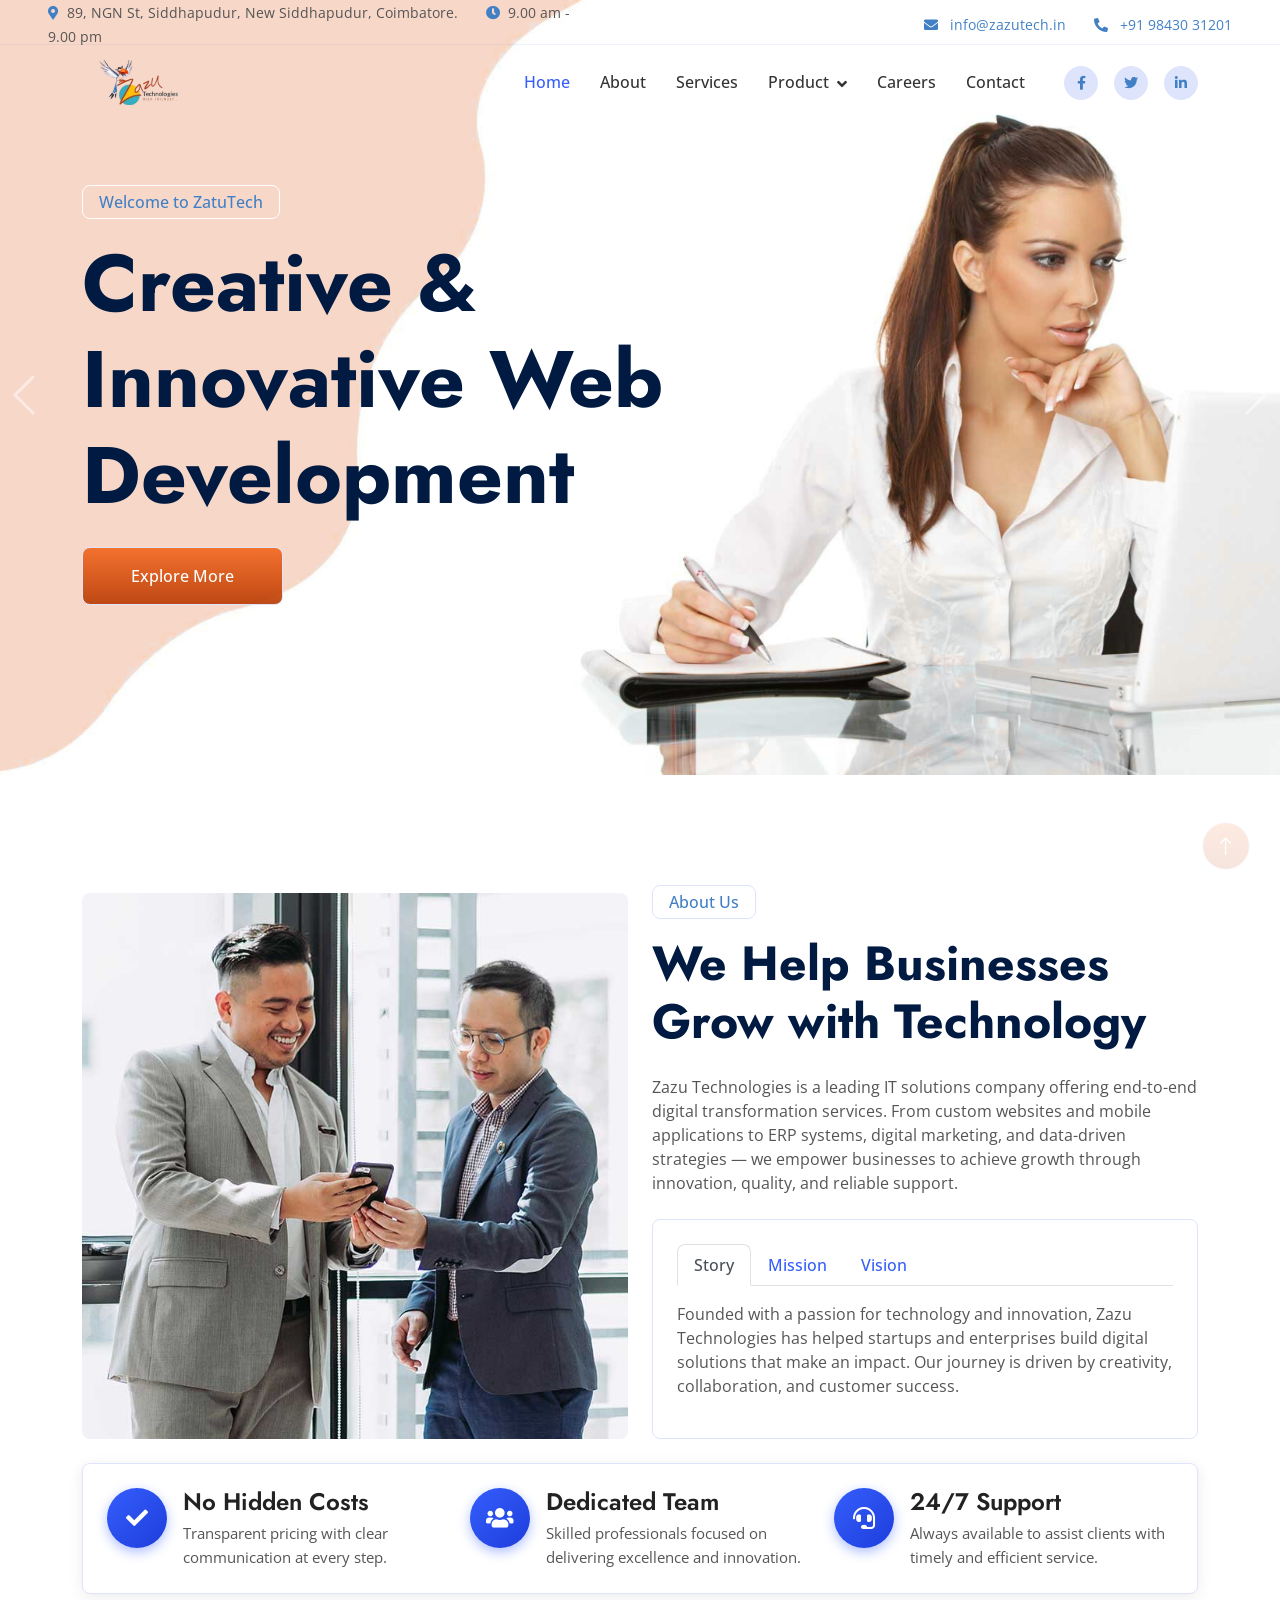
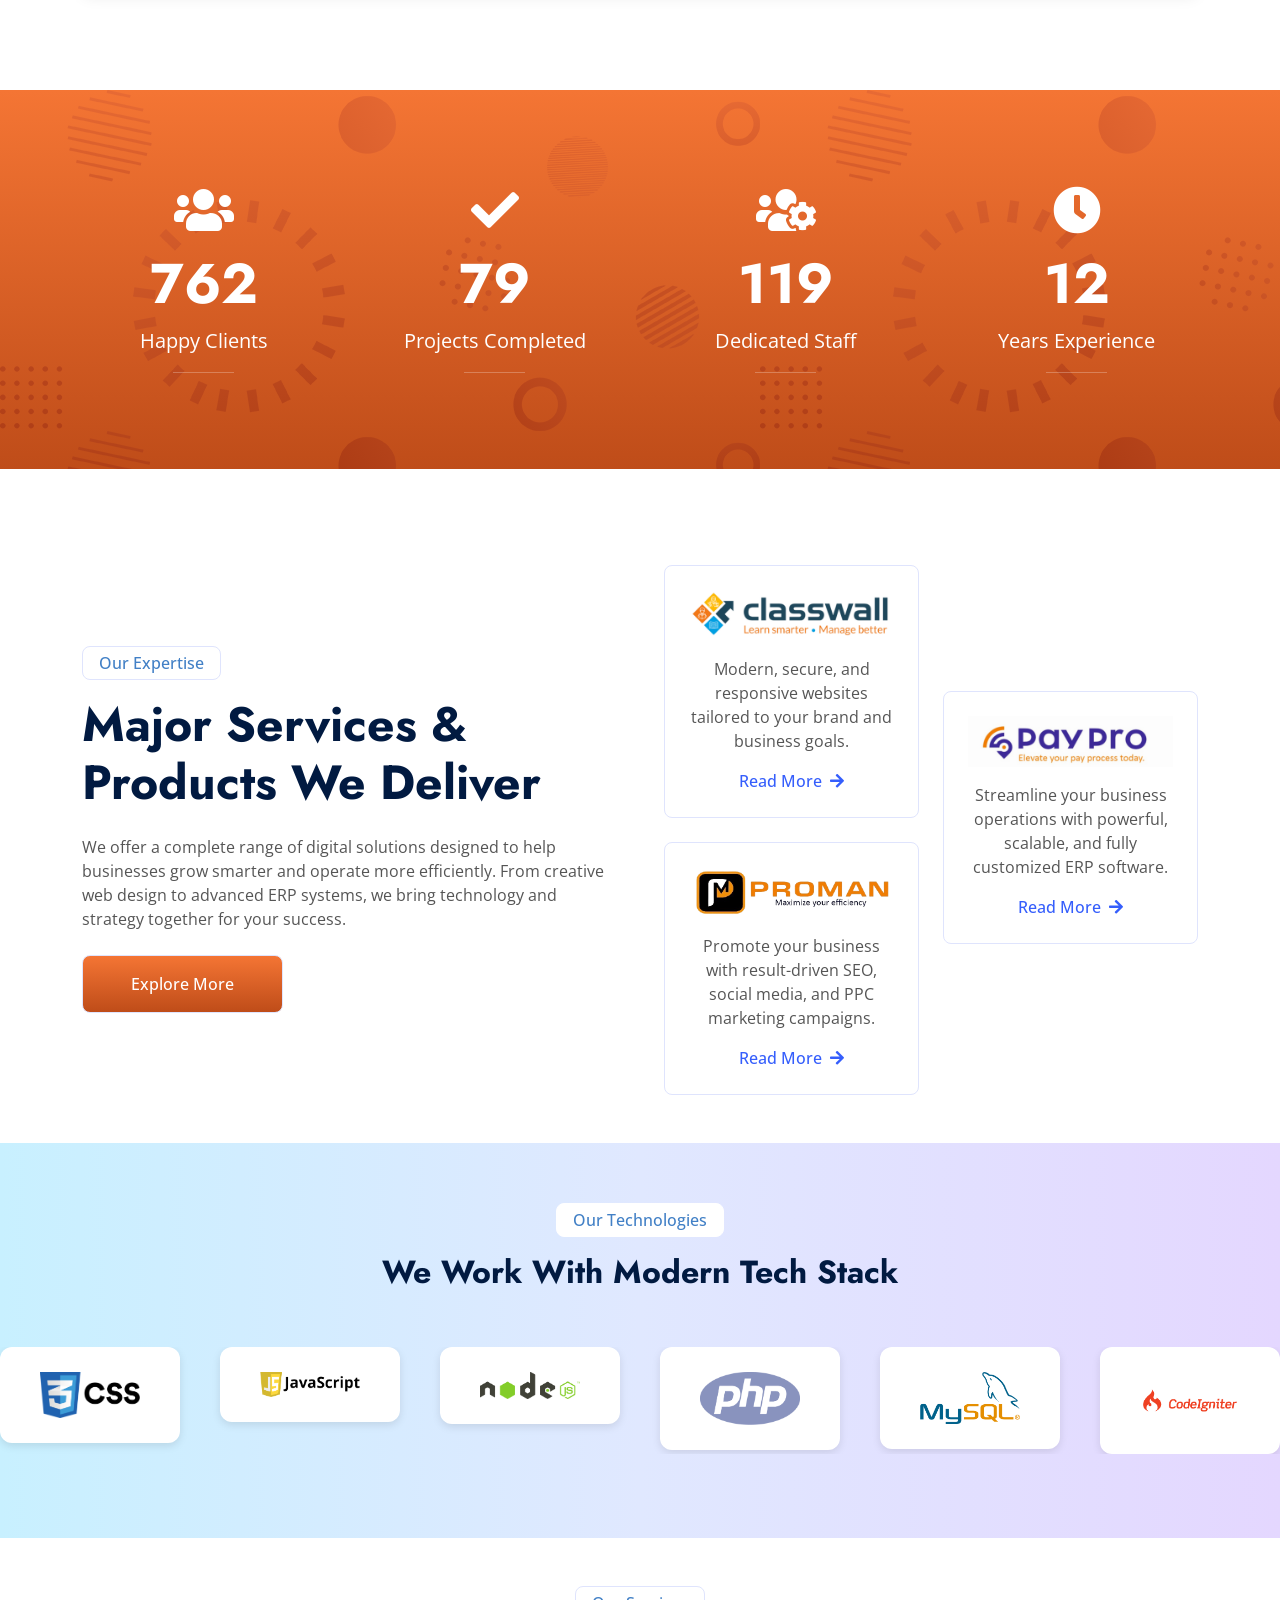
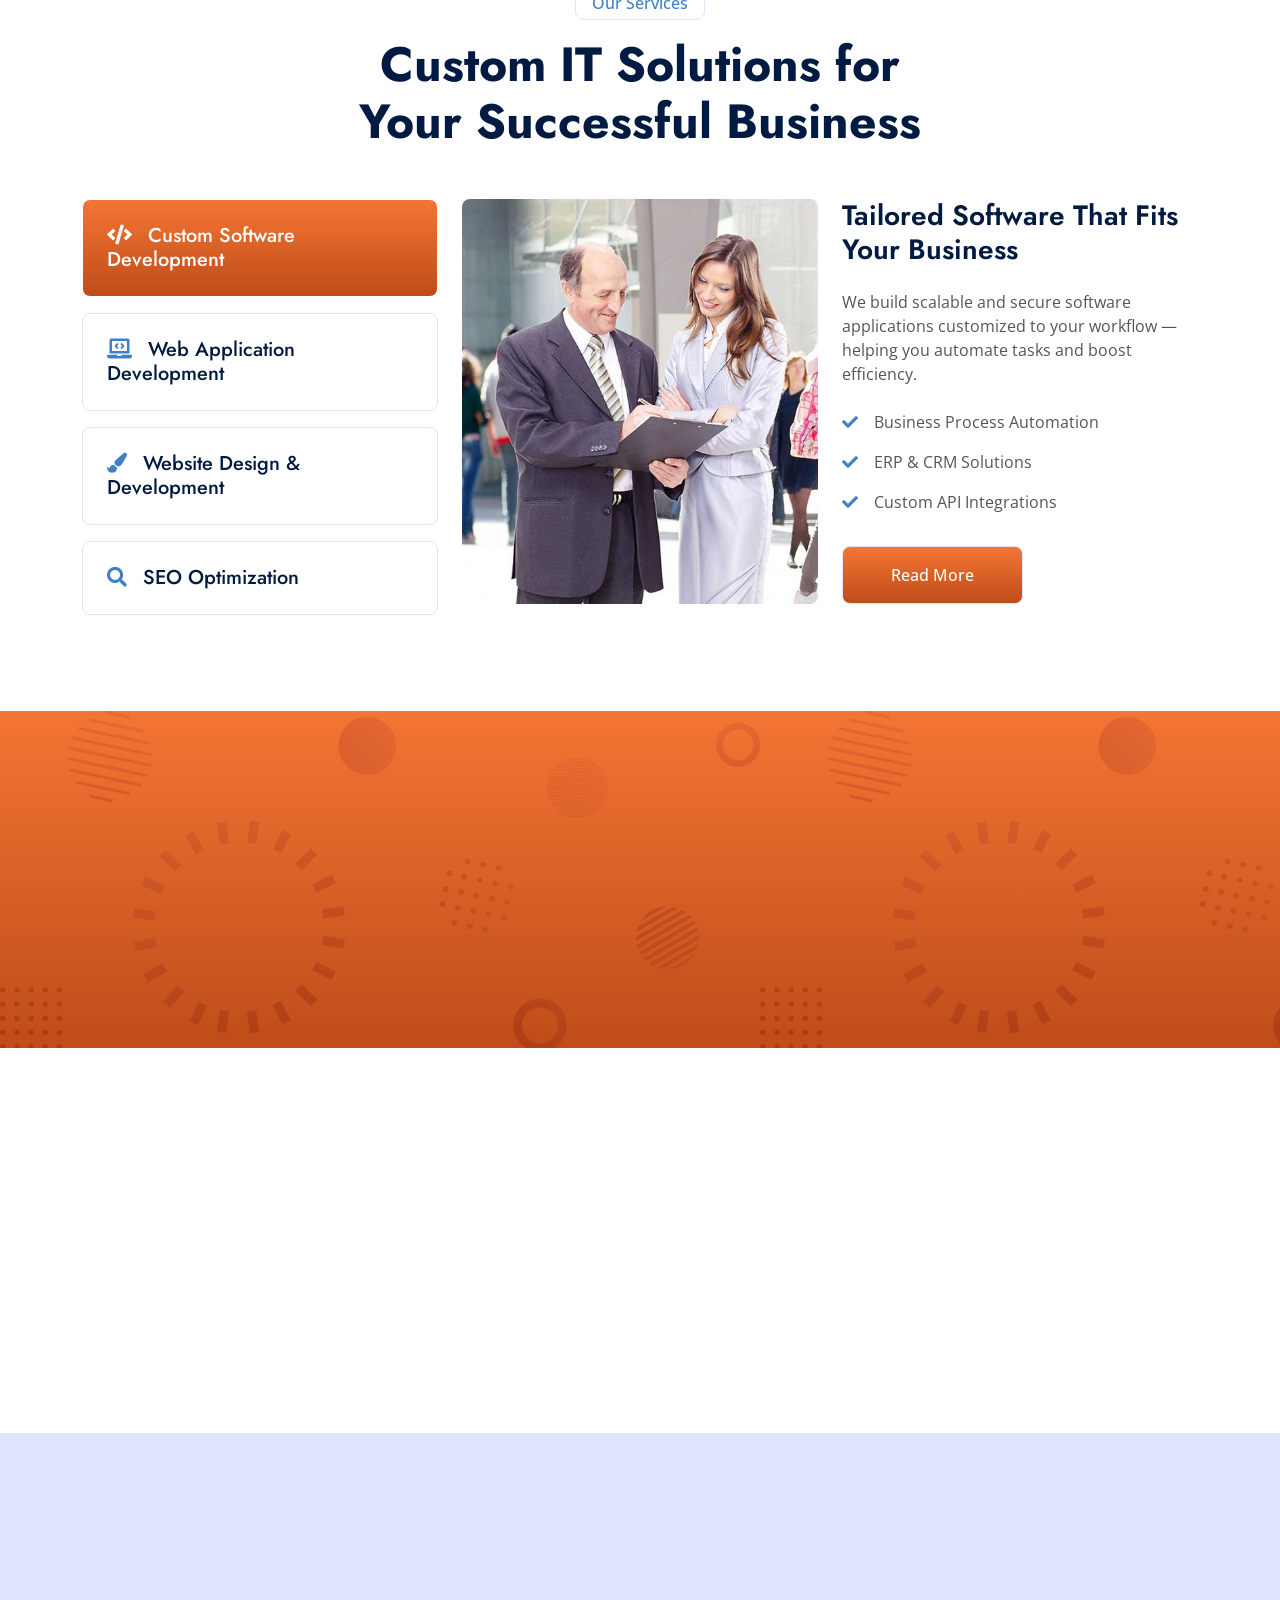
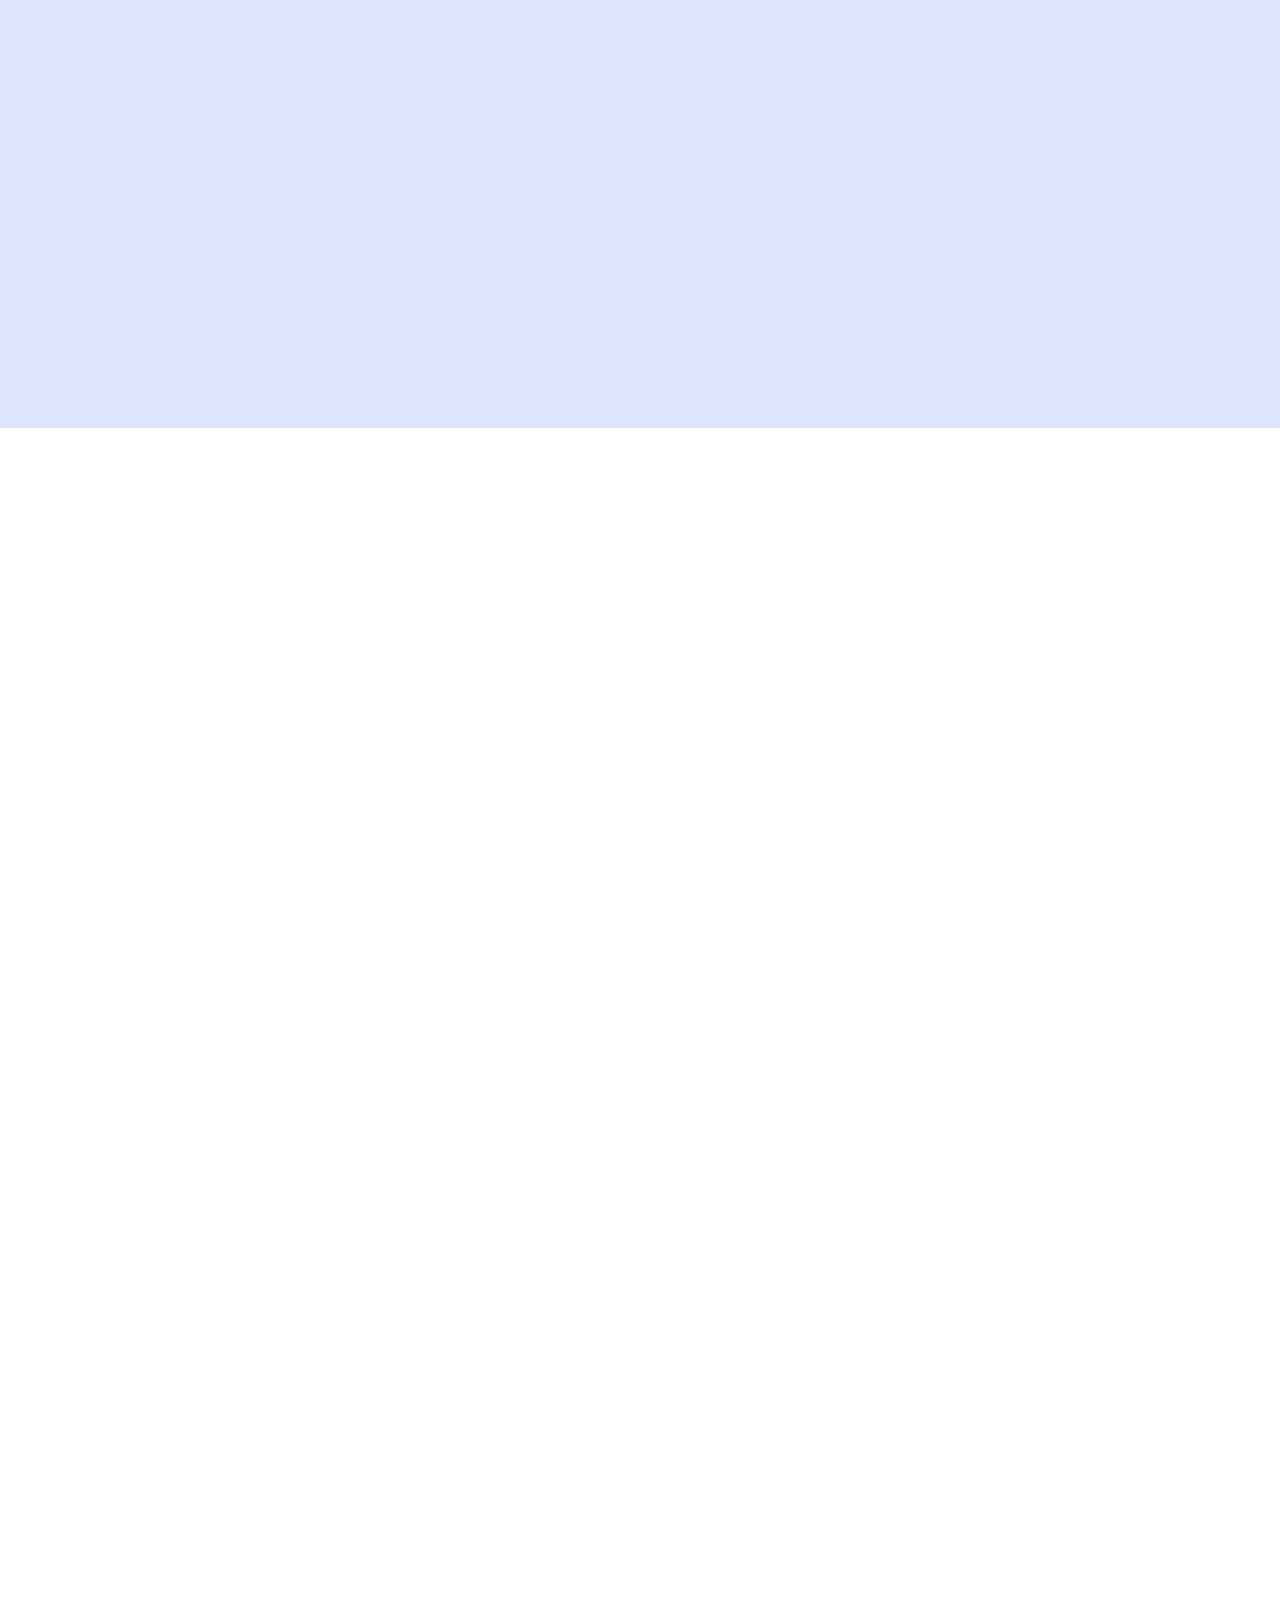
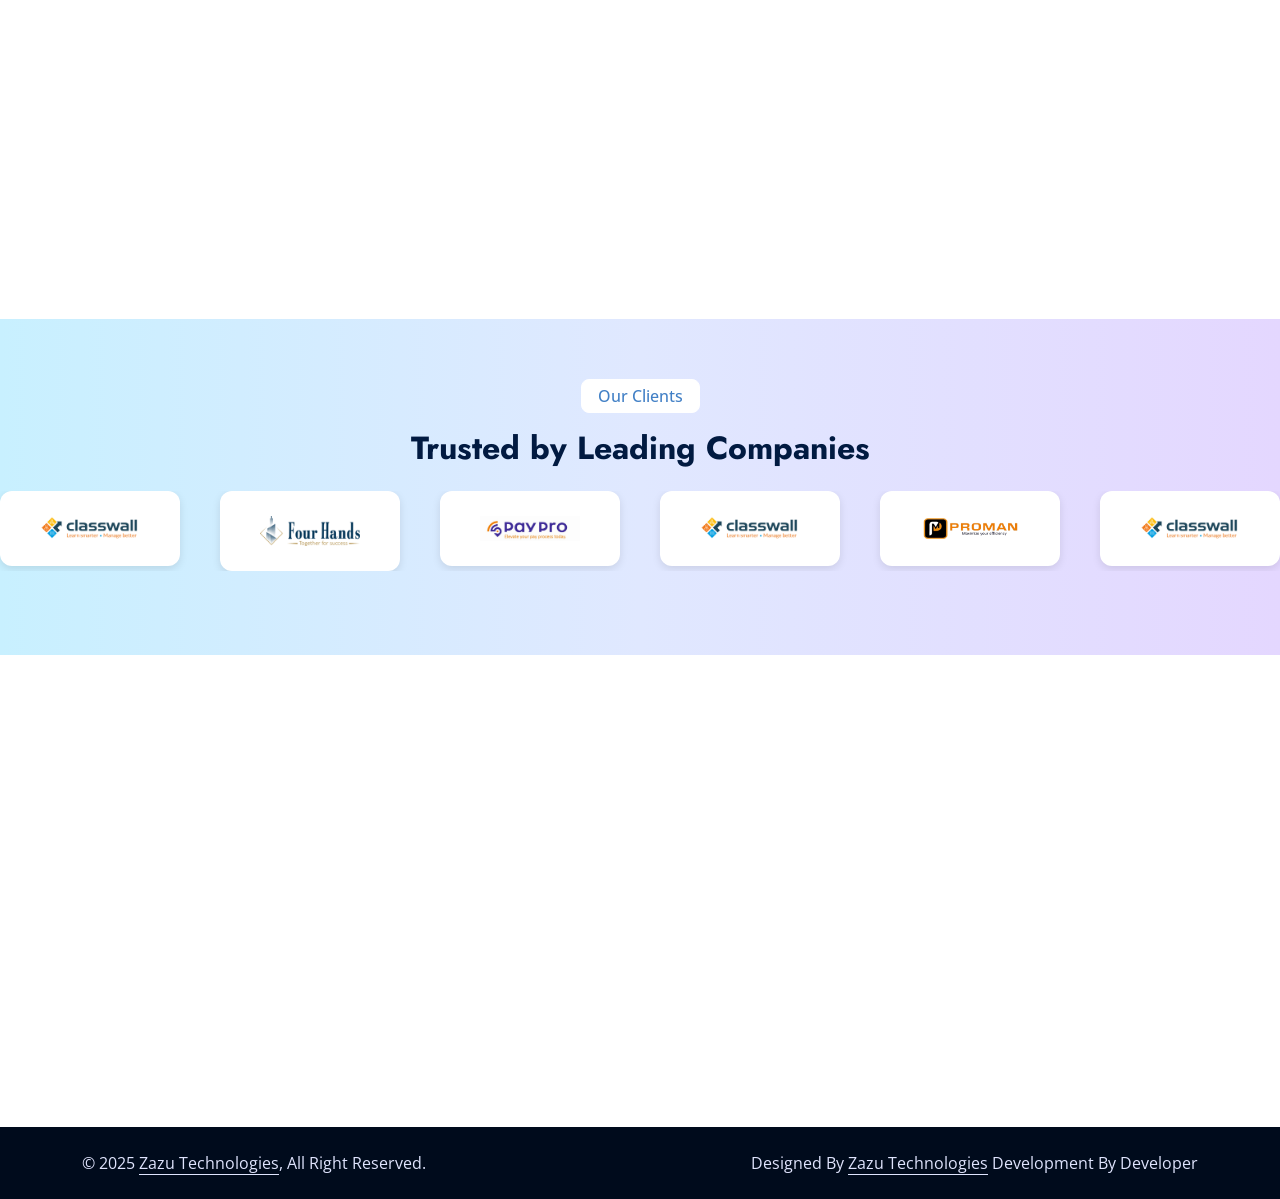
<file: index.html>
<!DOCTYPE html>
<html lang="en">

<head>
    <meta charset="utf-8">
    <title>Welcome to Zazu Technologies</title>
    <meta content="width=device-width, initial-scale=1.0" name="viewport">
    <meta content="" name="keywords">
    <meta content="" name="description">

    <!-- Favicon -->
    <link href="img/LOGO (2) - Copy.png" rel="icon">

    <!-- Google Web Fonts -->
    <link rel="preconnect" href="https://fonts.googleapis.com">
    <link rel="preconnect" href="https://fonts.gstatic.com" crossorigin>
    <link
        href="https://fonts.googleapis.com/css2?family=Jost:wght@500;600;700&family=Open+Sans:wght@400;500&display=swap"
        rel="stylesheet">

    <!-- Icon Font Stylesheet -->
    <link href="https://cdnjs.cloudflare.com/ajax/libs/font-awesome/5.10.0/css/all.min.css" rel="stylesheet">
    <link href="https://cdn.jsdelivr.net/npm/bootstrap-icons@1.4.1/font/bootstrap-icons.css" rel="stylesheet">

    <!-- Libraries Stylesheet -->
    <link href="lib/animate/animate.min.css" rel="stylesheet">
    <link href="lib/owlcarousel/assets/owl.carousel.min.css" rel="stylesheet">

    <!-- Customized Bootstrap Stylesheet -->
    <link href="css/bootstrap.min.css" rel="stylesheet">

    <!-- Template Stylesheet -->
    <link href="css/style.css" rel="stylesheet">
    <!-- Add Custom CSS -->
    <style>
        .project-item {
            position: relative;
            overflow: hidden;
            border-radius: 10px;
        }

        .project-item img {
            transition: transform 0.5s ease;
        }

        .project-item:hover img {
            transform: scale(1.05);
        }

        .project-overlay {
            position: absolute;
            top: 0;
            left: 0;
            width: 100%;
            height: 100%;
            background: rgba(53, 94, 252, 0.6);
            opacity: 0;
            transition: 0.5s;
        }

        .project-item:hover .project-overlay {
            opacity: 1;
        }
    </style>
    <!-- ✅ Custom CSS -->
    <style>
        /* ==============================
       Shared Section Styling
    ============================== */
        .slider-section {
            background: linear-gradient(90deg, #c8f0ff 0%, #e0e8ff 50%, #e4d7ff 100%);
            padding: 60px 0;
        }

        .slider-title p {
            border: 1px solid #ffffff !important;
            background-color: #ffffff;
        }

        /* ==============================
       Logo Card Styling
    ============================== */
        .logo-card {
            background: #fff;
            border-radius: 12px;
            box-shadow: 0 3px 8px rgba(0, 0, 0, 0.1);
            padding: 25px 40px;
            display: flex;
            justify-content: center;
            align-items: center;
            transition: transform 0.4s ease, box-shadow 0.4s ease;
        }

        .logo-card img {
            max-height: 60px;
            width: auto;
            transition: transform 0.3s ease;
        }

        /* Hover Effects */
        .logo-card:hover {
            transform: translateY(-5px);
            box-shadow: 0 6px 15px rgba(0, 0, 0, 0.15);
        }

        .logo-card:hover img {
            transform: scale(1.05);
        }

        /* ==============================
       Responsive Adjustments
    ============================== */
        @media (max-width: 991.98px) {
            .slider-section {
                padding: 50px 20px;
            }

            .logo-card {
                padding: 20px 30px;
            }

            .logo-card img {
                max-height: 70px;
            }
        }

        @media (max-width: 767.98px) {
            .slider-section {
                padding: 40px 10px;
            }

            .logo-card {
                padding: 18px 25px;
                margin: 0 10px;
            }

            .logo-card img {
                max-height: 80px;
            }
        }

        @media (max-width: 480px) {
            .logo-card {
                padding: 15px 20px;
                border-radius: 10px;
            }

            .logo-card img {
                max-height: 85px;
            }
        }
    </style>
    <!-- Highlight Section -->
    <style>
        /* ==========================
                Highlight Box Styling
                ========================== */
        .highlight-box {
            background: #fff;
            border-radius: 15px;
            padding: 40px 30px;
            box-shadow: 0 3px 15px rgba(0, 0, 0, 0.08);
            transition: all 0.4s ease;
            position: relative;
            overflow: hidden;
        }

        /* Hover glow */
        .highlight-box:hover {
            transform: translateY(-8px);
            box-shadow: 0 8px 25px rgba(53, 94, 252, 0.2);
            border: 1px solid rgba(53, 94, 252, 0.3);
        }

        /* Background glow effect */
        .highlight-box::before {
            content: "";
            position: absolute;
            top: -50%;
            left: -50%;
            width: 200%;
            height: 200%;
            background: radial-gradient(circle at center, rgba(53, 94, 252, 0.08), transparent 60%);
            opacity: 0;
            transition: opacity 0.4s ease;
            z-index: 0;
        }

        .highlight-box:hover::before {
            opacity: 1;
        }

        .highlight-box .d-flex {
            position: relative;
            z-index: 1;
        }

        /* Icon Circle */
        .highlight-box .btn-lg-square {
            width: 60px;
            height: 60px;
            background: linear-gradient(135deg, #355efc, #1d3ddb);
            color: #fff;
            font-size: 22px;
            display: flex;
            align-items: center;
            justify-content: center;
            border-radius: 50%;
            box-shadow: 0 4px 12px rgba(53, 94, 252, 0.4);
            transition: transform 0.4s ease;
            position: relative;
            overflow: hidden;
        }

        /* Auto icon animation */
        .highlight-box .btn-lg-square i {
            animation: pulseRotate 2.5s infinite ease-in-out;
        }

        /* Rotate + Pulse animation */
        @keyframes pulseRotate {
            0% {
                transform: scale(1) rotate(0deg);
                color: #f2ff00;
                opacity: 1;
            }

            25% {
                transform: scale(1.15) rotate(5deg);
                color: #ffffff;
                opacity: 0.9;
            }

            50% {
                transform: scale(1) rotate(0deg);
                color: #f2ff00;
                opacity: 1;
            }

            75% {
                transform: scale(1.15) rotate(-5deg);
                color: #ffffff;
                opacity: 0.9;
            }

            100% {
                transform: scale(1) rotate(0deg);
                color: #f2ff00;
                opacity: 1;
            }
        }

        /* Enhance effect on hover */
        .highlight-box:hover .btn-lg-square {
            transform: scale(1.15);
        }

        /* Text Styling */
        .highlight-box h4 {
            font-weight: 700;
            color: #222;
            margin-bottom: 5px;
        }

        .highlight-box span {
            font-size: 15px;
            color: #555;
        }

        /* Responsive */
        @media (max-width: 991.98px) {
            .highlight-box {
                padding: 30px 20px;
            }

            .highlight-box .btn-lg-square {
                width: 50px;
                height: 50px;
                font-size: 20px;
            }

            .highlight-box h4 {
                font-size: 18px;
            }

            .highlight-box span {
                font-size: 14px;
            }
        }

        @media (max-width: 575.98px) {
            .highlight-box {
                padding: 25px 15px;
            }

            .highlight-box .btn-lg-square {
                width: 45px;
                height: 45px;
            }

            .highlight-box h4 {
                font-size: 16px;
            }
        }
    </style>

</head>

<body>
    <!-- Spinner Start -->
    <div id="spinner"
        class="show bg-white position-fixed translate-middle w-100 vh-100 top-50 start-50 d-flex align-items-center justify-content-center">
        <div class="spinner-border text-primary" role="status" style="width: 3rem; height: 3rem;"></div>
    </div>
    <!-- Spinner End -->

    <div class="container-fluid fixed-top px-0">

        <!-- Top Bar -->
        <div class="top-bar row gx-0 align-items-center d-none d-lg-flex">
            <div class="col-lg-6 px-5 text-start">
                <small><i class="fa fa-map-marker-alt text-primary me-2"></i>89, NGN St, Siddhapudur, New Siddhapudur,
                    Coimbatore.</small>
                <small class="ms-4"><i class="fa fa-clock text-primary me-2"></i>9.00 am - 9.00 pm</small>
            </div>
            <div class="col-lg-6 px-5 text-end">
                <small><i class="fa fa-envelope text-primary me-2"></i>
                    <a href="mailto:info@zazutech.in" class="text-primary text-decoration-none">info@zazutech.in</a>
                </small>
                <small class="ms-4"><i class="fa fa-phone-alt text-primary me-2"></i>
                    <a href="tel:+919843031201" class="text-primary text-decoration-none">+91 98430 31201</a>
                </small>
            </div>
        </div>

        <!-- Navbar -->
        <div class="container">
            <nav class="navbar navbar-expand-lg navbar-light py-lg-0">
                <a href="index.html" class="navbar-brand ms-4 ms-lg-0">
                    <img src="img/logo.png" alt="logo" class="img-fluid" style="height:45px;">
                </a>
                <button type="button" class="navbar-toggler me-4" data-bs-toggle="collapse"
                    data-bs-target="#navbarCollapse">
                    <span class="navbar-toggler-icon"></span>
                </button>

                <div class="collapse navbar-collapse" id="navbarCollapse">
                    <div class="navbar-nav ms-auto p-4 p-lg-0">
                        <a href="index.html" class="nav-item nav-link active">Home</a>
                        <a href="about.html" class="nav-item nav-link">About</a>
                        <a href="service.html" class="nav-item nav-link ">Services</a>

                        <!-- Mega Menu Start -->
                        <div class="nav-item dropdown position-static">
                            <a href="#" class="nav-link dropdown-toggle" data-bs-toggle="dropdown">Product</a>
                            <div class="dropdown-menu w-100 mt-0 border-0 rounded-0 shadow p-4 mega-menu">
                                <div class="row g-4">
                                    <!-- Column 1 -->
                                    <h3 class="mb-0 text-center">Our Products</h3>
                                    <div class="col-md-4">
                                        <h6 class="mb-3">ERP</h6>
                                        <a href="school_managment.html" class="dropdown-item">School Management</a>
                                        <a href="#" class="dropdown-item">Payroll Management</a>
                                    </div>
                                    <!--  Column 2  -->
                                    <div class="col-md-4">
                                        <h6 class="mb-3">CRM</h6>
                                        <a href="#" class="dropdown-item">Courier Management</a>
                                        <a href="#" class="dropdown-item">Proman ERP</a>

                                    </div>
                                    <!--  Column 4  -->
                                    <div class="col-md-4">
                                        <h6 class="mb-3">Other</h6>
                                        <a href="#" class="dropdown-item">Property Management</a>
                                        <a href="#" class="dropdown-item">Production Management</a>
                                    </div>
                                </div>
                            </div>
                        </div>
                        <!-- Mega Menu End -->
                        <a href="careers.html" class="nav-item nav-link">Careers</a>
                        <a href="contact.html" class="nav-item nav-link">Contact</a>
                    </div>

                    <!-- Social Icons -->
                    <div class="d-none d-lg-flex ms-2">
                        <a class="btn btn-light btn-sm-square rounded-circle ms-3" href="#">
                            <small class="fab fa-facebook-f text-primary"></small>
                        </a>
                        <a class="btn btn-light btn-sm-square rounded-circle ms-3" href="#">
                            <small class="fab fa-twitter text-primary"></small>
                        </a>
                        <a class="btn btn-light btn-sm-square rounded-circle ms-3" href="#">
                            <small class="fab fa-linkedin-in text-primary"></small>
                        </a>
                    </div>
                </div>
            </nav>
        </div>
    </div>
    <!-- Navbar End -->


    <!-- Carousel Start -->
    <div class="container-fluid p-0 mb-5 wow fadeIn" data-wow-delay="0.1s">
        <div id="header-carousel" class="carousel slide carousel-fade" data-bs-ride="carousel">
            <div class="carousel-inner">
                <div class="carousel-item active">
                    <img class="w-100" src="img/Untitled design (1).png" alt="Image">
                    <div class="carousel-caption">
                        <div class="container">
                            <div class="row justify-content-start">
                                <div class="col-lg-8">
                                    <p
                                        class="d-inline-block border border-white rounded text-primary fw-semi-bold py-1 px-3 animated slideInDown">
                                        Welcome to ZatuTech</p>
                                    <h1 class="display-1 mb-4 animated slideInDown">Creative & Innovative
                                        Web Development
                                    </h1>
                                    <a href="" class="btn btn-primary py-3 px-5 animated slideInDown">Explore More</a>
                                </div>
                            </div>
                        </div>
                    </div>
                </div>
                <div class="carousel-item">
                    <img class="w-100" src="img/woman-sitting-while-using-laptop.jpg" alt="Image">
                    <div class="carousel-caption">
                        <div class="container">
                            <div class="row justify-content-start">
                                <div class="col-lg-7">
                                    <p
                                        class="d-inline-block border border-white rounded text-primary fw-semi-bold py-1 px-3 animated slideInDown">
                                        Welcome to Finanza</p>
                                    <h1 class="display-1 mb-4 animated slideInDown">True Financial Support For You</h1>
                                    <a href="" class="btn btn-primary py-3 px-5 animated slideInDown">Explore More</a>
                                </div>
                            </div>
                        </div>
                    </div>
                </div>
            </div>
            <button class="carousel-control-prev" type="button" data-bs-target="#header-carousel" data-bs-slide="prev">
                <span class="carousel-control-prev-icon" aria-hidden="true"></span>
                <span class="visually-hidden">Previous</span>
            </button>
            <button class="carousel-control-next" type="button" data-bs-target="#header-carousel" data-bs-slide="next">
                <span class="carousel-control-next-icon" aria-hidden="true"></span>
                <span class="visually-hidden">Next</span>
            </button>
        </div>
    </div>
    <!-- Carousel End -->

    <!-- About Start -->
    <div class="container-xxl py-5">
        <div class="container">
            <div class="row g-4 align-items-end mb-4">
                <div class="col-lg-6 wow fadeInUp" data-wow-delay="0.1s">
                    <img class="img-fluid rounded" src="img/about.jpg" alt="About Zazu Technologies">
                </div>
                <div class="col-lg-6 wow fadeInUp" data-wow-delay="0.3s">
                    <p class="d-inline-block border rounded text-primary fw-semi-bold py-1 px-3">About Us</p>
                    <h1 class="display-5 mb-4">We Help Businesses Grow with Technology</h1>
                    <p class="mb-4">
                        Zazu Technologies is a leading IT solutions company offering end-to-end digital transformation
                        services. From custom websites and mobile applications to ERP systems, digital marketing, and
                        data-driven strategies — we empower businesses to achieve growth through innovation, quality,
                        and reliable support.
                    </p>

                    <div class="border rounded p-4">
                        <nav>
                            <div class="nav nav-tabs mb-3" id="nav-tab" role="tablist">
                                <button class="nav-link fw-semi-bold active" id="nav-story-tab" data-bs-toggle="tab"
                                    data-bs-target="#nav-story" type="button" role="tab" aria-controls="nav-story"
                                    aria-selected="true">Story</button>
                                <button class="nav-link fw-semi-bold" id="nav-mission-tab" data-bs-toggle="tab"
                                    data-bs-target="#nav-mission" type="button" role="tab" aria-controls="nav-mission"
                                    aria-selected="false">Mission</button>
                                <button class="nav-link fw-semi-bold" id="nav-vision-tab" data-bs-toggle="tab"
                                    data-bs-target="#nav-vision" type="button" role="tab" aria-controls="nav-vision"
                                    aria-selected="false">Vision</button>
                            </div>
                        </nav>
                        <div class="tab-content" id="nav-tabContent">
                            <div class="tab-pane fade show active" id="nav-story" role="tabpanel"
                                aria-labelledby="nav-story-tab">
                                <p>
                                    Founded with a passion for technology and innovation, Zazu Technologies has helped
                                    startups and enterprises build digital solutions that make an impact. Our journey is
                                    driven by creativity, collaboration, and customer success.
                                </p>
                            </div>
                            <div class="tab-pane fade" id="nav-mission" role="tabpanel"
                                aria-labelledby="nav-mission-tab">
                                <p>
                                    Our mission is to empower businesses through innovative technology,
                                    delivering cost-effective, scalable, and high-quality digital solutions that
                                    drive measurable results.
                                </p>
                            </div>
                            <div class="tab-pane fade" id="nav-vision" role="tabpanel" aria-labelledby="nav-vision-tab">
                                <p>
                                    To be a trusted global technology partner, transforming ideas into digital
                                    excellence and shaping the future of businesses through smart, sustainable
                                    innovation.
                                </p>
                            </div>
                        </div>
                    </div>
                </div>
            </div>

            <!-- Highlight Section HTML -->
            <div class="border rounded p-4 wow fadeInUp highlight-box" data-wow-delay="0.1s">
                <div class="row g-4">
                    <!-- Box 1 -->
                    <div class="col-lg-4 col-md-6 wow fadeIn" data-wow-delay="0.1s">
                        <div class="h-100">
                            <div class="d-flex">
                                <div class="flex-shrink-0 btn-lg-square rounded-circle">
                                    <i class="fa fa-check"></i>
                                </div>
                                <div class="ps-3">
                                    <h4>No Hidden Costs</h4>
                                    <span>Transparent pricing with clear communication at every step.</span>
                                </div>
                            </div>
                        </div>
                    </div>

                    <!-- Box 2 -->
                    <div class="col-lg-4 col-md-6 wow fadeIn" data-wow-delay="0.3s">
                        <div class="h-100">
                            <div class="d-flex">
                                <div class="flex-shrink-0 btn-lg-square rounded-circle">
                                    <i class="fa fa-users"></i>
                                </div>
                                <div class="ps-3">
                                    <h4>Dedicated Team</h4>
                                    <span>Skilled professionals focused on delivering excellence and innovation.</span>
                                </div>
                            </div>
                        </div>
                    </div>

                    <!-- Box 3 -->
                    <div class="col-lg-4 col-md-6 wow fadeIn" data-wow-delay="0.5s">
                        <div class="h-100">
                            <div class="d-flex">
                                <div class="flex-shrink-0 btn-lg-square rounded-circle">
                                    <i class="fa fa-headset"></i>
                                </div>
                                <div class="ps-3">
                                    <h4>24/7 Support</h4>
                                    <span>Always available to assist clients with timely and efficient service.</span>
                                </div>
                            </div>
                        </div>
                    </div>
                </div>
            </div>



        </div>
    </div>
    <!-- About End -->



    <!-- Facts Start -->
    <div class="container-fluid facts my-5 py-5">
        <div class="container py-5">
            <div class="row g-5">
                <div class="col-sm-6 col-lg-3 text-center wow fadeIn" data-wow-delay="0.1s">
                    <i class="fa fa-users fa-3x text-white mb-3"></i>
                    <h1 class="display-4 text-white" data-toggle="counter-up">1524</h1>
                    <span class="fs-5 text-white">Happy Clients</span>
                    <hr class="bg-white w-25 mx-auto mb-0">
                </div>
                <div class="col-sm-6 col-lg-3 text-center wow fadeIn" data-wow-delay="0.3s">
                    <i class="fa fa-check fa-3x text-white mb-3"></i>
                    <h1 class="display-4 text-white" data-toggle="counter-up">156</h1>
                    <span class="fs-5 text-white">Projects Completed</span>
                    <hr class="bg-white w-25 mx-auto mb-0">
                </div>
                <div class="col-sm-6 col-lg-3 text-center wow fadeIn" data-wow-delay="0.5s">
                    <i class="fa fa-users-cog fa-3x text-white mb-3"></i>
                    <h1 class="display-4 text-white" data-toggle="counter-up">236</h1>
                    <span class="fs-5 text-white">Dedicated Staff</span>
                    <hr class="bg-white w-25 mx-auto mb-0">
                </div>
                <div class="col-sm-6 col-lg-3 text-center wow fadeIn" data-wow-delay="0.7s">
                    <i class="fa fa-clock fa-3x text-white mb-3"></i>
                    <h1 class="display-4 text-white" data-toggle="counter-up">23</h1>
                    <span class="fs-5 text-white">Years Experience</span>
                    <hr class="bg-white w-25 mx-auto mb-0">
                </div>
            </div>
        </div>
    </div>
    <!-- Facts End -->

    <!-- Major Services & Products Start -->
    <div class="container-xxl feature py-5">
        <div class="container">
            <div class="row g-5 align-items-center">
                <div class="col-lg-6 wow fadeInUp" data-wow-delay="0.1s">
                    <p class="d-inline-block border rounded text-primary fw-semi-bold py-1 px-3">Our Expertise</p>
                    <h1 class="display-5 mb-4">Major Services & Products We Deliver</h1>
                    <p class="mb-4">
                        We offer a complete range of digital solutions designed to help businesses grow smarter and
                        operate more efficiently.
                        From creative web design to advanced ERP systems, we bring technology and strategy together for
                        your success.
                    </p>
                    <a class="btn btn-primary py-3 px-5" href="">Explore More</a>
                </div>

                <div class="col-lg-6">
                    <div class="row g-4 align-items-center">
                        <div class="col-md-6">
                            <div class="row g-4">
                                <!-- Classwall -->
                                <div class="col-12 wow fadeIn" data-wow-delay="0.3s">
                                    <div class="feature-box border rounded p-4 text-center">
                                        <img src="img/Classwall-VS.png" alt="Classwall" class="img-fluid mb-3 back_img">
                                        <!-- <h4 class="mb-3">Classwall </h4> -->
                                        <p class="mb-3">
                                            Modern, secure, and responsive websites tailored to your brand and business
                                            goals.
                                        </p>
                                        <a class="fw-semi-bold" href="">Read More <i
                                                class="fa fa-arrow-right ms-1"></i></a>
                                    </div>
                                </div>

                                <!-- Proman -->
                                <div class="col-12 wow fadeIn" data-wow-delay="0.5s">
                                    <div class="feature-box border rounded p-4 text-center">
                                        <img src="img/logo - Copy.png" alt="Proman" class="img-fluid mb-3 back_img">
                                        <!-- <h4 class="mb-3">Proman</h4> -->
                                        <p class="mb-3">
                                            Promote your business with result-driven SEO, social media, and PPC
                                            marketing campaigns.
                                        </p>
                                        <a class="fw-semi-bold" href="">Read More <i
                                                class="fa fa-arrow-right ms-1"></i></a>
                                    </div>
                                </div>
                            </div>
                        </div>

                        <style>
                            .feature-box:hover .back_img {
                                background-color: #ffffff;
                            }
                        </style>
                        <div class="col-md-6 wow fadeIn" data-wow-delay="0.7s">
                            <!-- Payroll -->
                            <div class="feature-box border rounded p-4 mb-4 text-center">
                                <img src="img/paypro.png" alt="Payroll" class="img-fluid mb-3">
                                <!-- <h4 class="mb-3">Payroll</h4> -->
                                <p class="mb-3">
                                    Streamline your business operations with powerful, scalable, and fully customized
                                    ERP software.
                                </p>
                                <a class="fw-semi-bold" href="">Read More <i class="fa fa-arrow-right ms-1"></i></a>
                            </div>
                        </div>
                    </div>
                </div>
            </div>
        </div>
    </div>
    <!-- Major Services & Products End -->


    <!-- ==============================
     Technologies Section
============================== -->
    <div class="container-fluid slider-section">
        <div class="text-center mb-4 slider-title">
            <p class="d-inline-block border rounded text-primary fw-semi-bold py-1 px-3">Our Technologies</p>
            <h2 class="fw-bold">We Work With Modern Tech Stack</h2>
            <br>
        </div>

        <div class="owl-carousel logo-carousel pb-4">
            <div class="logo-card"><img src="img/Technologies/14-html-5.png" alt="HTML5"></div>
            <div class="logo-card"><img src="img/Technologies/13-css-3.png" alt="CSS3"></div>
            <div class="logo-card"><img src="img/Technologies/02-javascript-1.png" alt="JavaScript"></div>
            <div class="logo-card"><img src="img/Technologies/07-node-js.png" alt="Node.js"></div>
            <div class="logo-card"><img src="img/Technologies/12-php-1.png" alt="PHP"></div>
            <div class="logo-card"><img src="img/Technologies/mysql.png" alt="MySQL"></div>
            <div class="logo-card"><img src="img/Technologies/pngegg.png" alt="CodeIgniter"></div>
            <div class="logo-card"><img src="img/Technologies/03-react-1.png" alt="React"></div>
            <div class="logo-card"><img src="img/Technologies/04-angular-js.png" alt="Angular"></div>
            <div class="logo-card"><img src="img/Technologies/05-vuejs.png" alt="Vue.js"></div>
            <div class="logo-card"><img src="img/Technologies/11-react-native-1.png" alt="React Native"></div>
            <div class="logo-card"><img src="img/Technologies/WordPress-Logo.png" alt="WordPress"></div>
        </div>
    </div>

    <!-- ==============================
     Owl Carousel Activation
============================== -->


    <!-- Service Start -->
    <div class="container-xxl service py-5">
        <div class="container">
            <div class="text-center mx-auto wow fadeInUp" data-wow-delay="0.1s" style="max-width: 600px;">
                <p class="d-inline-block border rounded text-primary fw-semi-bold py-1 px-3">Our Services</p>
                <h1 class="display-5 mb-5">Custom IT Solutions for Your Successful Business</h1>
            </div>
            <div class="row g-4 wow fadeInUp" data-wow-delay="0.3s">
                <div class="col-lg-4">
                    <div class="nav nav-pills d-flex flex-column justify-content-between w-100 h-100 me-4">
                        <button class="nav-link w-100 d-flex align-items-center text-start border p-4 mb-3 active"
                            data-bs-toggle="pill" data-bs-target="#tab-pane-1" type="button">
                            <h5 class="m-0"><i class="fa fa-code text-primary me-3"></i>Custom Software Development</h5>
                        </button>
                        <button class="nav-link w-100 d-flex align-items-center text-start border p-4 mb-3"
                            data-bs-toggle="pill" data-bs-target="#tab-pane-2" type="button">
                            <h5 class="m-0"><i class="fa fa-laptop-code text-primary me-3"></i>Web Application
                                Development</h5>
                        </button>
                        <button class="nav-link w-100 d-flex align-items-center text-start border p-4 mb-3"
                            data-bs-toggle="pill" data-bs-target="#tab-pane-3" type="button">
                            <h5 class="m-0"><i class="fa fa-paint-brush text-primary me-3"></i>Website Design &
                                Development</h5>
                        </button>
                        <button class="nav-link w-100 d-flex align-items-center text-start border p-4"
                            data-bs-toggle="pill" data-bs-target="#tab-pane-4" type="button">
                            <h5 class="m-0"><i class="fa fa-search text-primary me-3"></i>SEO Optimization</h5>
                        </button>
                    </div>
                </div>

                <div class="col-lg-8">
                    <div class="tab-content w-100">
                        <!-- Tab 1 -->
                        <div class="tab-pane fade show active" id="tab-pane-1">
                            <div class="row g-4">
                                <div class="col-md-6" style="min-height: 350px;">
                                    <div class="position-relative h-100">
                                        <img class="position-absolute rounded w-100 h-100" src="img/service-1.jpg"
                                            style="object-fit: cover;" alt="Custom Software Development">
                                    </div>
                                </div>
                                <div class="col-md-6">
                                    <h3 class="mb-4">Tailored Software That Fits Your Business</h3>
                                    <p class="mb-4">We build scalable and secure software applications customized to
                                        your workflow — helping you automate tasks and boost efficiency.</p>
                                    <p><i class="fa fa-check text-primary me-3"></i>Business Process Automation</p>
                                    <p><i class="fa fa-check text-primary me-3"></i>ERP & CRM Solutions</p>
                                    <p><i class="fa fa-check text-primary me-3"></i>Custom API Integrations</p>
                                    <a href="#" class="btn btn-primary py-3 px-5 mt-3">Read More</a>
                                </div>
                            </div>
                        </div>

                        <!-- Tab 2 -->
                        <div class="tab-pane fade" id="tab-pane-2">
                            <div class="row g-4">
                                <div class="col-md-6" style="min-height: 350px;">
                                    <div class="position-relative h-100">
                                        <img class="position-absolute rounded w-100 h-100" src="img/service-2.jpg"
                                            style="object-fit: cover;" alt="Web Application Development">
                                    </div>
                                </div>
                                <div class="col-md-6">
                                    <h3 class="mb-4">Powerful Web Applications That Scale</h3>
                                    <p class="mb-4">From dynamic dashboards to enterprise-grade portals, we craft
                                        responsive, secure, and high-performance web apps for every need.</p>
                                    <p><i class="fa fa-check text-primary me-3"></i>Full-Stack Development</p>
                                    <p><i class="fa fa-check text-primary me-3"></i>Cloud-Based Apps</p>
                                    <p><i class="fa fa-check text-primary me-3"></i>Database Optimization</p>
                                    <a href="#" class="btn btn-primary py-3 px-5 mt-3">Read More</a>
                                </div>
                            </div>
                        </div>

                        <!-- Tab 3 -->
                        <div class="tab-pane fade" id="tab-pane-3">
                            <div class="row g-4">
                                <div class="col-md-6" style="min-height: 350px;">
                                    <div class="position-relative h-100">
                                        <img class="position-absolute rounded w-100 h-100" src="img/service-3.jpg"
                                            style="object-fit: cover;" alt="Website Design & Development">
                                    </div>
                                </div>
                                <div class="col-md-6">
                                    <h3 class="mb-4">Modern, Responsive & Creative Web Design</h3>
                                    <p class="mb-4">We design stunning, mobile-friendly websites that communicate your
                                        brand story and deliver a seamless user experience.</p>
                                    <p><i class="fa fa-check text-primary me-3"></i>Responsive Layouts</p>
                                    <p><i class="fa fa-check text-primary me-3"></i>WordPress & CMS Sites</p>
                                    <p><i class="fa fa-check text-primary me-3"></i>E-commerce Platforms</p>
                                    <a href="#" class="btn btn-primary py-3 px-5 mt-3">Read More</a>
                                </div>
                            </div>
                        </div>

                        <!-- Tab 4 -->
                        <div class="tab-pane fade" id="tab-pane-4">
                            <div class="row g-4">
                                <div class="col-md-6" style="min-height: 350px;">
                                    <div class="position-relative h-100">
                                        <img class="position-absolute rounded w-100 h-100" src="img/service-4.jpg"
                                            style="object-fit: cover;" alt="SEO Optimization">
                                    </div>
                                </div>
                                <div class="col-md-6">
                                    <h3 class="mb-4">Boost Your Online Visibility with SEO</h3>
                                    <p class="mb-4">We help your business rank higher on search engines through proven
                                        SEO strategies, keyword optimization, and content marketing.</p>
                                    <p><i class="fa fa-check text-primary me-3"></i>On-Page & Off-Page SEO</p>
                                    <p><i class="fa fa-check text-primary me-3"></i>Keyword & Competitor Analysis</p>
                                    <p><i class="fa fa-check text-primary me-3"></i>Performance Tracking Reports</p>
                                    <a href="#" class="btn btn-primary py-3 px-5 mt-3">Read More</a>
                                </div>
                            </div>
                        </div>
                    </div>
                </div>
            </div>
        </div>
    </div>
    <!-- Service End -->



    <!-- Callback Start -->
    <div class="container-fluid callback my-5 pt-5">
        <div class="container pt-5">
            <div class="row justify-content-center">
                <div class="col-lg-7">
                    <div class="bg-white border rounded p-4 p-sm-5 wow fadeInUp" data-wow-delay="0.5s">
                        <div class="text-center mx-auto wow fadeInUp" data-wow-delay="0.1s" style="max-width: 600px;">
                            <p class="d-inline-block border rounded text-primary fw-semi-bold py-1 px-3"
                                style="color: #e2672b !important; border: 2px solid #e2672b !important; background-color: #ffffff;">
                                Get In Touch
                            </p>
                            <h1 class="display-5 mb-5">Request A Call-Back</h1>
                        </div>
                        <form action="mail.php" method="post">
                            <div class="row g-3">
                                <div class="col-sm-6">
                                    <div class="form-floating">
                                        <input type="text" class="form-control" id="name" name="name"
                                            placeholder="Your Name">
                                        <label for="name">Your Name</label>
                                    </div>
                                </div>
                                <div class="col-sm-6">
                                    <div class="form-floating">
                                        <input type="email" class="form-control" id="mail" name="email"
                                            placeholder="Your Email">
                                        <label for="mail">Your Email</label>
                                    </div>
                                </div>
                                <div class="col-sm-6">
                                    <div class="form-floating">
                                        <input type="text" class="form-control" id="mobile" name="mobile"
                                            placeholder="Your Mobile">
                                        <label for="mobile">Your Mobile</label>
                                    </div>
                                </div>
                                <div class="col-sm-6">
                                    <div class="form-floating">
                                        <input type="text" class="form-control" id="subject" name="subject"
                                            placeholder="Subject">
                                        <label for="subject">Subject</label>
                                    </div>
                                </div>
                                <div class="col-12">
                                    <div class="form-floating">
                                        <textarea class="form-control" placeholder="Leave a message here" id="message"
                                            name="message" style="height: 100px"></textarea>
                                        <label for="message">Message</label>
                                    </div>
                                </div>
                                <div class="col-12 text-center">
                                    <button class="btn btn-primary w-100 py-3" type="submit" name="send">Submit
                                        Now</button>
                                </div>
                            </div>
                        </form>
                    </div>
                </div>
            </div>
        </div>
    </div>
    <!-- Callback End -->


    <!-- Projects Start -->
    <div class="container-fluid py-5 bg-light">
        <div class="text-center mx-auto wow fadeInUp" data-wow-delay="0.1s" style="max-width: 700px;">
            <p class="d-inline-block border rounded text-primary fw-semi-bold py-1 px-3"
                style="border: 1px solid #ffffff !important; background-color: #ffffff;">Our Projects</p>
            <h1 class="display-5 mb-5">We Have Completed Latest Projects</h1>
        </div>

        <div class="owl-carousel project-carousel wow fadeInUp " data-wow-delay="0.3s">
            <div class="project-item position-relative p-4">
                <img class="img-fluid w-100" src="img/classwall_screen.png" alt="">
                <div class="project-overlay d-flex align-items-center justify-content-center">
                    <a href="#"><i class="fa fa-link fa-3x text-white"></i></a>
                </div>
                <div class="text-center bg-white py-3 shadow-sm">
                    <h4 class="mb-0">ClassWall</h4>
                </div>
            </div>

            <div class="project-item position-relative p-4">
                <img class="img-fluid w-100" src="img/proman_screen.png" alt="">
                <div class="project-overlay d-flex align-items-center justify-content-center">
                    <a href="#"><i class="fa fa-link fa-3x text-white"></i></a>
                </div>
                <div class="text-center bg-white py-3 shadow-sm">
                    <h4 class="mb-0">Proman</h4>
                </div>
            </div>

            <div class="project-item position-relative p-4">
                <img class="img-fluid w-100" src="img/payroll_Screen.png" alt="">
                <div class="project-overlay d-flex align-items-center justify-content-center">
                    <a href="#"><i class="fa fa-link fa-3x text-white"></i></a>
                </div>
                <div class="text-center bg-white py-3 shadow-sm">
                    <h4 class="mb-0">Payroll Management</h4>
                </div>
            </div>
        </div>
    </div>
    <!-- Projects End -->



    <!-- Team Start -->
    <div class="container-xxl py-5">
        <div class="container">
            <div class="text-center mx-auto wow fadeInUp" data-wow-delay="0.1s" style="max-width: 600px;">
                <p class="d-inline-block border rounded text-primary fw-semi-bold py-1 px-3">Our Team</p>
                <h1 class="display-5 mb-5">Exclusive Team</h1>
            </div>
            <div class="row g-4">
                <div class="col-lg-4 col-md-6 wow fadeInUp" data-wow-delay="0.1s">
                    <div class="team-item">
                        <img class="img-fluid rounded" src="img/team-1.jpg" alt="">
                        <div class="team-text">
                            <h4 class="mb-0">Kate Winslet</h4>
                            <div class="team-social d-flex">
                                <a class="btn btn-square rounded-circle mx-1" href=""><i
                                        class="fab fa-facebook-f"></i></a>
                                <a class="btn btn-square rounded-circle mx-1" href=""><i class="fab fa-twitter"></i></a>
                                <a class="btn btn-square rounded-circle mx-1" href=""><i
                                        class="fab fa-instagram"></i></a>
                            </div>
                        </div>
                    </div>
                </div>
                <div class="col-lg-4 col-md-6 wow fadeInUp" data-wow-delay="0.3s">
                    <div class="team-item">
                        <img class="img-fluid rounded" src="img/team-2.jpg" alt="">
                        <div class="team-text">
                            <h4 class="mb-0">Jac Jacson</h4>
                            <div class="team-social d-flex">
                                <a class="btn btn-square rounded-circle mx-1" href=""><i
                                        class="fab fa-facebook-f"></i></a>
                                <a class="btn btn-square rounded-circle mx-1" href=""><i class="fab fa-twitter"></i></a>
                                <a class="btn btn-square rounded-circle mx-1" href=""><i
                                        class="fab fa-instagram"></i></a>
                            </div>
                        </div>
                    </div>
                </div>
                <div class="col-lg-4 col-md-6 wow fadeInUp" data-wow-delay="0.5s">
                    <div class="team-item">
                        <img class="img-fluid rounded" src="img/team-3.jpg" alt="">
                        <div class="team-text">
                            <h4 class="mb-0">Doris Jordan</h4>
                            <div class="team-social d-flex">
                                <a class="btn btn-square rounded-circle mx-1" href=""><i
                                        class="fab fa-facebook-f"></i></a>
                                <a class="btn btn-square rounded-circle mx-1" href=""><i class="fab fa-twitter"></i></a>
                                <a class="btn btn-square rounded-circle mx-1" href=""><i
                                        class="fab fa-instagram"></i></a>
                            </div>
                        </div>
                    </div>
                </div>
            </div>
        </div>
    </div>
    <!-- Team End -->


    <!-- Testimonial Start -->
    <div class="container-xxl py-5">
        <div class="container">
            <div class="text-center mx-auto wow fadeInUp" data-wow-delay="0.1s" style="max-width: 600px;">
                <p class="d-inline-block border rounded text-primary fw-semi-bold py-1 px-3">Testimonial</p>
                <h1 class="display-5 mb-5">What Our Clients Say!</h1>
            </div>
            <div class="owl-carousel testimonial-carousel wow fadeInUp" data-wow-delay="0.3s">
                <div class="testimonial-item">
                    <div class="testimonial-text border rounded p-4 pt-5 mb-5">
                        <div class="btn-square bg-white border rounded-circle">
                            <i class="fa fa-quote-right fa-2x text-primary"></i>
                        </div>
                        Dolores sed duo clita tempor justo dolor et stet lorem kasd labore dolore lorem ipsum. At lorem
                        lorem magna ut et, nonumy et labore et tempor diam tempor erat.
                    </div>
                    <img class="rounded-circle mb-3" src="img/testimonial-1.jpg" alt="">
                    <h4>Client Name</h4>
                    <span>Profession</span>
                </div>
                <div class="testimonial-item">
                    <div class="testimonial-text border rounded p-4 pt-5 mb-5">
                        <div class="btn-square bg-white border rounded-circle">
                            <i class="fa fa-quote-right fa-2x text-primary"></i>
                        </div>
                        Dolores sed duo clita tempor justo dolor et stet lorem kasd labore dolore lorem ipsum. At lorem
                        lorem magna ut et, nonumy et labore et tempor diam tempor erat.
                    </div>
                    <img class="rounded-circle mb-3" src="img/testimonial-2.jpg" alt="">
                    <h4>Client Name</h4>
                    <span>Profession</span>
                </div>
                <div class="testimonial-item">
                    <div class="testimonial-text border rounded p-4 pt-5 mb-5">
                        <div class="btn-square bg-white border rounded-circle">
                            <i class="fa fa-quote-right fa-2x text-primary"></i>
                        </div>
                        Dolores sed duo clita tempor justo dolor et stet lorem kasd labore dolore lorem ipsum. At lorem
                        lorem magna ut et, nonumy et labore et tempor diam tempor erat.
                    </div>
                    <img class="rounded-circle mb-3" src="img/testimonial-3.jpg" alt="">
                    <h4>Client Name</h4>
                    <span>Profession</span>
                </div>
                <div class="testimonial-item">
                    <div class="testimonial-text border rounded p-4 pt-5 mb-5">
                        <div class="btn-square bg-white border rounded-circle">
                            <i class="fa fa-quote-right fa-2x text-primary"></i>
                        </div>
                        Dolores sed duo clita tempor justo dolor et stet lorem kasd labore dolore lorem ipsum. At lorem
                        lorem magna ut et, nonumy et labore et tempor diam tempor erat.
                    </div>
                    <img class="rounded-circle mb-3" src="img/testimonial-4.jpg" alt="">
                    <h4>Client Name</h4>
                    <span>Profession</span>
                </div>
            </div>
        </div>
    </div>
    <!-- Testimonial End -->


    <!-- ==============================
     Clients Section
============================== -->
    <div class="container-fluid slider-section">
        <div class="text-center mb-4 slider-title">
            <p class="d-inline-block border rounded text-primary fw-semi-bold py-1 px-3">Our Clients</p>
            <h2 class="fw-bold">Trusted by Leading Companies</h2>
        </div>

        <div class="owl-carousel logo-carousel pb-4">
            <div class="logo-card"><img src="img/logo - Copy.png" alt="Client 1"></div>
            <div class="logo-card"><img src="img/Classwall-VS.png" alt="Client 2"></div>
            <div class="logo-card"><img src="img/fourhands.png" alt="Client 3"></div>
            <div class="logo-card"><img src="img/paypro.png" alt="Client 4"></div>
            <div class="logo-card"><img src="img/Classwall-VS.png" alt="Client 5"></div>
        </div>
    </div>


    <!-- Footer Start -->
    <div class="container-fluid bg-dark text-light footer py-5 wow fadeIn" data-wow-delay="0.1s">
        <div class="container py-5">
            <div class="row g-5">
                <div class="col-lg-3 col-md-6">
                    <h4 class="text-white mb-4">Our Office</h4>
                    <p class="mb-2"><i class="fa fa-map-marker-alt me-3"></i>89, NGN St, Siddhapudur, New
                        Siddhapudur,
                        Coimbatore.</p>
                    <p class="mb-2">
                        <i class="fa fa-phone-alt me-2 text-white"></i>
                        <a href="tel:+919843031201" class="text-white text-decoration-none">+91 98430 31201</a>
                    </p>
                    <p class="mb-2">
                        <i class="fa fa-envelope me-2 text-white"></i>
                        <a href="mailto:info@zazutech.in" class="text-white text-decoration-none">info@zazutech.in</a>
                    </p>

                    <div class="d-flex pt-2">
                        <a class="btn btn-square btn-outline-light rounded-circle me-2" href=""><i
                                class="fab fa-twitter"></i></a>
                        <a class="btn btn-square btn-outline-light rounded-circle me-2" href=""><i
                                class="fab fa-facebook-f"></i></a>
                        <a class="btn btn-square btn-outline-light rounded-circle me-2" href=""><i
                                class="fab fa-youtube"></i></a>
                        <a class="btn btn-square btn-outline-light rounded-circle me-2" href=""><i
                                class="fab fa-linkedin-in"></i></a>
                    </div>
                </div>
                <div class="col-lg-3 col-md-6">
                    <h4 class="text-white mb-4">Services</h4>
                    <a class="btn btn-link" href="">Custom Software Development</a>
                    <a class="btn btn-link" href="">Web Application Development</a>
                    <a class="btn btn-link" href="">Website Design & Development</a>
                    <a class="btn btn-link" href="">SEO Optimization</a>
                    <a class="btn btn-link" href="">ERP & CRM Solutions</a>
                </div>
                <div class="col-lg-3 col-md-6">
                    <h4 class="text-white mb-4">Quick Links</h4>
                    <a class="btn btn-link" href="">About Us</a>
                    <a class="btn btn-link" href="">Contact Us</a>
                    <a class="btn btn-link" href="">Our Services</a>
                    <a class="btn btn-link" href="">Products</a>
                    <a class="btn btn-link" href="">Terms & Condition</a>
                </div>
                <div class="col-lg-3 col-md-6">
                    <h4 class="text-white mb-4">Join Our Tech Community</h4>
                    <p>Get the latest IT updates and insights in your inbox.</p>


                    <div class="position-relative w-100">
                        <form action="" method="post">
                            <input class="form-control bg-white border-0 w-100 py-3 ps-4 pe-5" type="email"
                                placeholder="Your email">
                            <button type="submit"
                                class="btn btn-primary py-2 position-absolute top-0 end-0 mt-2 me-2">SignUp</button>
                        </form>
                    </div>
                </div>
            </div>
        </div>
    </div>
    <!-- Footer End -->


    <!-- Copyright Start -->
    <div class="container-fluid copyright py-4">
        <div class="container">
            <div class="row">
                <div class="col-md-6 text-center text-md-start mb-3 mb-md-0">
                    &copy; 2025 <a class="border-bottom" href="#">Zazu Technologies</a>, All Right Reserved.
                </div>
                <div class="col-md-6 text-center text-md-end">
                    Designed By <a class="border-bottom" href="https://zazutech.in/">Zazu Technologies</a> Development
                    By
                    <a href="https://zazutech.in/">Developer</a>
                </div>
            </div>
        </div>
    </div>
    <!-- Copyright End -->


    <!-- Back to Top -->
    <a href="#" class="btn btn-lg btn-primary btn-lg-square rounded-circle back-to-top"><i
            class="bi bi-arrow-up"></i></a>


    <!-- JavaScript Libraries -->
    <script src="https://code.jquery.com/jquery-3.4.1.min.js"></script>
    <script src="https://cdn.jsdelivr.net/npm/bootstrap@5.0.0/dist/js/bootstrap.bundle.min.js"></script>
    <script src="lib/wow/wow.min.js"></script>
    <script src="lib/easing/easing.min.js"></script>
    <script src="lib/waypoints/waypoints.min.js"></script>
    <script src="lib/owlcarousel/owl.carousel.min.js"></script>
    <script src="lib/counterup/counterup.min.js"></script>

    <!-- Template Javascript -->
    <script src="js/main.js"></script>
    <!-- Owl Carousel JS Initialization -->


    <script>
        $(document).ready(function () {
            $(".logo-carousel").owlCarousel({
                loop: true,
                margin: 40,
                autoplay: true,
                autoplayTimeout: 2000,
                autoplaySpeed: 1200,
                autoplayHoverPause: false,
                smartSpeed: 800,
                dots: false,
                nav: false,
                responsive: {
                    0: { items: 2 },
                    576: { items: 3 },
                    768: { items: 4 },
                    992: { items: 5 },
                    1200: { items: 6 }
                }
            });
        });
    </script>
</body>

</html>
</file>
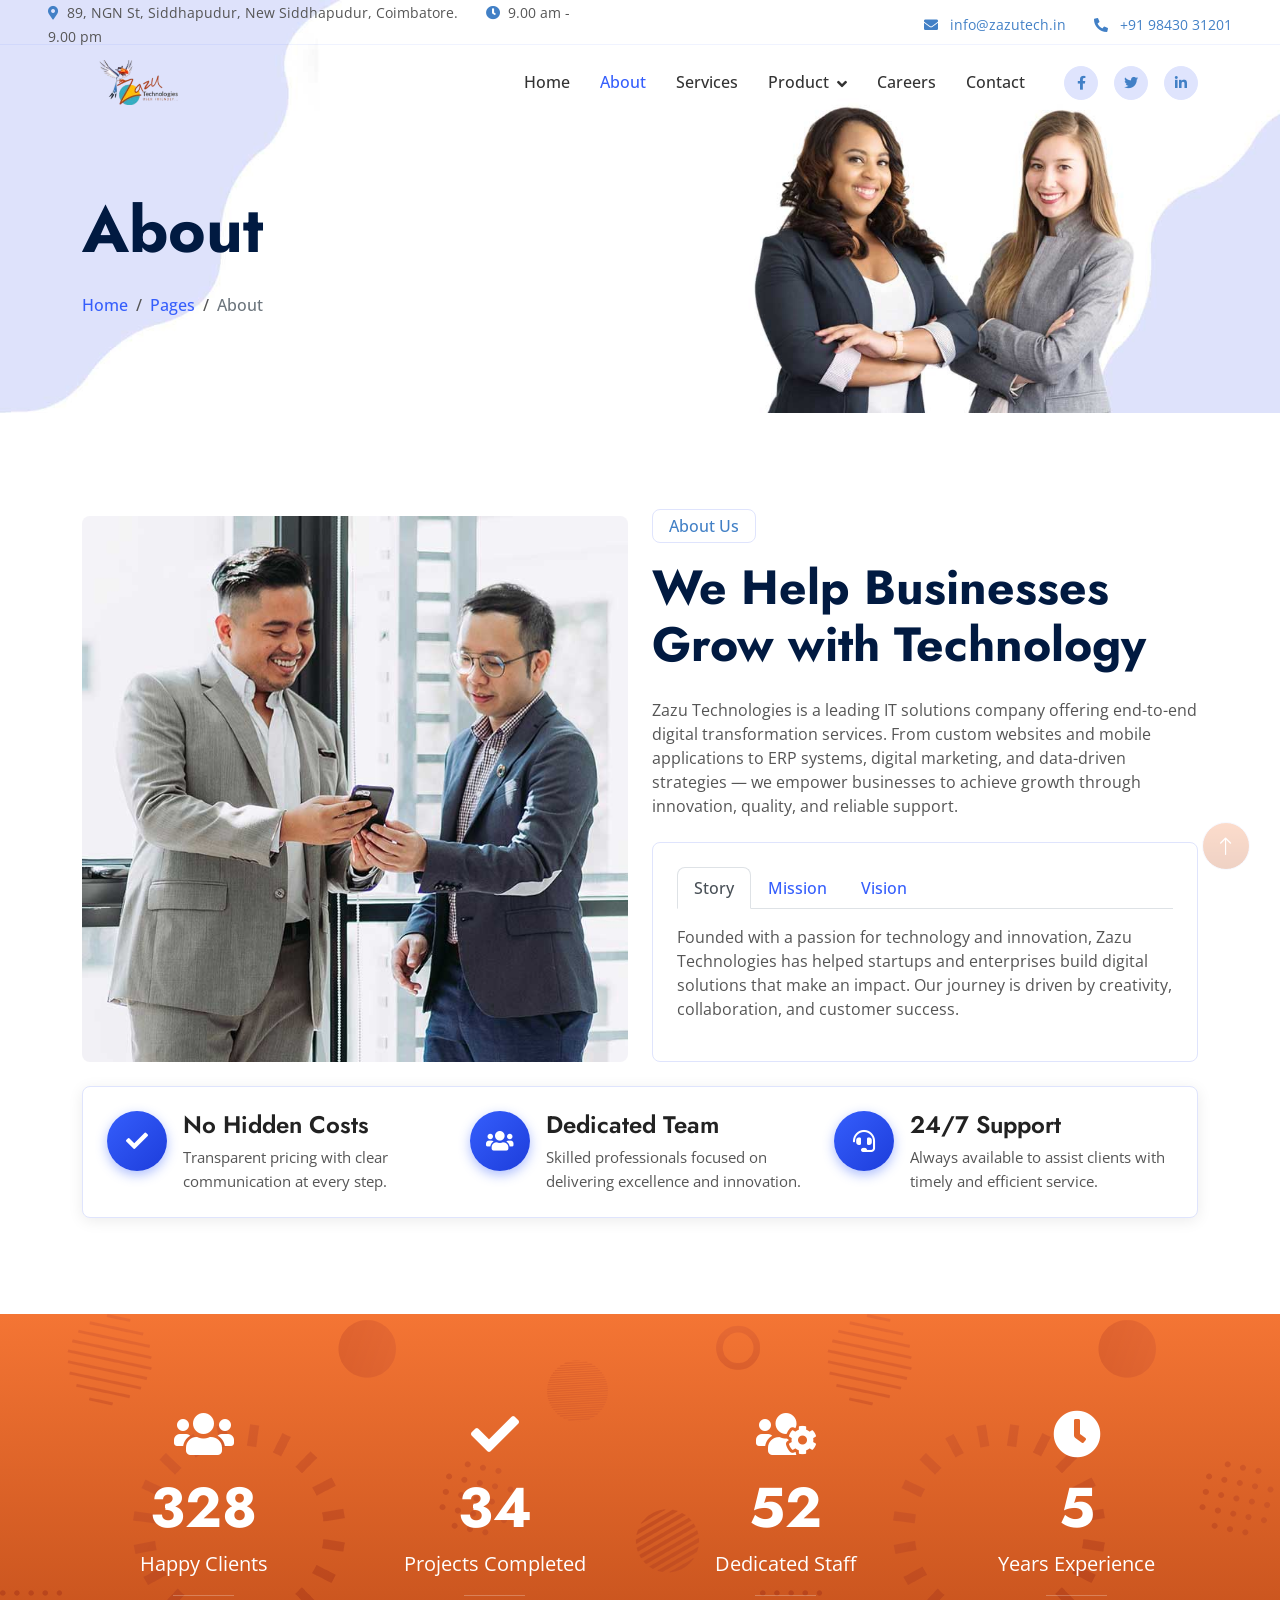
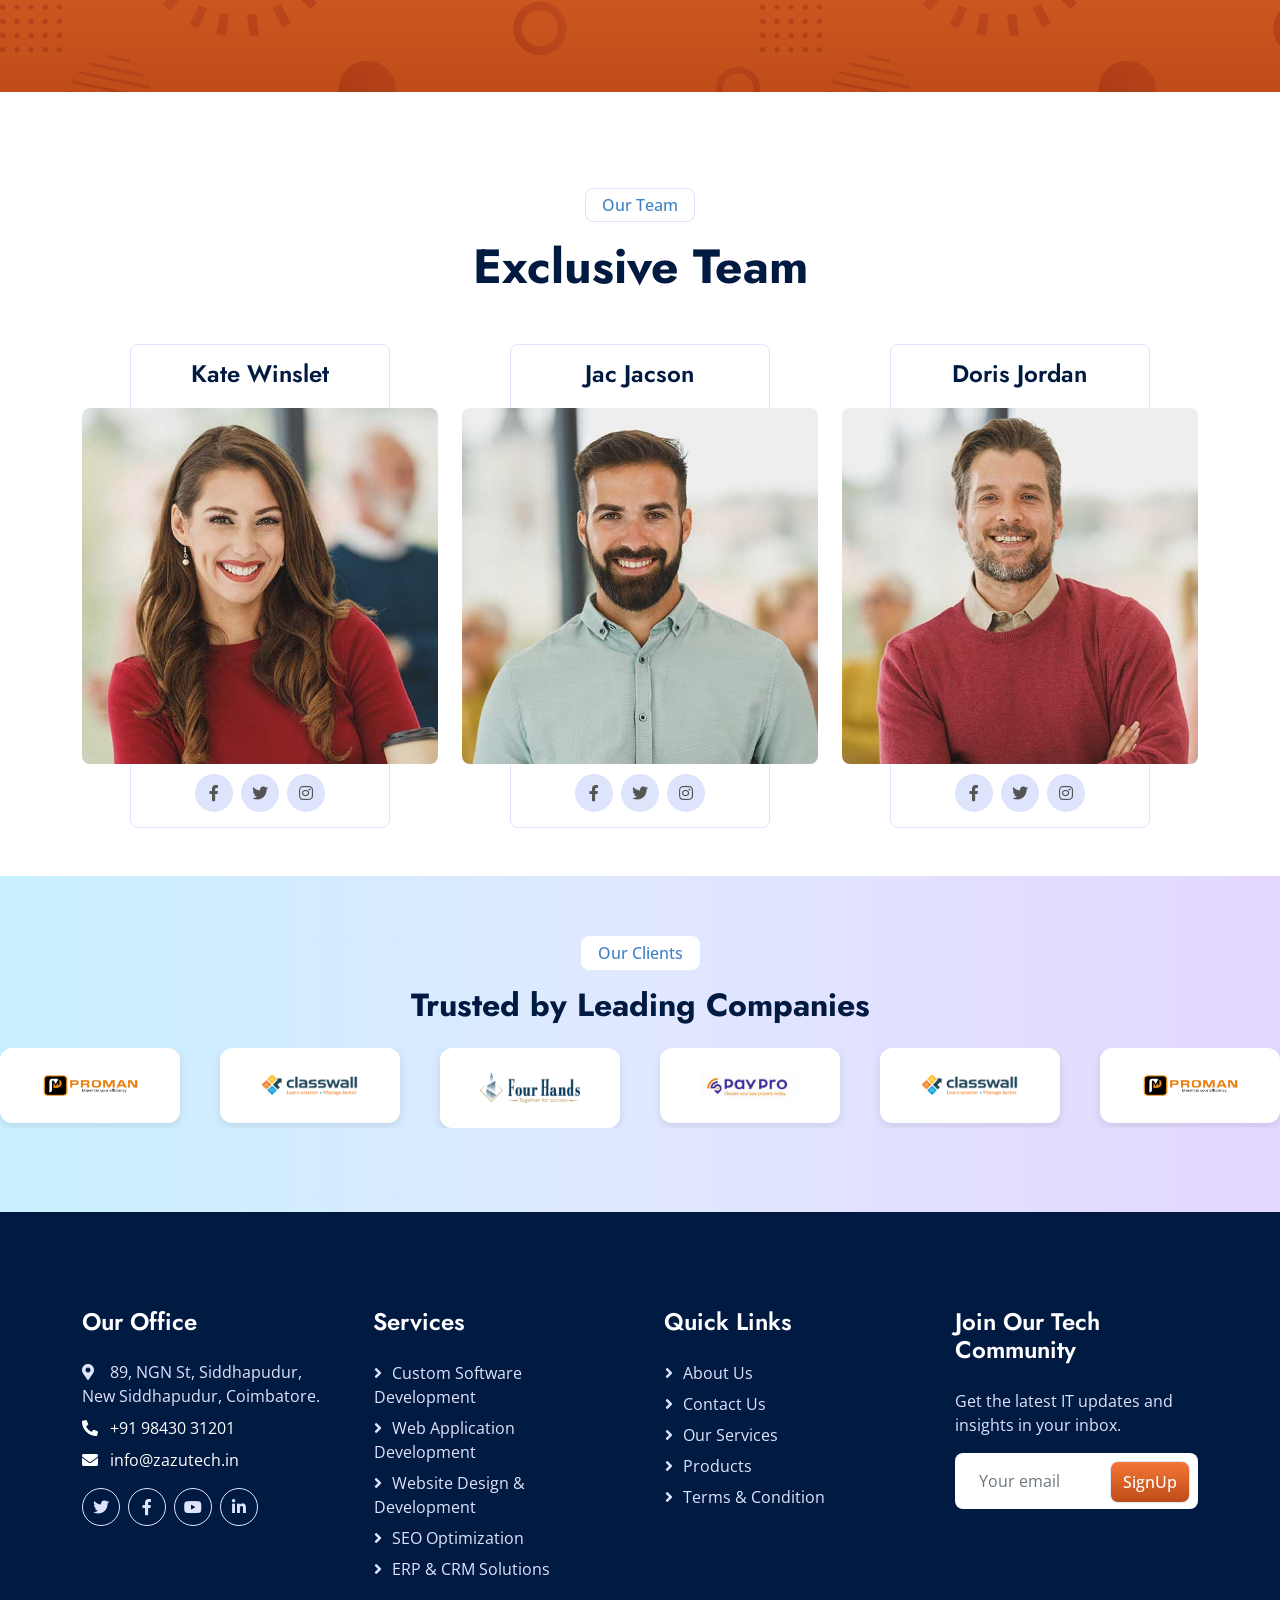
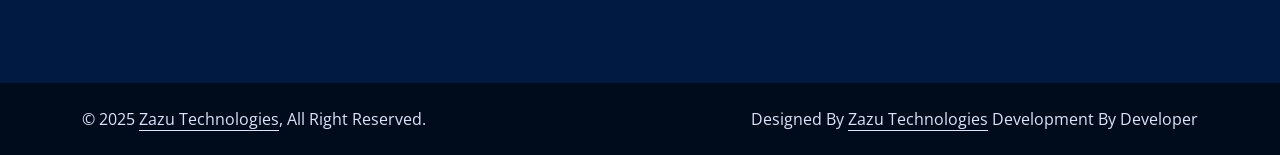
<file: about.html>
<!DOCTYPE html>
<html lang="en">

<head>
    <meta charset="utf-8">
    <title>Welcome to Zazu Technologies</title>
    <meta content="width=device-width, initial-scale=1.0" name="viewport">
    <meta content="" name="keywords">
    <meta content="" name="description">

    <!-- Favicon -->
    <link href="img/LOGO (2) - Copy.png" rel="icon">

    <!-- Google Web Fonts -->
    <link rel="preconnect" href="https://fonts.googleapis.com">
    <link rel="preconnect" href="https://fonts.gstatic.com" crossorigin>
    <link
        href="https://fonts.googleapis.com/css2?family=Jost:wght@500;600;700&family=Open+Sans:wght@400;500&display=swap"
        rel="stylesheet">

    <!-- Icon Font Stylesheet -->
    <link href="https://cdnjs.cloudflare.com/ajax/libs/font-awesome/5.10.0/css/all.min.css" rel="stylesheet">
    <link href="https://cdn.jsdelivr.net/npm/bootstrap-icons@1.4.1/font/bootstrap-icons.css" rel="stylesheet">

    <!-- Libraries Stylesheet -->
    <link href="lib/animate/animate.min.css" rel="stylesheet">
    <link href="lib/owlcarousel/assets/owl.carousel.min.css" rel="stylesheet">

    <!-- Customized Bootstrap Stylesheet -->
    <link href="css/bootstrap.min.css" rel="stylesheet">

    <!-- Template Stylesheet -->
    <link href="css/style.css" rel="stylesheet">
    <!-- Add Custom CSS -->
    <style>
        .project-item {
            position: relative;
            overflow: hidden;
            border-radius: 10px;
        }

        .project-item img {
            transition: transform 0.5s ease;
        }

        .project-item:hover img {
            transform: scale(1.05);
        }

        .project-overlay {
            position: absolute;
            top: 0;
            left: 0;
            width: 100%;
            height: 100%;
            background: rgba(53, 94, 252, 0.6);
            opacity: 0;
            transition: 0.5s;
        }

        .project-item:hover .project-overlay {
            opacity: 1;
        }
    </style>
    <!-- ✅ Custom CSS -->
    <style>
        /* ==============================
       Shared Section Styling
    ============================== */
        .slider-section {
            background: linear-gradient(90deg, #c8f0ff 0%, #e0e8ff 50%, #e4d7ff 100%);
            padding: 60px 0;
        }

        .slider-title p {
            border: 1px solid #ffffff !important;
            background-color: #ffffff;
        }

        /* ==============================
       Logo Card Styling
    ============================== */
        .logo-card {
            background: #fff;
            border-radius: 12px;
            box-shadow: 0 3px 8px rgba(0, 0, 0, 0.1);
            padding: 25px 40px;
            display: flex;
            justify-content: center;
            align-items: center;
            transition: transform 0.4s ease, box-shadow 0.4s ease;
        }

        .logo-card img {
            max-height: 60px;
            width: auto;
            transition: transform 0.3s ease;
        }

        /* Hover Effects */
        .logo-card:hover {
            transform: translateY(-5px);
            box-shadow: 0 6px 15px rgba(0, 0, 0, 0.15);
        }

        .logo-card:hover img {
            transform: scale(1.05);
        }

        /* ==============================
       Responsive Adjustments
    ============================== */
        @media (max-width: 991.98px) {
            .slider-section {
                padding: 50px 20px;
            }

            .logo-card {
                padding: 20px 30px;
            }

            .logo-card img {
                max-height: 70px;
            }
        }

        @media (max-width: 767.98px) {
            .slider-section {
                padding: 40px 10px;
            }

            .logo-card {
                padding: 18px 25px;
                margin: 0 10px;
            }

            .logo-card img {
                max-height: 80px;
            }
        }

        @media (max-width: 480px) {
            .logo-card {
                padding: 15px 20px;
                border-radius: 10px;
            }

            .logo-card img {
                max-height: 85px;
            }
        }
    </style>

    <!-- Highlight Section -->
    <style>
        /* ==========================
                Highlight Box Styling
                ========================== */
        .highlight-box {
            background: #fff;
            border-radius: 15px;
            padding: 40px 30px;
            box-shadow: 0 3px 15px rgba(0, 0, 0, 0.08);
            transition: all 0.4s ease;
            position: relative;
            overflow: hidden;
        }

        /* Hover glow */
        .highlight-box:hover {
            transform: translateY(-8px);
            box-shadow: 0 8px 25px rgba(53, 94, 252, 0.2);
            border: 1px solid rgba(53, 94, 252, 0.3);
        }

        /* Background glow effect */
        .highlight-box::before {
            content: "";
            position: absolute;
            top: -50%;
            left: -50%;
            width: 200%;
            height: 200%;
            background: radial-gradient(circle at center, rgba(53, 94, 252, 0.08), transparent 60%);
            opacity: 0;
            transition: opacity 0.4s ease;
            z-index: 0;
        }

        .highlight-box:hover::before {
            opacity: 1;
        }

        .highlight-box .d-flex {
            position: relative;
            z-index: 1;
        }

        /* Icon Circle */
        .highlight-box .btn-lg-square {
            width: 60px;
            height: 60px;
            background: linear-gradient(135deg, #355efc, #1d3ddb);
            color: #fff;
            font-size: 22px;
            display: flex;
            align-items: center;
            justify-content: center;
            border-radius: 50%;
            box-shadow: 0 4px 12px rgba(53, 94, 252, 0.4);
            transition: transform 0.4s ease;
            position: relative;
            overflow: hidden;
        }

        /* Auto icon animation */
        .highlight-box .btn-lg-square i {
            animation: pulseRotate 2.5s infinite ease-in-out;
        }

        /* Rotate + Pulse animation */
        @keyframes pulseRotate {
            0% {
                transform: scale(1) rotate(0deg);
                color: #f2ff00;
                opacity: 1;
            }

            25% {
                transform: scale(1.15) rotate(5deg);
                color: #ffffff;
                opacity: 0.9;
            }

            50% {
                transform: scale(1) rotate(0deg);
                color: #f2ff00;
                opacity: 1;
            }

            75% {
                transform: scale(1.15) rotate(-5deg);
                color: #ffffff;
                opacity: 0.9;
            }

            100% {
                transform: scale(1) rotate(0deg);
                color: #f2ff00;
                opacity: 1;
            }
        }

        /* Enhance effect on hover */
        .highlight-box:hover .btn-lg-square {
            transform: scale(1.15);
        }

        /* Text Styling */
        .highlight-box h4 {
            font-weight: 700;
            color: #222;
            margin-bottom: 5px;
        }

        .highlight-box span {
            font-size: 15px;
            color: #555;
        }

        /* Responsive */
        @media (max-width: 991.98px) {
            .highlight-box {
                padding: 30px 20px;
            }

            .highlight-box .btn-lg-square {
                width: 50px;
                height: 50px;
                font-size: 20px;
            }

            .highlight-box h4 {
                font-size: 18px;
            }

            .highlight-box span {
                font-size: 14px;
            }
        }

        @media (max-width: 575.98px) {
            .highlight-box {
                padding: 25px 15px;
            }

            .highlight-box .btn-lg-square {
                width: 45px;
                height: 45px;
            }

            .highlight-box h4 {
                font-size: 16px;
            }
        }
    </style>

</head>

<body>
    <!-- Spinner Start -->
    <div id="spinner"
        class="show bg-white position-fixed translate-middle w-100 vh-100 top-50 start-50 d-flex align-items-center justify-content-center">
        <div class="spinner-border text-primary" role="status" style="width: 3rem; height: 3rem;"></div>
    </div>
    <!-- Spinner End -->

    <div class="container-fluid fixed-top px-0">

        <!-- Top Bar -->
        <div class="top-bar row gx-0 align-items-center d-none d-lg-flex">
            <div class="col-lg-6 px-5 text-start">
                <small><i class="fa fa-map-marker-alt text-primary me-2"></i>89, NGN St, Siddhapudur, New Siddhapudur,
                    Coimbatore.</small>
                <small class="ms-4"><i class="fa fa-clock text-primary me-2"></i>9.00 am - 9.00 pm</small>
            </div>
            <div class="col-lg-6 px-5 text-end">
                <small><i class="fa fa-envelope text-primary me-2"></i>
                    <a href="mailto:info@zazutech.in" class="text-primary text-decoration-none">info@zazutech.in</a>
                </small>
                <small class="ms-4"><i class="fa fa-phone-alt text-primary me-2"></i>
                    <a href="tel:+919843031201" class="text-primary text-decoration-none">+91 98430 31201</a>
                </small>
            </div>
        </div>

        <!-- Navbar -->
        <div class="container">
            <nav class="navbar navbar-expand-lg navbar-light py-lg-0">
                <a href="index.html" class="navbar-brand ms-4 ms-lg-0">
                    <img src="img/logo.png" alt="logo" class="img-fluid" style="height:45px;">
                </a>
                <button type="button" class="navbar-toggler me-4" data-bs-toggle="collapse"
                    data-bs-target="#navbarCollapse">
                    <span class="navbar-toggler-icon"></span>
                </button>

                <div class="collapse navbar-collapse" id="navbarCollapse">
                    <div class="navbar-nav ms-auto p-4 p-lg-0">
                        <a href="index.html" class="nav-item nav-link">Home</a>
                        <a href="about.html" class="nav-item nav-link active">About</a>
                        <a href="service.html" class="nav-item nav-link">Services</a>

                        <!-- Mega Menu Start -->
                        <div class="nav-item dropdown position-static">
                            <a href="#" class="nav-link dropdown-toggle" data-bs-toggle="dropdown">Product</a>
                            <div class="dropdown-menu w-100 mt-0 border-0 rounded-0 shadow p-4 mega-menu">
                                <div class="row g-4">
                                    <!-- Column 1 -->
                                    <h3 class="mb-0 text-center">Our Products</h3>
                                    <div class="col-md-4">
                                        <h6 class="mb-3">ERP</h6>
                                        <a href="school_managment.html" class="dropdown-item">School Management</a>
                                        <a href="#" class="dropdown-item">Payroll Management</a>
                                    </div>
                                    <!--  Column 2  -->
                                    <div class="col-md-4">
                                        <h6 class="mb-3">CRM</h6>
                                        <a href="#" class="dropdown-item">Courier Management</a>
                                        <a href="#" class="dropdown-item">Proman ERP</a>

                                    </div>
                                    <!--  Column 4  -->
                                    <div class="col-md-4">
                                        <h6 class="mb-3">Other</h6>
                                        <a href="#" class="dropdown-item">Property Management</a>
                                        <a href="#" class="dropdown-item">Production Management</a>
                                    </div>
                                </div>
                            </div>
                        </div>
                        <!-- Mega Menu End -->
                        <a href="careers.html" class="nav-item nav-link">Careers</a>
                        <a href="contact.html" class="nav-item nav-link">Contact</a>
                    </div>

                    <!-- Social Icons -->
                    <div class="d-none d-lg-flex ms-2">
                        <a class="btn btn-light btn-sm-square rounded-circle ms-3" href="#">
                            <small class="fab fa-facebook-f text-primary"></small>
                        </a>
                        <a class="btn btn-light btn-sm-square rounded-circle ms-3" href="#">
                            <small class="fab fa-twitter text-primary"></small>
                        </a>
                        <a class="btn btn-light btn-sm-square rounded-circle ms-3" href="#">
                            <small class="fab fa-linkedin-in text-primary"></small>
                        </a>
                    </div>
                </div>
            </nav>
        </div>
    </div>
    <!-- Navbar End -->


    <!-- Page Header Start -->
    <div class="container-fluid page-header mb-5 wow fadeIn" data-wow-delay="0.1s">
        <div class="container">
            <h1 class="display-3 mb-4 animated slideInDown">About</h1>
            <nav aria-label="breadcrumb animated slideInDown">
                <ol class="breadcrumb mb-0">
                    <li class="breadcrumb-item"><a href="#">Home</a></li>
                    <li class="breadcrumb-item"><a href="#">Pages</a></li>
                    <li class="breadcrumb-item active" aria-current="page">About</li>
                </ol>
            </nav>
        </div>
    </div>
    <!-- Page Header End -->


    <!-- About Start -->
    <div class="container-xxl py-5">
        <div class="container">
            <div class="row g-4 align-items-end mb-4">
                <div class="col-lg-6 wow fadeInUp" data-wow-delay="0.1s">
                    <img class="img-fluid rounded" src="img/about.jpg" alt="About Zazu Technologies">
                </div>
                <div class="col-lg-6 wow fadeInUp" data-wow-delay="0.3s">
                    <p class="d-inline-block border rounded text-primary fw-semi-bold py-1 px-3">About Us</p>
                    <h1 class="display-5 mb-4">We Help Businesses Grow with Technology</h1>
                    <p class="mb-4">
                        Zazu Technologies is a leading IT solutions company offering end-to-end digital transformation
                        services. From custom websites and mobile applications to ERP systems, digital marketing, and
                        data-driven strategies — we empower businesses to achieve growth through innovation, quality,
                        and reliable support.
                    </p>

                    <div class="border rounded p-4">
                        <nav>
                            <div class="nav nav-tabs mb-3" id="nav-tab" role="tablist">
                                <button class="nav-link fw-semi-bold active" id="nav-story-tab" data-bs-toggle="tab"
                                    data-bs-target="#nav-story" type="button" role="tab" aria-controls="nav-story"
                                    aria-selected="true">Story</button>
                                <button class="nav-link fw-semi-bold" id="nav-mission-tab" data-bs-toggle="tab"
                                    data-bs-target="#nav-mission" type="button" role="tab" aria-controls="nav-mission"
                                    aria-selected="false">Mission</button>
                                <button class="nav-link fw-semi-bold" id="nav-vision-tab" data-bs-toggle="tab"
                                    data-bs-target="#nav-vision" type="button" role="tab" aria-controls="nav-vision"
                                    aria-selected="false">Vision</button>
                            </div>
                        </nav>
                        <div class="tab-content" id="nav-tabContent">
                            <div class="tab-pane fade show active" id="nav-story" role="tabpanel"
                                aria-labelledby="nav-story-tab">
                                <p>
                                    Founded with a passion for technology and innovation, Zazu Technologies has helped
                                    startups and enterprises build digital solutions that make an impact. Our journey is
                                    driven by creativity, collaboration, and customer success.
                                </p>
                            </div>
                            <div class="tab-pane fade" id="nav-mission" role="tabpanel"
                                aria-labelledby="nav-mission-tab">
                                <p>
                                    Our mission is to empower businesses through innovative technology,
                                    delivering cost-effective, scalable, and high-quality digital solutions that
                                    drive measurable results.
                                </p>
                            </div>
                            <div class="tab-pane fade" id="nav-vision" role="tabpanel" aria-labelledby="nav-vision-tab">
                                <p>
                                    To be a trusted global technology partner, transforming ideas into digital
                                    excellence and shaping the future of businesses through smart, sustainable
                                    innovation.
                                </p>
                            </div>
                        </div>
                    </div>
                </div>
            </div>

            <!-- Highlight Section HTML -->
            <div class="border rounded p-4 wow fadeInUp highlight-box" data-wow-delay="0.1s">
                <div class="row g-4">
                    <!-- Box 1 -->
                    <div class="col-lg-4 col-md-6 wow fadeIn" data-wow-delay="0.1s">
                        <div class="h-100">
                            <div class="d-flex">
                                <div class="flex-shrink-0 btn-lg-square rounded-circle">
                                    <i class="fa fa-check"></i>
                                </div>
                                <div class="ps-3">
                                    <h4>No Hidden Costs</h4>
                                    <span>Transparent pricing with clear communication at every step.</span>
                                </div>
                            </div>
                        </div>
                    </div>

                    <!-- Box 2 -->
                    <div class="col-lg-4 col-md-6 wow fadeIn" data-wow-delay="0.3s">
                        <div class="h-100">
                            <div class="d-flex">
                                <div class="flex-shrink-0 btn-lg-square rounded-circle">
                                    <i class="fa fa-users"></i>
                                </div>
                                <div class="ps-3">
                                    <h4>Dedicated Team</h4>
                                    <span>Skilled professionals focused on delivering excellence and innovation.</span>
                                </div>
                            </div>
                        </div>
                    </div>

                    <!-- Box 3 -->
                    <div class="col-lg-4 col-md-6 wow fadeIn" data-wow-delay="0.5s">
                        <div class="h-100">
                            <div class="d-flex">
                                <div class="flex-shrink-0 btn-lg-square rounded-circle">
                                    <i class="fa fa-headset"></i>
                                </div>
                                <div class="ps-3">
                                    <h4>24/7 Support</h4>
                                    <span>Always available to assist clients with timely and efficient service.</span>
                                </div>
                            </div>
                        </div>
                    </div>
                </div>
            </div>



        </div>
    </div>
    <!-- About End -->



    <!-- Facts Start -->
    <div class="container-fluid facts my-5 py-5">
        <div class="container py-5">
            <div class="row g-5">
                <div class="col-sm-6 col-lg-3 text-center wow fadeIn" data-wow-delay="0.1s">
                    <i class="fa fa-users fa-3x text-white mb-3"></i>
                    <h1 class="display-4 text-white" data-toggle="counter-up">1524</h1>
                    <span class="fs-5 text-white">Happy Clients</span>
                    <hr class="bg-white w-25 mx-auto mb-0">
                </div>
                <div class="col-sm-6 col-lg-3 text-center wow fadeIn" data-wow-delay="0.3s">
                    <i class="fa fa-check fa-3x text-white mb-3"></i>
                    <h1 class="display-4 text-white" data-toggle="counter-up">156</h1>
                    <span class="fs-5 text-white">Projects Completed</span>
                    <hr class="bg-white w-25 mx-auto mb-0">
                </div>
                <div class="col-sm-6 col-lg-3 text-center wow fadeIn" data-wow-delay="0.5s">
                    <i class="fa fa-users-cog fa-3x text-white mb-3"></i>
                    <h1 class="display-4 text-white" data-toggle="counter-up">236</h1>
                    <span class="fs-5 text-white">Dedicated Staff</span>
                    <hr class="bg-white w-25 mx-auto mb-0">
                </div>
                <div class="col-sm-6 col-lg-3 text-center wow fadeIn" data-wow-delay="0.7s">
                    <i class="fa fa-clock fa-3x text-white mb-3"></i>
                    <h1 class="display-4 text-white" data-toggle="counter-up">23</h1>
                    <span class="fs-5 text-white">Years Experience</span>
                    <hr class="bg-white w-25 mx-auto mb-0">
                </div>
            </div>
        </div>
    </div>
    <!-- Facts End -->




    <!-- Team Start -->
    <div class="container-xxl py-5">
        <div class="container">
            <div class="text-center mx-auto wow fadeInUp" data-wow-delay="0.1s" style="max-width: 600px;">
                <p class="d-inline-block border rounded text-primary fw-semi-bold py-1 px-3">Our Team</p>
                <h1 class="display-5 mb-5">Exclusive Team</h1>
            </div>
            <div class="row g-4">
                <div class="col-lg-4 col-md-6 wow fadeInUp" data-wow-delay="0.1s">
                    <div class="team-item">
                        <img class="img-fluid rounded" src="img/team-1.jpg" alt="">
                        <div class="team-text">
                            <h4 class="mb-0">Kate Winslet</h4>
                            <div class="team-social d-flex">
                                <a class="btn btn-square rounded-circle mx-1" href=""><i
                                        class="fab fa-facebook-f"></i></a>
                                <a class="btn btn-square rounded-circle mx-1" href=""><i class="fab fa-twitter"></i></a>
                                <a class="btn btn-square rounded-circle mx-1" href=""><i
                                        class="fab fa-instagram"></i></a>
                            </div>
                        </div>
                    </div>
                </div>
                <div class="col-lg-4 col-md-6 wow fadeInUp" data-wow-delay="0.3s">
                    <div class="team-item">
                        <img class="img-fluid rounded" src="img/team-2.jpg" alt="">
                        <div class="team-text">
                            <h4 class="mb-0">Jac Jacson</h4>
                            <div class="team-social d-flex">
                                <a class="btn btn-square rounded-circle mx-1" href=""><i
                                        class="fab fa-facebook-f"></i></a>
                                <a class="btn btn-square rounded-circle mx-1" href=""><i class="fab fa-twitter"></i></a>
                                <a class="btn btn-square rounded-circle mx-1" href=""><i
                                        class="fab fa-instagram"></i></a>
                            </div>
                        </div>
                    </div>
                </div>
                <div class="col-lg-4 col-md-6 wow fadeInUp" data-wow-delay="0.5s">
                    <div class="team-item">
                        <img class="img-fluid rounded" src="img/team-3.jpg" alt="">
                        <div class="team-text">
                            <h4 class="mb-0">Doris Jordan</h4>
                            <div class="team-social d-flex">
                                <a class="btn btn-square rounded-circle mx-1" href=""><i
                                        class="fab fa-facebook-f"></i></a>
                                <a class="btn btn-square rounded-circle mx-1" href=""><i class="fab fa-twitter"></i></a>
                                <a class="btn btn-square rounded-circle mx-1" href=""><i
                                        class="fab fa-instagram"></i></a>
                            </div>
                        </div>
                    </div>
                </div>
            </div>
        </div>
    </div>
    <!-- Team End -->


    <!-- ==============================
     Clients Section
============================== -->
    <div class="container-fluid slider-section">
        <div class="text-center mb-4 slider-title">
            <p class="d-inline-block border rounded text-primary fw-semi-bold py-1 px-3">Our Clients</p>
            <h2 class="fw-bold">Trusted by Leading Companies</h2>
        </div>

        <div class="owl-carousel logo-carousel pb-4">
            <div class="logo-card"><img src="img/logo - Copy.png" alt="Client 1"></div>
            <div class="logo-card"><img src="img/Classwall-VS.png" alt="Client 2"></div>
            <div class="logo-card"><img src="img/fourhands.png" alt="Client 3"></div>
            <div class="logo-card"><img src="img/paypro.png" alt="Client 4"></div>
            <div class="logo-card"><img src="img/Classwall-VS.png" alt="Client 5"></div>
        </div>
    </div>

    <!-- Footer Start -->
    <div class="container-fluid bg-dark text-light footer py-5 wow fadeIn" data-wow-delay="0.1s">
        <div class="container py-5">
            <div class="row g-5">
                <div class="col-lg-3 col-md-6">
                    <h4 class="text-white mb-4">Our Office</h4>
                    <p class="mb-2"><i class="fa fa-map-marker-alt me-3"></i>89, NGN St, Siddhapudur, New
                        Siddhapudur,
                        Coimbatore.</p>
                    <p class="mb-2">
                        <i class="fa fa-phone-alt me-2 text-white"></i>
                        <a href="tel:+919843031201" class="text-white text-decoration-none">+91 98430 31201</a>
                    </p>
                    <p class="mb-2">
                        <i class="fa fa-envelope me-2 text-white"></i>
                        <a href="mailto:info@zazutech.in" class="text-white text-decoration-none">info@zazutech.in</a>
                    </p>

                    <div class="d-flex pt-2">
                        <a class="btn btn-square btn-outline-light rounded-circle me-2" href=""><i
                                class="fab fa-twitter"></i></a>
                        <a class="btn btn-square btn-outline-light rounded-circle me-2" href=""><i
                                class="fab fa-facebook-f"></i></a>
                        <a class="btn btn-square btn-outline-light rounded-circle me-2" href=""><i
                                class="fab fa-youtube"></i></a>
                        <a class="btn btn-square btn-outline-light rounded-circle me-2" href=""><i
                                class="fab fa-linkedin-in"></i></a>
                    </div>
                </div>
                <div class="col-lg-3 col-md-6">
                    <h4 class="text-white mb-4">Services</h4>
                    <a class="btn btn-link" href="">Custom Software Development</a>
                    <a class="btn btn-link" href="">Web Application Development</a>
                    <a class="btn btn-link" href="">Website Design & Development</a>
                    <a class="btn btn-link" href="">SEO Optimization</a>
                    <a class="btn btn-link" href="">ERP & CRM Solutions</a>
                </div>
                <div class="col-lg-3 col-md-6">
                    <h4 class="text-white mb-4">Quick Links</h4>
                    <a class="btn btn-link" href="">About Us</a>
                    <a class="btn btn-link" href="">Contact Us</a>
                    <a class="btn btn-link" href="">Our Services</a>
                    <a class="btn btn-link" href="">Products</a>
                    <a class="btn btn-link" href="">Terms & Condition</a>
                </div>
                <div class="col-lg-3 col-md-6">
                    <h4 class="text-white mb-4">Join Our Tech Community</h4>
                    <p>Get the latest IT updates and insights in your inbox.</p>


                    <div class="position-relative w-100">
                        <input class="form-control bg-white border-0 w-100 py-3 ps-4 pe-5" type="text"
                            placeholder="Your email">
                        <button type="button"
                            class="btn btn-primary py-2 position-absolute top-0 end-0 mt-2 me-2">SignUp</button>
                    </div>
                </div>
            </div>
        </div>
    </div>
    <!-- Footer End -->


    <!-- Copyright Start -->
    <div class="container-fluid copyright py-4">
        <div class="container">
            <div class="row">
                <div class="col-md-6 text-center text-md-start mb-3 mb-md-0">
                    &copy; 2025 <a class="border-bottom" href="#">Zazu Technologies</a>, All Right Reserved.
                </div>
                <div class="col-md-6 text-center text-md-end">
                    Designed By <a class="border-bottom" href="https://zazutech.in/">Zazu Technologies</a> Development
                    By
                    <a href="https://zazutech.in/">Developer</a>
                </div>
            </div>
        </div>
    </div>
    <!-- Copyright End -->

    <!-- Back to Top -->
    <a href="#" class="btn btn-lg btn-primary btn-lg-square rounded-circle back-to-top"><i
            class="bi bi-arrow-up"></i></a>


    <!-- JavaScript Libraries -->
    <script src="https://code.jquery.com/jquery-3.4.1.min.js"></script>
    <script src="https://cdn.jsdelivr.net/npm/bootstrap@5.0.0/dist/js/bootstrap.bundle.min.js"></script>
    <script src="lib/wow/wow.min.js"></script>
    <script src="lib/easing/easing.min.js"></script>
    <script src="lib/waypoints/waypoints.min.js"></script>
    <script src="lib/owlcarousel/owl.carousel.min.js"></script>
    <script src="lib/counterup/counterup.min.js"></script>

    <!-- Template Javascript -->
    <script src="js/main.js"></script>

    <script>
        $(document).ready(function () {
            $(".logo-carousel").owlCarousel({
                loop: true,
                margin: 40,
                autoplay: true,
                autoplayTimeout: 2000,
                autoplaySpeed: 1200,
                autoplayHoverPause: false,
                smartSpeed: 800,
                dots: false,
                nav: false,
                responsive: {
                    0: { items: 2 },
                    576: { items: 3 },
                    768: { items: 4 },
                    992: { items: 5 },
                    1200: { items: 6 }
                }
            });
        });
    </script>



</body>

</html>
</file>
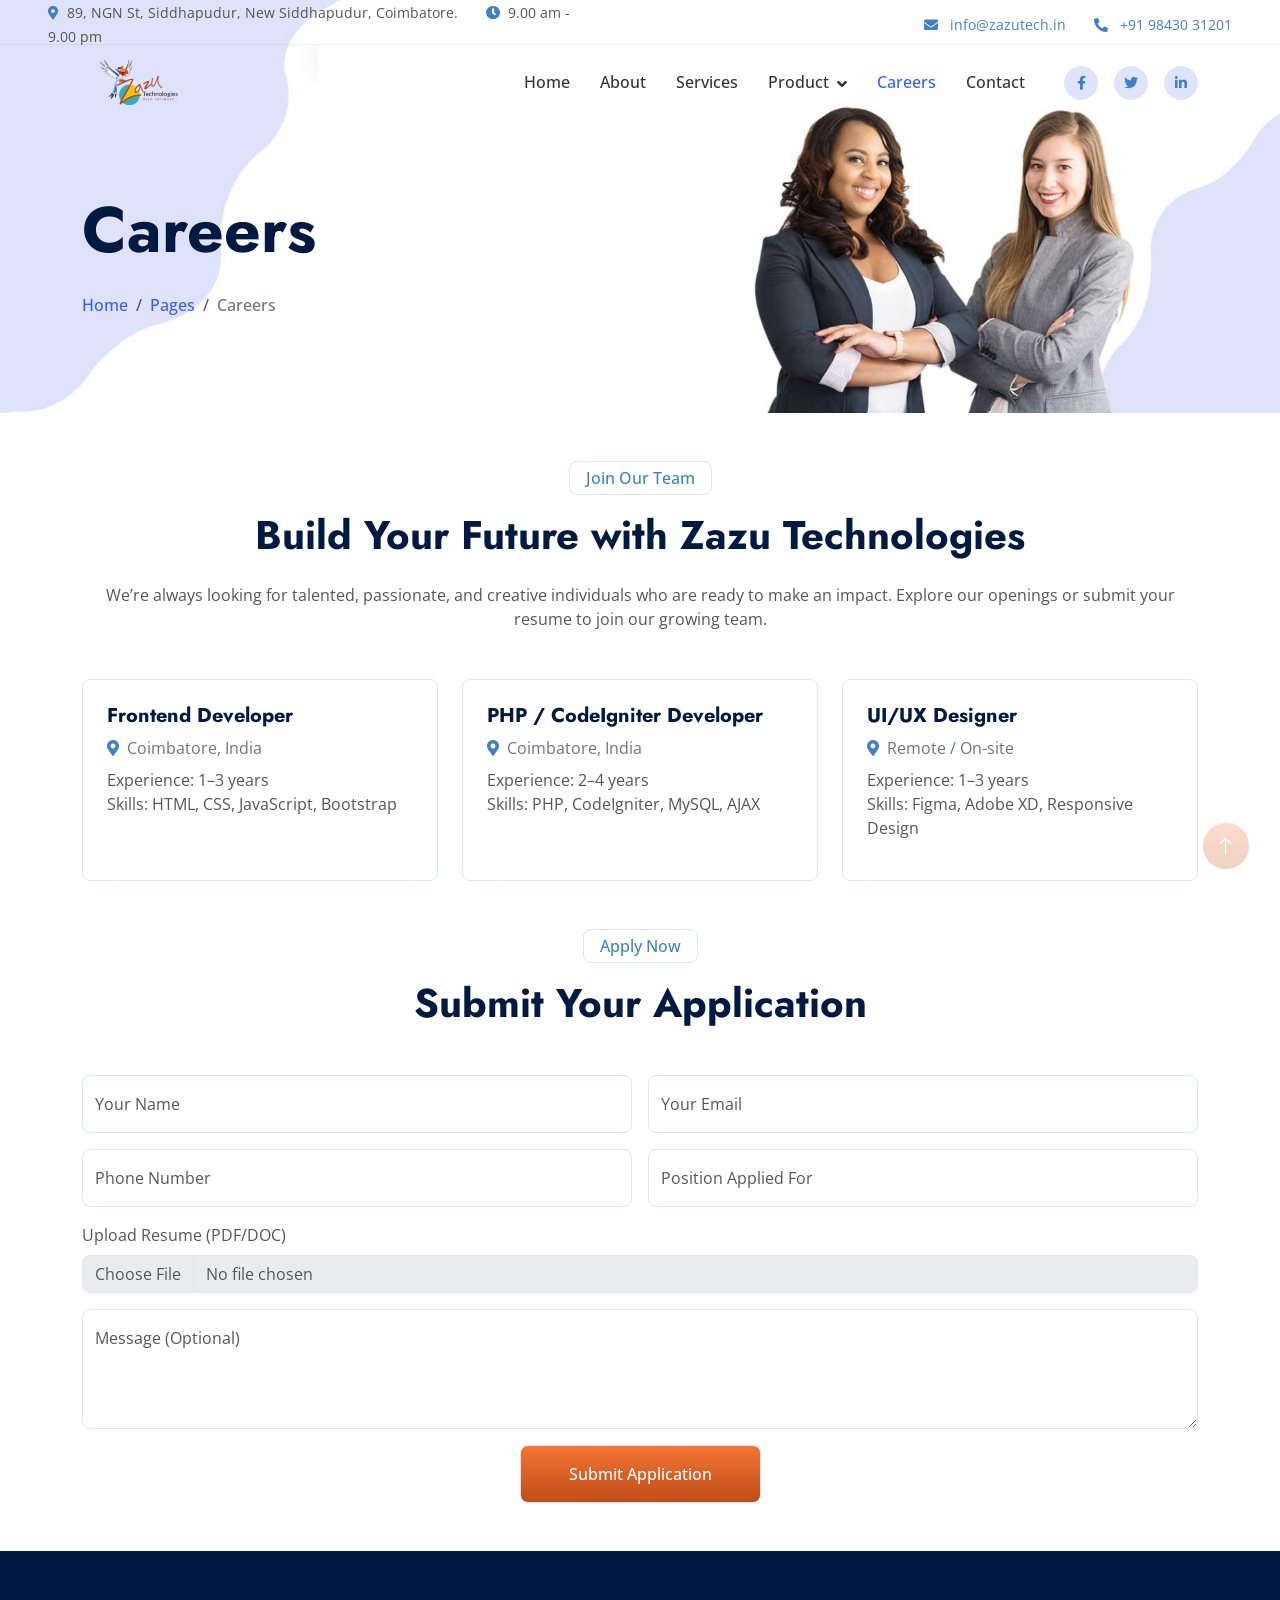
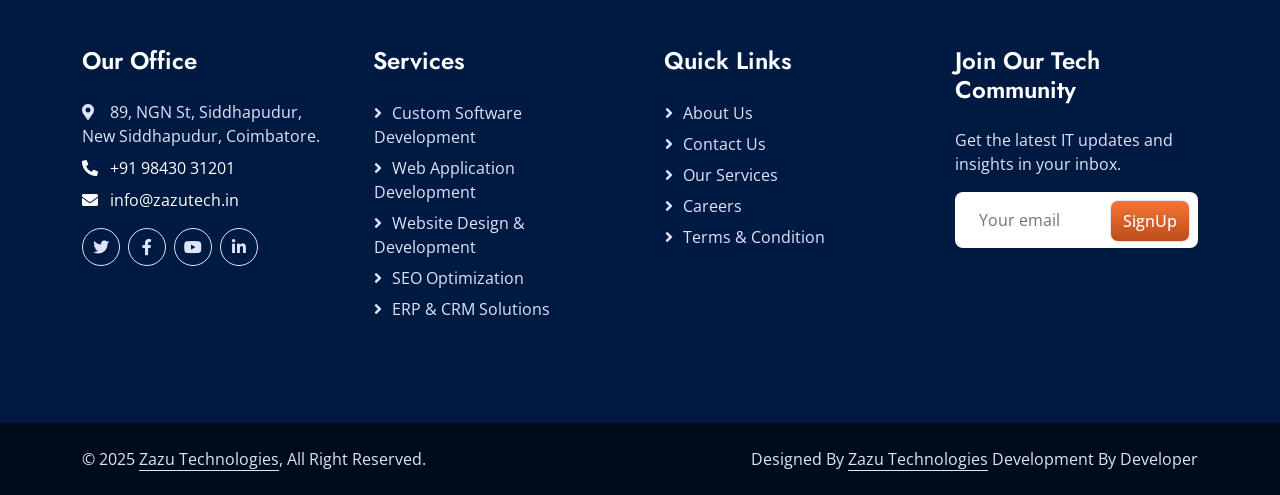
<file: careers.html>
<!DOCTYPE html>
<html lang="en">

<head>
    <meta charset="utf-8">
    <title>Welcome to Zazu Technologies</title>
    <meta content="width=device-width, initial-scale=1.0" name="viewport">
    <meta content="" name="keywords">
    <meta content="" name="description">

    <!-- Favicon -->
    <link href="img/LOGO (2) - Copy.png" rel="icon">

    <!-- Google Web Fonts -->
    <link rel="preconnect" href="https://fonts.googleapis.com">
    <link rel="preconnect" href="https://fonts.gstatic.com" crossorigin>
    <link
        href="https://fonts.googleapis.com/css2?family=Jost:wght@500;600;700&family=Open+Sans:wght@400;500&display=swap"
        rel="stylesheet">

    <!-- Icon Font Stylesheet -->
    <link href="https://cdnjs.cloudflare.com/ajax/libs/font-awesome/5.10.0/css/all.min.css" rel="stylesheet">
    <link href="https://cdn.jsdelivr.net/npm/bootstrap-icons@1.4.1/font/bootstrap-icons.css" rel="stylesheet">

    <!-- Libraries Stylesheet -->
    <link href="lib/animate/animate.min.css" rel="stylesheet">
    <link href="lib/owlcarousel/assets/owl.carousel.min.css" rel="stylesheet">

    <!-- Customized Bootstrap Stylesheet -->
    <link href="css/bootstrap.min.css" rel="stylesheet">

    <!-- Template Stylesheet -->
    <link href="css/style.css" rel="stylesheet">
    <!-- Add Custom CSS -->
    <style>
        .project-item {
            position: relative;
            overflow: hidden;
            border-radius: 10px;
        }

        .project-item img {
            transition: transform 0.5s ease;
        }

        .project-item:hover img {
            transform: scale(1.05);
        }

        .project-overlay {
            position: absolute;
            top: 0;
            left: 0;
            width: 100%;
            height: 100%;
            background: rgba(53, 94, 252, 0.6);
            opacity: 0;
            transition: 0.5s;
        }

        .project-item:hover .project-overlay {
            opacity: 1;
        }
    </style>
    <!-- ✅ Custom CSS -->
    <style>
        /* ==============================
       Shared Section Styling
    ============================== */
        .slider-section {
            background: linear-gradient(90deg, #c8f0ff 0%, #e0e8ff 50%, #e4d7ff 100%);
            padding: 60px 0;
        }

        .slider-title p {
            border: 1px solid #ffffff !important;
            background-color: #ffffff;
        }

        /* ==============================
       Logo Card Styling
    ============================== */
        .logo-card {
            background: #fff;
            border-radius: 12px;
            box-shadow: 0 3px 8px rgba(0, 0, 0, 0.1);
            padding: 25px 40px;
            display: flex;
            justify-content: center;
            align-items: center;
            transition: transform 0.4s ease, box-shadow 0.4s ease;
        }

        .logo-card img {
            max-height: 60px;
            width: auto;
            transition: transform 0.3s ease;
        }

        /* Hover Effects */
        .logo-card:hover {
            transform: translateY(-5px);
            box-shadow: 0 6px 15px rgba(0, 0, 0, 0.15);
        }

        .logo-card:hover img {
            transform: scale(1.05);
        }

        /* ==============================
       Responsive Adjustments
    ============================== */
        @media (max-width: 991.98px) {
            .slider-section {
                padding: 50px 20px;
            }

            .logo-card {
                padding: 20px 30px;
            }

            .logo-card img {
                max-height: 70px;
            }
        }

        @media (max-width: 767.98px) {
            .slider-section {
                padding: 40px 10px;
            }

            .logo-card {
                padding: 18px 25px;
                margin: 0 10px;
            }

            .logo-card img {
                max-height: 80px;
            }
        }

        @media (max-width: 480px) {
            .logo-card {
                padding: 15px 20px;
                border-radius: 10px;
            }

            .logo-card img {
                max-height: 85px;
            }
        }
    </style>

    <!-- Highlight Section -->
    <style>
        /* ==========================
                Highlight Box Styling
                ========================== */
        .highlight-box {
            background: #fff;
            border-radius: 15px;
            padding: 40px 30px;
            box-shadow: 0 3px 15px rgba(0, 0, 0, 0.08);
            transition: all 0.4s ease;
            position: relative;
            overflow: hidden;
        }

        /* Hover glow */
        .highlight-box:hover {
            transform: translateY(-8px);
            box-shadow: 0 8px 25px rgba(53, 94, 252, 0.2);
            border: 1px solid rgba(53, 94, 252, 0.3);
        }

        /* Background glow effect */
        .highlight-box::before {
            content: "";
            position: absolute;
            top: -50%;
            left: -50%;
            width: 200%;
            height: 200%;
            background: radial-gradient(circle at center, rgba(53, 94, 252, 0.08), transparent 60%);
            opacity: 0;
            transition: opacity 0.4s ease;
            z-index: 0;
        }

        .highlight-box:hover::before {
            opacity: 1;
        }

        .highlight-box .d-flex {
            position: relative;
            z-index: 1;
        }

        /* Icon Circle */
        .highlight-box .btn-lg-square {
            width: 60px;
            height: 60px;
            background: linear-gradient(135deg, #355efc, #1d3ddb);
            color: #fff;
            font-size: 22px;
            display: flex;
            align-items: center;
            justify-content: center;
            border-radius: 50%;
            box-shadow: 0 4px 12px rgba(53, 94, 252, 0.4);
            transition: transform 0.4s ease;
            position: relative;
            overflow: hidden;
        }

        /* Auto icon animation */
        .highlight-box .btn-lg-square i {
            animation: pulseRotate 2.5s infinite ease-in-out;
        }

        /* Rotate + Pulse animation */
        @keyframes pulseRotate {
            0% {
                transform: scale(1) rotate(0deg);
                color: #f2ff00;
                opacity: 1;
            }

            25% {
                transform: scale(1.15) rotate(5deg);
                color: #ffffff;
                opacity: 0.9;
            }

            50% {
                transform: scale(1) rotate(0deg);
                color: #f2ff00;
                opacity: 1;
            }

            75% {
                transform: scale(1.15) rotate(-5deg);
                color: #ffffff;
                opacity: 0.9;
            }

            100% {
                transform: scale(1) rotate(0deg);
                color: #f2ff00;
                opacity: 1;
            }
        }

        /* Enhance effect on hover */
        .highlight-box:hover .btn-lg-square {
            transform: scale(1.15);
        }

        /* Text Styling */
        .highlight-box h4 {
            font-weight: 700;
            color: #222;
            margin-bottom: 5px;
        }

        .highlight-box span {
            font-size: 15px;
            color: #555;
        }

        /* Responsive */
        @media (max-width: 991.98px) {
            .highlight-box {
                padding: 30px 20px;
            }

            .highlight-box .btn-lg-square {
                width: 50px;
                height: 50px;
                font-size: 20px;
            }

            .highlight-box h4 {
                font-size: 18px;
            }

            .highlight-box span {
                font-size: 14px;
            }
        }

        @media (max-width: 575.98px) {
            .highlight-box {
                padding: 25px 15px;
            }

            .highlight-box .btn-lg-square {
                width: 45px;
                height: 45px;
            }

            .highlight-box h4 {
                font-size: 16px;
            }
        }
    </style>

</head>

<body>
    <!-- Spinner Start -->
    <div id="spinner"
        class="show bg-white position-fixed translate-middle w-100 vh-100 top-50 start-50 d-flex align-items-center justify-content-center">
        <div class="spinner-border text-primary" role="status" style="width: 3rem; height: 3rem;"></div>
    </div>
    <!-- Spinner End -->

    <div class="container-fluid fixed-top px-0">

        <!-- Top Bar -->
        <div class="top-bar row gx-0 align-items-center d-none d-lg-flex">
            <div class="col-lg-6 px-5 text-start">
                <small><i class="fa fa-map-marker-alt text-primary me-2"></i>89, NGN St, Siddhapudur, New Siddhapudur,
                    Coimbatore.</small>
                <small class="ms-4"><i class="fa fa-clock text-primary me-2"></i>9.00 am - 9.00 pm</small>
            </div>
            <div class="col-lg-6 px-5 text-end">
                <small><i class="fa fa-envelope text-primary me-2"></i>
                    <a href="mailto:info@zazutech.in" class="text-primary text-decoration-none">info@zazutech.in</a>
                </small>
                <small class="ms-4"><i class="fa fa-phone-alt text-primary me-2"></i>
                    <a href="tel:+919843031201" class="text-primary text-decoration-none">+91 98430 31201</a>
                </small>
            </div>
        </div>

        <!-- Navbar -->
        <div class="container">
            <nav class="navbar navbar-expand-lg navbar-light py-lg-0">
                <a href="index.html" class="navbar-brand ms-4 ms-lg-0">
                    <img src="img/logo.png" alt="logo" class="img-fluid" style="height:45px;">
                </a>
                <button type="button" class="navbar-toggler me-4" data-bs-toggle="collapse"
                    data-bs-target="#navbarCollapse">
                    <span class="navbar-toggler-icon"></span>
                </button>

                <div class="collapse navbar-collapse" id="navbarCollapse">
                    <div class="navbar-nav ms-auto p-4 p-lg-0">
                        <a href="index.html" class="nav-item nav-link ">Home</a>
                        <a href="about.html" class="nav-item nav-link">About</a>
                        <a href="service.html" class="nav-item nav-link">Services</a>

                        <!-- Mega Menu Start -->
                        <div class="nav-item dropdown position-static">
                            <a href="#" class="nav-link dropdown-toggle" data-bs-toggle="dropdown">Product</a>
                            <div class="dropdown-menu w-100 mt-0 border-0 rounded-0 shadow p-4 mega-menu">
                                <div class="row g-4">
                                    <!-- Column 1 -->
                                    <div class="col-lg-3 col-md-6">
                                        <h6 class="mb-3">Aviation, Aerospace & Defense</h6>
                                        <a href="#" class="dropdown-item">Maintenance, Repair and Overhaul</a>
                                        <a href="#" class="dropdown-item">Engine MRO</a>
                                        <a href="#" class="dropdown-item">Maintenance & Engineering</a>
                                        <a href="#" class="dropdown-item">Defense Asset Management</a>
                                        <a href="#" class="dropdown-item">Flight Operations</a>
                                        <a href="#" class="dropdown-item">Fleet Technical Management</a>
                                    </div>

                                    <!-- Column 2 -->
                                    <div class="col-lg-3 col-md-6">
                                        <h6 class="mb-3">ERP</h6>
                                        <a href="#" class="dropdown-item">Enterprise Asset Management</a>
                                        <a href="#" class="dropdown-item">Production</a>
                                        <a href="#" class="dropdown-item">Finance</a>
                                        <a href="#" class="dropdown-item">Supply Chain Management</a>
                                        <a href="#" class="dropdown-item">Project Management</a>
                                        <a href="#" class="dropdown-item">Facility Management</a>
                                    </div>

                                    <!-- Column 3 -->
                                    <div class="col-lg-3 col-md-6">
                                        <h6 class="mb-3">Payce – Global Payroll</h6>
                                        <a href="#" class="dropdown-item">Daily HR</a>
                                        <a href="#" class="dropdown-item">Payroll Workspace</a>
                                        <a href="#" class="dropdown-item">Managed Services</a>
                                        <a href="#" class="dropdown-item">BInGO</a>
                                        <a href="#" class="dropdown-item">Chia AI Assistant</a>
                                    </div>

                                    <!-- Column 4 -->
                                    <div class="col-lg-3 col-md-6">
                                        <h6 class="mb-3">Logistics Software</h6>
                                        <a href="#" class="dropdown-item">Transport Management (TMS)</a>
                                        <a href="#" class="dropdown-item">Warehouse Management (WMS)</a>
                                        <a href="#" class="dropdown-item">Fleet Management</a>
                                        <a href="#" class="dropdown-item">Finance & Accounting</a>
                                        <a href="#" class="dropdown-item">Hub Management</a>
                                        <a href="#" class="dropdown-item">Rating & Billing</a>
                                    </div>
                                </div>
                            </div>
                        </div>
                        <!-- Mega Menu End -->

                        <a href="careers.html" class="nav-item nav-link active">Careers</a>
                        <a href="contact.html" class="nav-item nav-link">Contact</a>
                    </div>

                    <!-- Social Icons -->
                    <div class="d-none d-lg-flex ms-2">
                        <a class="btn btn-light btn-sm-square rounded-circle ms-3" href="#">
                            <small class="fab fa-facebook-f text-primary"></small>
                        </a>
                        <a class="btn btn-light btn-sm-square rounded-circle ms-3" href="#">
                            <small class="fab fa-twitter text-primary"></small>
                        </a>
                        <a class="btn btn-light btn-sm-square rounded-circle ms-3" href="#">
                            <small class="fab fa-linkedin-in text-primary"></small>
                        </a>
                    </div>
                </div>
            </nav>
        </div>
    </div>
    <!-- Navbar End -->


    <!-- Page Header Start -->
    <div class="container-fluid page-header mb-5 wow fadeIn" data-wow-delay="0.1s">
        <div class="container">
            <h1 class="display-3 mb-4 animated slideInDown">Careers</h1>
            <nav aria-label="breadcrumb animated slideInDown">
                <ol class="breadcrumb mb-0">
                    <li class="breadcrumb-item"><a href="#">Home</a></li>
                    <li class="breadcrumb-item"><a href="#">Pages</a></li>
                    <li class="breadcrumb-item active" aria-current="page">Careers</li>
                </ol>
            </nav>
        </div>
    </div>
    <!-- Page Header End -->


    <!-- Career Intro -->
    <div class="container-xxl">
        <div class="container text-center">
            <p class="d-inline-block border rounded text-primary fw-semi-bold py-1 px-3">Join Our Team</p>
            <h1 class="display-6 mb-4">Build Your Future with Zazu Technologies</h1>
            <p class="mb-5">We’re always looking for talented, passionate, and creative individuals who are ready to
                make an impact. Explore our openings or submit your resume to join our growing team.</p>
        </div>
    </div>

    <!-- Job Openings -->
    <div class="container">
        <div class="row g-4">
            <div class="col-md-4 wow fadeInUp" data-wow-delay="0.1s">
                <div class="border rounded p-4 h-100">
                    <h5 class="fw-bold">Frontend Developer</h5>
                    <p class="text-muted mb-2"><i class="fa fa-map-marker-alt me-2 text-primary"></i>Coimbatore, India
                    </p>
                    <p>Experience: 1–3 years<br>Skills: HTML, CSS, JavaScript, Bootstrap</p>
                </div>
            </div>
            <div class="col-md-4 wow fadeInUp" data-wow-delay="0.3s">
                <div class="border rounded p-4 h-100">
                    <h5 class="fw-bold">PHP / CodeIgniter Developer</h5>
                    <p class="text-muted mb-2"><i class="fa fa-map-marker-alt me-2 text-primary"></i>Coimbatore, India
                    </p>
                    <p>Experience: 2–4 years<br>Skills: PHP, CodeIgniter, MySQL, AJAX</p>
                </div>
            </div>
            <div class="col-md-4 wow fadeInUp" data-wow-delay="0.5s">
                <div class="border rounded p-4 h-100">
                    <h5 class="fw-bold">UI/UX Designer</h5>
                    <p class="text-muted mb-2"><i class="fa fa-map-marker-alt me-2 text-primary"></i>Remote / On-site
                    </p>
                    <p>Experience: 1–3 years<br>Skills: Figma, Adobe XD, Responsive Design</p>
                </div>
            </div>
        </div>
    </div>

    <!-- Apply Form -->
    <div class="container py-5">
        <div class="text-center mb-5">
            <p class="d-inline-block border rounded text-primary fw-semi-bold py-1 px-3">Apply Now</p>
            <h2 class="display-6">Submit Your Application</h2>
        </div>
        <form action="mail.php" method="post" enctype="multipart/form-data" class="wow fadeInUp" data-wow-delay="0.1s" id="apply_form">
            <div class="row g-3">
                <div class="col-md-6">
                    <div class="form-floating">
                        <input type="text" class="form-control" id="name" name="name" placeholder="Your Name" required>
                        <label for="name">Your Name</label>
                    </div>
                </div>
                <div class="col-md-6">
                    <div class="form-floating">
                        <input type="email" class="form-control" id="email" name="email" placeholder="Your Email"
                            required>
                        <label for="email">Your Email</label>
                    </div>
                </div>
                <div class="col-md-6">
                    <div class="form-floating">
                        <input type="text" class="form-control" id="phone" name="phone" placeholder="Phone Number"
                            required>
                        <label for="phone">Phone Number</label>
                    </div>
                </div>
                <div class="col-md-6">
                    <div class="form-floating">
                        <input type="text" class="form-control" id="position" name="subject"
                            placeholder="Position Applied For" required>
                        <label for="position">Position Applied For</label>
                    </div>
                </div>
                <div class="col-12">
                    <label class="form-label">Upload Resume (PDF/DOC)</label>
                    <input class="form-control" type="file" name="resume" accept=".pdf,.doc,.docx" required>
                </div>
                <div class="col-12">
                    <div class="form-floating">
                        <textarea class="form-control" placeholder="Message" id="message" name="message"
                            style="height: 120px"></textarea>
                        <label for="message">Message (Optional)</label>
                    </div>
                </div>
                <div class="col-12 text-center">
                    <button class="btn btn-primary py-3 px-5" name="send" type="submit">Submit Application</button>
                </div>
            </div>
        </form>
    </div>

    <!-- Footer Start -->
    <div class="container-fluid bg-dark text-light footer py-5 wow fadeIn" data-wow-delay="0.1s">
        <div class="container py-5">
            <div class="row g-5">
                <div class="col-lg-3 col-md-6">
                    <h4 class="text-white mb-4">Our Office</h4>
                    <p class="mb-2"><i class="fa fa-map-marker-alt me-3"></i>89, NGN St, Siddhapudur, New
                        Siddhapudur,
                        Coimbatore.</p>
                    <p class="mb-2">
                        <i class="fa fa-phone-alt me-2 text-white"></i>
                        <a href="tel:+919843031201" class="text-white text-decoration-none">+91 98430 31201</a>
                    </p>
                    <p class="mb-2">
                        <i class="fa fa-envelope me-2 text-white"></i>
                        <a href="mailto:info@zazutech.in" class="text-white text-decoration-none">info@zazutech.in</a>
                    </p>

                    <div class="d-flex pt-2">
                        <a class="btn btn-square btn-outline-light rounded-circle me-2" href=""><i
                                class="fab fa-twitter"></i></a>
                        <a class="btn btn-square btn-outline-light rounded-circle me-2" href=""><i
                                class="fab fa-facebook-f"></i></a>
                        <a class="btn btn-square btn-outline-light rounded-circle me-2" href=""><i
                                class="fab fa-youtube"></i></a>
                        <a class="btn btn-square btn-outline-light rounded-circle me-2" href=""><i
                                class="fab fa-linkedin-in"></i></a>
                    </div>
                </div>
                <div class="col-lg-3 col-md-6">
                    <h4 class="text-white mb-4">Services</h4>
                    <a class="btn btn-link" href="">Custom Software Development</a>
                    <a class="btn btn-link" href="">Web Application Development</a>
                    <a class="btn btn-link" href="">Website Design & Development</a>
                    <a class="btn btn-link" href="">SEO Optimization</a>
                    <a class="btn btn-link" href="">ERP & CRM Solutions</a>
                </div>
                <div class="col-lg-3 col-md-6">
                    <h4 class="text-white mb-4">Quick Links</h4>
                    <a class="btn btn-link" href="about.html">About Us</a>
                    <a class="btn btn-link" href="contact.html">Contact Us</a>
                    <a class="btn btn-link" href="service.html">Our Services</a>
                    <a class="btn btn-link" href="careers.html">Careers</a>
                    <a class="btn btn-link" href="terms-conditions.html">Terms & Condition</a>
                </div>
                <div class="col-lg-3 col-md-6">
                    <h4 class="text-white mb-4">Join Our Tech Community</h4>
                    <p>Get the latest IT updates and insights in your inbox.</p>


                    <div class="position-relative w-100">
                        <form action="" method="post">
                            <input class="form-control bg-white border-0 w-100 py-3 ps-4 pe-5" type="email"
                                placeholder="Your email">
                            <button type="submit"
                                class="btn btn-primary py-2 position-absolute top-0 end-0 mt-2 me-2">SignUp</button>
                        </form>
                    </div>
                </div>
            </div>
        </div>
    </div>
    <!-- Footer End -->


    <!-- Copyright Start -->
    <div class="container-fluid copyright py-4">
        <div class="container">
            <div class="row">
                <div class="col-md-6 text-center text-md-start mb-3 mb-md-0">
                    &copy; 2025 <a class="border-bottom" href="#">Zazu Technologies</a>, All Right Reserved.
                </div>
                <div class="col-md-6 text-center text-md-end">
                    Designed By <a class="border-bottom" href="https://zazutech.in/">Zazu Technologies</a> Development
                    By
                    <a href="https://zazutech.in/">Developer</a>
                </div>
            </div>
        </div>
    </div>
    <!-- Copyright End -->


    <!-- Back to Top -->
    <a href="#" class="btn btn-lg btn-primary btn-lg-square rounded-circle back-to-top"><i
            class="bi bi-arrow-up"></i></a>


    <!-- JavaScript Libraries -->
    <script src="https://code.jquery.com/jquery-3.4.1.min.js"></script>
    <script src="https://cdn.jsdelivr.net/npm/bootstrap@5.0.0/dist/js/bootstrap.bundle.min.js"></script>
    <script src="lib/wow/wow.min.js"></script>
    <script src="lib/easing/easing.min.js"></script>
    <script src="lib/waypoints/waypoints.min.js"></script>
    <script src="lib/owlcarousel/owl.carousel.min.js"></script>
    <script src="lib/counterup/counterup.min.js"></script>

    <!-- Template Javascript -->
    <script src="js/main.js"></script>
    <!-- Owl Carousel JS Initialization -->


    <script>
        $(document).ready(function () {
            $(".logo-carousel").owlCarousel({
                loop: true,
                margin: 40,
                autoplay: true,
                autoplayTimeout: 2000,
                autoplaySpeed: 1200,
                autoplayHoverPause: false,
                smartSpeed: 800,
                dots: false,
                nav: false,
                responsive: {
                    0: { items: 2 },
                    576: { items: 3 },
                    768: { items: 4 },
                    992: { items: 5 },
                    1200: { items: 6 }
                }
            });
        });
    </script>
</body>

</html>
</file>
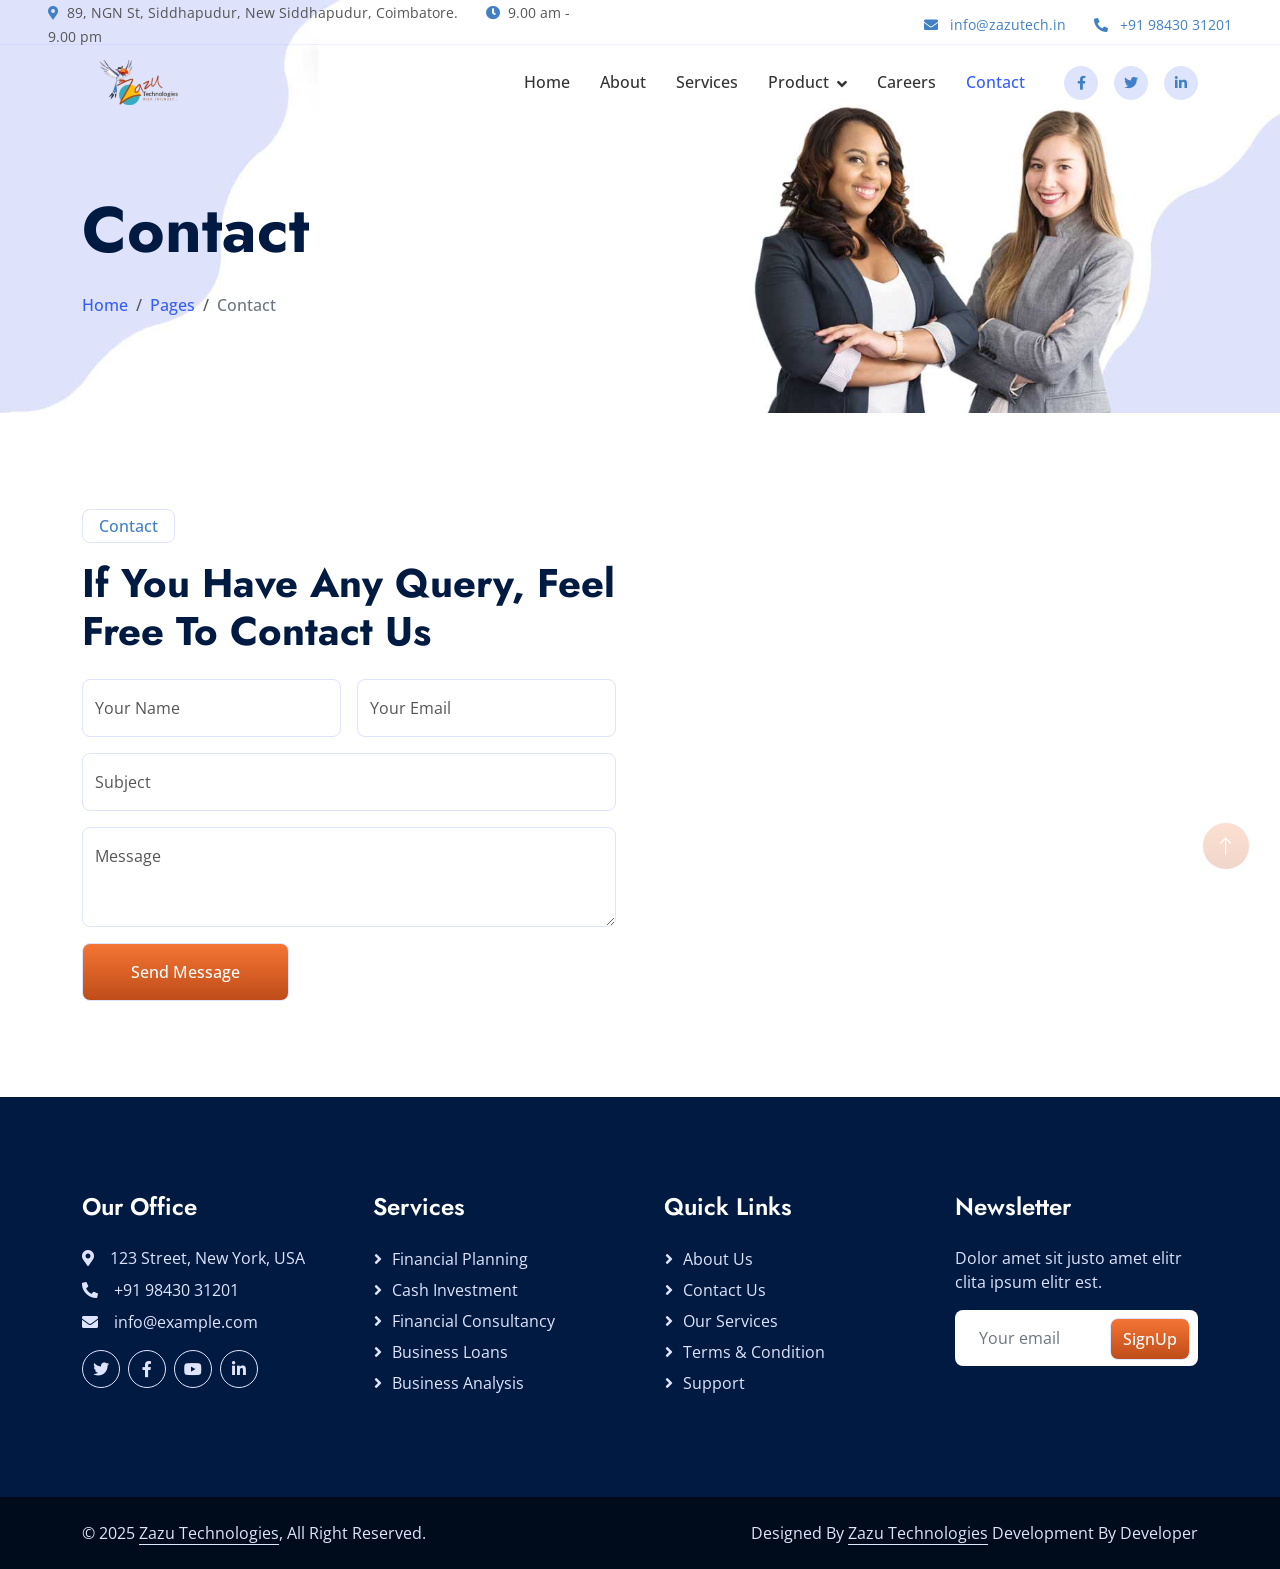
<file: contact.html>
<!DOCTYPE html>
<html lang="en">

<head>
    <meta charset="utf-8">
    <title>Welcome to Zazu Technologies</title>
    <meta content="width=device-width, initial-scale=1.0" name="viewport">
    <meta content="" name="keywords">
    <meta content="" name="description">

    <!-- Favicon -->
    <link href="img/LOGO (2) - Copy.png" rel="icon">

    <!-- Google Web Fonts -->
    <link rel="preconnect" href="https://fonts.googleapis.com">
    <link rel="preconnect" href="https://fonts.gstatic.com" crossorigin>
    <link
        href="https://fonts.googleapis.com/css2?family=Jost:wght@500;600;700&family=Open+Sans:wght@400;500&display=swap"
        rel="stylesheet">

    <!-- Icon Font Stylesheet -->
    <link href="https://cdnjs.cloudflare.com/ajax/libs/font-awesome/5.10.0/css/all.min.css" rel="stylesheet">
    <link href="https://cdn.jsdelivr.net/npm/bootstrap-icons@1.4.1/font/bootstrap-icons.css" rel="stylesheet">

    <!-- Libraries Stylesheet -->
    <link href="lib/animate/animate.min.css" rel="stylesheet">
    <link href="lib/owlcarousel/assets/owl.carousel.min.css" rel="stylesheet">

    <!-- Customized Bootstrap Stylesheet -->
    <link href="css/bootstrap.min.css" rel="stylesheet">

    <!-- Template Stylesheet -->
    <link href="css/style.css" rel="stylesheet">

    <!-- ✅ Custom CSS -->
    <style>
        /* ==============================
       Shared Section Styling
    ============================== */
        .slider-section {
            background: linear-gradient(90deg, #c8f0ff 0%, #e0e8ff 50%, #e4d7ff 100%);
            padding: 60px 0;
        }

        .slider-title p {
            border: 1px solid #ffffff !important;
            background-color: #ffffff;
        }

        /* ==============================
       Logo Card Styling
    ============================== */
        .logo-card {
            background: #fff;
            border-radius: 12px;
            box-shadow: 0 3px 8px rgba(0, 0, 0, 0.1);
            padding: 25px 40px;
            display: flex;
            justify-content: center;
            align-items: center;
            transition: transform 0.4s ease, box-shadow 0.4s ease;
        }

        .logo-card img {
            max-height: 60px;
            width: auto;
            transition: transform 0.3s ease;
        }

        /* Hover Effects */
        .logo-card:hover {
            transform: translateY(-5px);
            box-shadow: 0 6px 15px rgba(0, 0, 0, 0.15);
        }

        .logo-card:hover img {
            transform: scale(1.05);
        }

        /* ==============================
       Responsive Adjustments
    ============================== */
        @media (max-width: 991.98px) {
            .slider-section {
                padding: 50px 20px;
            }

            .logo-card {
                padding: 20px 30px;
            }

            .logo-card img {
                max-height: 70px;
            }
        }

        @media (max-width: 767.98px) {
            .slider-section {
                padding: 40px 10px;
            }

            .logo-card {
                padding: 18px 25px;
                margin: 0 10px;
            }

            .logo-card img {
                max-height: 80px;
            }
        }

        @media (max-width: 480px) {
            .logo-card {
                padding: 15px 20px;
                border-radius: 10px;
            }

            .logo-card img {
                max-height: 85px;
            }
        }
    </style>

</head>

<body>
    <!-- Spinner Start -->
    <div id="spinner"
        class="show bg-white position-fixed translate-middle w-100 vh-100 top-50 start-50 d-flex align-items-center justify-content-center">
        <div class="spinner-border text-primary" role="status" style="width: 3rem; height: 3rem;"></div>
    </div>
    <!-- Spinner End -->

    <div class="container-fluid fixed-top px-0">

        <!-- Top Bar -->
        <div class="top-bar row gx-0 align-items-center d-none d-lg-flex">
            <div class="col-lg-6 px-5 text-start">
                <small><i class="fa fa-map-marker-alt text-primary me-2"></i>89, NGN St, Siddhapudur, New Siddhapudur,
                    Coimbatore.</small>
                <small class="ms-4"><i class="fa fa-clock text-primary me-2"></i>9.00 am - 9.00 pm</small>
            </div>
            <div class="col-lg-6 px-5 text-end">
                <small><i class="fa fa-envelope text-primary me-2"></i>
                    <a href="mailto:info@zazutech.in" class="text-primary text-decoration-none">info@zazutech.in</a>
                </small>
                <small class="ms-4"><i class="fa fa-phone-alt text-primary me-2"></i>
                    <a href="tel:+919843031201" class="text-primary text-decoration-none">+91 98430 31201</a>
                </small>
            </div>
        </div>

        <!-- Navbar -->
        <div class="container">
            <nav class="navbar navbar-expand-lg navbar-light py-lg-0">
                <a href="index.html" class="navbar-brand ms-4 ms-lg-0">
                    <img src="img/logo.png" alt="logo" class="img-fluid" style="height:45px;">
                </a>
                <button type="button" class="navbar-toggler me-4" data-bs-toggle="collapse"
                    data-bs-target="#navbarCollapse">
                    <span class="navbar-toggler-icon"></span>
                </button>

                <div class="collapse navbar-collapse" id="navbarCollapse">
                    <div class="navbar-nav ms-auto p-4 p-lg-0">
                        <a href="index.html" class="nav-item nav-link">Home</a>
                        <a href="about.html" class="nav-item nav-link">About</a>
                        <a href="service.html" class="nav-item nav-link">Services</a>

                        <!-- Mega Menu Start -->
                        <div class="nav-item dropdown position-static">
                            <a href="#" class="nav-link dropdown-toggle" data-bs-toggle="dropdown">Product</a>
                            <div class="dropdown-menu w-100 mt-0 border-0 rounded-0 shadow p-4 mega-menu">
                                <div class="row g-4">
                                    <!-- Column 1 -->
                                    <h3 class="mb-0 text-center">Our Products</h3>
                                    <div class="col-md-4">
                                        <h6 class="mb-3">ERP</h6>
                                        <a href="school_managment.html" class="dropdown-item">School Management</a>
                                        <a href="#" class="dropdown-item">Payroll Management</a>
                                    </div>
                                    <!--  Column 2  -->
                                    <div class="col-md-4">
                                        <h6 class="mb-3">CRM</h6>
                                        <a href="#" class="dropdown-item">Courier Management</a>
                                        <a href="#" class="dropdown-item">Proman ERP</a>

                                    </div>
                                    <!--  Column 4  -->
                                    <div class="col-md-4">
                                        <h6 class="mb-3">Other</h6>
                                        <a href="#" class="dropdown-item">Property Management</a>
                                        <a href="#" class="dropdown-item">Production Management</a>
                                    </div>
                                </div>
                            </div>
                        </div>
                        <!-- Mega Menu End -->
                        <a href="careers.html" class="nav-item nav-link">Careers</a>
                        <a href="contact.html" class="nav-item nav-link active">Contact</a>
                    </div>

                    <!-- Social Icons -->
                    <div class="d-none d-lg-flex ms-2">
                        <a class="btn btn-light btn-sm-square rounded-circle ms-3" href="#">
                            <small class="fab fa-facebook-f text-primary"></small>
                        </a>
                        <a class="btn btn-light btn-sm-square rounded-circle ms-3" href="#">
                            <small class="fab fa-twitter text-primary"></small>
                        </a>
                        <a class="btn btn-light btn-sm-square rounded-circle ms-3" href="#">
                            <small class="fab fa-linkedin-in text-primary"></small>
                        </a>
                    </div>
                </div>
            </nav>
        </div>
    </div>
    <!-- Navbar End -->


    <!-- Page Header Start -->
    <div class="container-fluid page-header mb-5 wow fadeIn" data-wow-delay="0.1s">
        <div class="container">
            <h1 class="display-3 mb-4 animated slideInDown">Contact</h1>
            <nav aria-label="breadcrumb animated slideInDown">
                <ol class="breadcrumb mb-0">
                    <li class="breadcrumb-item"><a href="index.html">Home</a></li>
                    <li class="breadcrumb-item"><a href="#">Pages</a></li>
                    <li class="breadcrumb-item active" aria-current="page">Contact</li>
                </ol>
            </nav>
        </div>
    </div>
    <!-- Page Header End -->


    <!-- Contact Start -->
    <div class="container-xxl py-5">
        <div class="container">
            <div class="row g-5">
                <div class="col-lg-6 wow fadeIn" data-wow-delay="0.1s">
                    <p class="d-inline-block border rounded text-primary fw-semi-bold py-1 px-3">Contact</p>
                    <h1 class="display-6 mb-4">If You Have Any Query, Feel Free To Contact Us</h1>
                     <form action="mail.php" method="post" id="contact_form">
                        <div class="row g-3">
                            <div class="col-md-6">
                                <div class="form-floating">
                                    <input type="text" class="form-control" id="name" name="name"
                                        placeholder="Your Name">
                                    <label for="name">Your Name</label>
                                </div>
                            </div>
                            <div class="col-md-6">
                                <div class="form-floating">
                                    <input type="email" class="form-control" id="email" name="email" placeholder="Your Email">
                                    <label for="email">Your Email</label>
                                </div>
                            </div>
                            <div class="col-12">
                                <div class="form-floating">
                                    <input type="text" class="form-control" id="subject" name="subject" placeholder="Subject">
                                    <label for="subject">Subject</label>
                                </div>
                            </div>
                            <div class="col-12">
                                <div class="form-floating">
                                    <textarea class="form-control" placeholder="Leave a message here" id="message" name="message"
                                        style="height: 100px"></textarea>
                                    <label for="message">Message</label>
                                </div>
                            </div>
                            <div class="col-12">
                                <button class="btn btn-primary py-3 px-5" name="send" type="submit">Send
                                    Message</button>
                            </div>
                        </div>
                    </form>
                </div>
                <div class="col-lg-6 wow fadeIn" data-wow-delay="0.5s" style="min-height: 450px;">
                    <div class="position-relative rounded overflow-hidden h-100">
                        
                            <iframe class="position-relative w-100 h-100" src="https://www.google.com/maps/embed?pb=!1m18!1m12!1m3!1d979.0721742139966!2d76.97241136960538!3d11.016952715711009!2m3!1f0!2f0!3f0!3m2!1i1024!2i768!4f13.1!3m3!1m2!1s0x3ba85852ff8c6151%3A0xe1ba099fd5a790fc!2sBus%20Stand%2C%2071%2C%20NGN%20St%2C%20Near%20Coimbatore%20gandipuram%2C%20Siddhapudur%2C%20New%20Siddhapudur%2C%20Coimbatore%2C%20Tamil%20Nadu%20641044!5e0!3m2!1sen!2sin!4v1761819060445!5m2!1sen!2sin" width="600" height="450" style="border:0;" allowfullscreen="" loading="lazy" referrerpolicy="no-referrer-when-downgrade"></iframe>
                    </div>
                </div>
            </div>
        </div>
    </div>
    <!-- Contact End --> 

    <!-- Footer Start -->
    <div class="container-fluid bg-dark text-light footer mt-5 py-5 wow fadeIn" data-wow-delay="0.1s">
        <div class="container py-5">
            <div class="row g-5">
                <div class="col-lg-3 col-md-6">
                    <h4 class="text-white mb-4">Our Office</h4>
                    <p class="mb-2"><i class="fa fa-map-marker-alt me-3"></i>123 Street, New York, USA</p>
                    <p class="mb-2"><i class="fa fa-phone-alt me-3"></i>+91 98430 31201</p>
                    <p class="mb-2"><i class="fa fa-envelope me-3"></i>info@example.com</p>
                    <div class="d-flex pt-2">
                        <a class="btn btn-square btn-outline-light rounded-circle me-2" href=""><i
                                class="fab fa-twitter"></i></a>
                        <a class="btn btn-square btn-outline-light rounded-circle me-2" href=""><i
                                class="fab fa-facebook-f"></i></a>
                        <a class="btn btn-square btn-outline-light rounded-circle me-2" href=""><i
                                class="fab fa-youtube"></i></a>
                        <a class="btn btn-square btn-outline-light rounded-circle me-2" href=""><i
                                class="fab fa-linkedin-in"></i></a>
                    </div>
                </div>
                <div class="col-lg-3 col-md-6">
                    <h4 class="text-white mb-4">Services</h4>
                    <a class="btn btn-link" href="">Financial Planning</a>
                    <a class="btn btn-link" href="">Cash Investment</a>
                    <a class="btn btn-link" href="">Financial Consultancy</a>
                    <a class="btn btn-link" href="">Business Loans</a>
                    <a class="btn btn-link" href="">Business Analysis</a>
                </div>
                <div class="col-lg-3 col-md-6">
                    <h4 class="text-white mb-4">Quick Links</h4>
                    <a class="btn btn-link" href="">About Us</a>
                    <a class="btn btn-link" href="">Contact Us</a>
                    <a class="btn btn-link" href="">Our Services</a>
                    <a class="btn btn-link" href="">Terms & Condition</a>
                    <a class="btn btn-link" href="">Support</a>
                </div>
                <div class="col-lg-3 col-md-6">
                    <h4 class="text-white mb-4">Newsletter</h4>
                    <p>Dolor amet sit justo amet elitr clita ipsum elitr est.</p>
                    
                    <div class="position-relative w-100">
                        <form action="" method="post">
                            <input class="form-control bg-white border-0 w-100 py-3 ps-4 pe-5" type="email"
                                placeholder="Your email">
                            <button type="submit"
                                class="btn btn-primary py-2 position-absolute top-0 end-0 mt-2 me-2">SignUp</button>
                        </form> 
                    </div>
                </div>
            </div>
        </div>
    </div>
    <!-- Footer End --> 

  
    <!-- Copyright Start -->
    <div class="container-fluid copyright py-4">
        <div class="container">
            <div class="row">
                <div class="col-md-6 text-center text-md-start mb-3 mb-md-0">
                    &copy; 2025 <a class="border-bottom" href="#">Zazu Technologies</a>, All Right Reserved.
                </div>
                <div class="col-md-6 text-center text-md-end"> 
                    Designed By <a class="border-bottom" href="https://zazutech.in/">Zazu Technologies</a> Development
                    By
                    <a href="https://zazutech.in/">Developer</a>
                </div>
            </div>
        </div>
    </div>
    <!-- Copyright End -->


    <!-- Back to Top -->
    <a href="#" class="btn btn-lg btn-primary btn-lg-square rounded-circle back-to-top"><i
            class="bi bi-arrow-up"></i></a>


    <!-- JavaScript Libraries -->
    <script src="https://code.jquery.com/jquery-3.4.1.min.js"></script>
    <script src="https://cdn.jsdelivr.net/npm/bootstrap@5.0.0/dist/js/bootstrap.bundle.min.js"></script>
    <script src="lib/wow/wow.min.js"></script>
    <script src="lib/easing/easing.min.js"></script>
    <script src="lib/waypoints/waypoints.min.js"></script>
    <script src="lib/owlcarousel/owl.carousel.min.js"></script>
    <script src="lib/counterup/counterup.min.js"></script>

    <!-- Template Javascript -->
    <script src="js/main.js"></script>

</body>

</html>
</file>
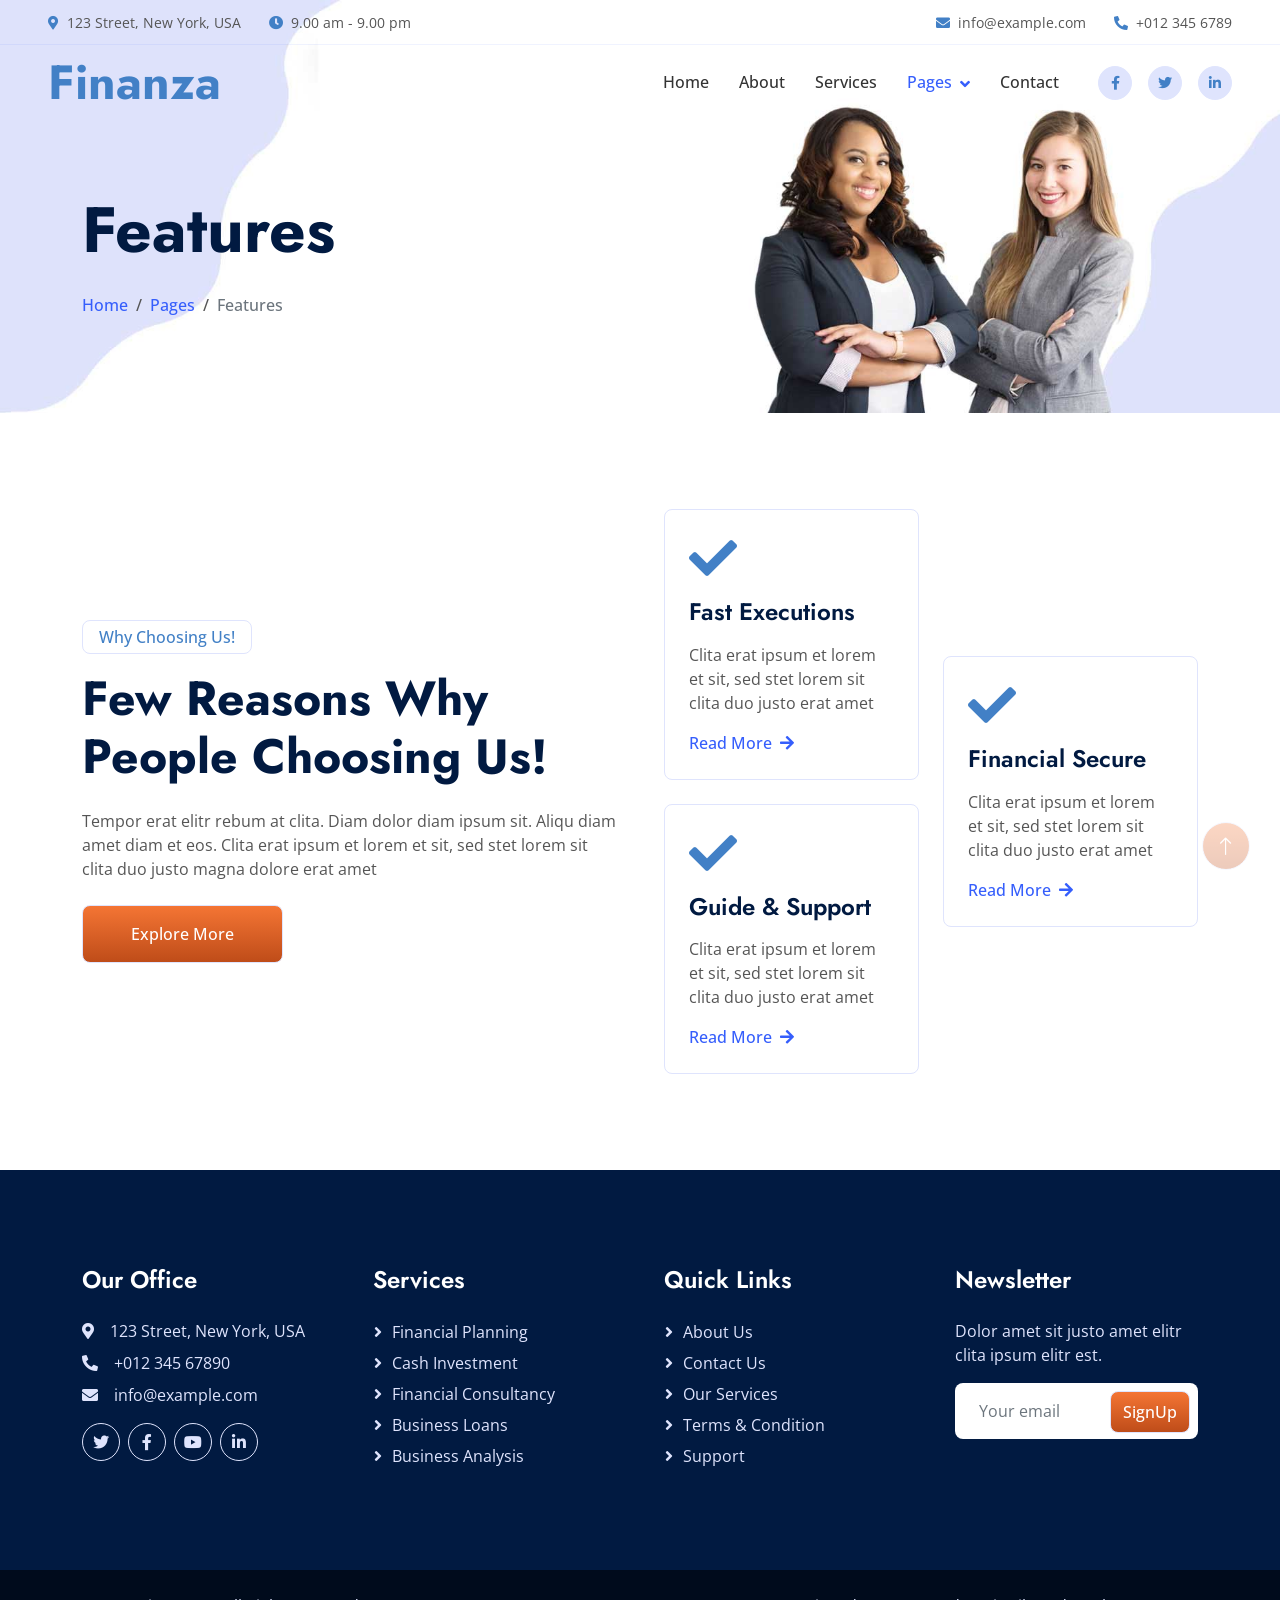
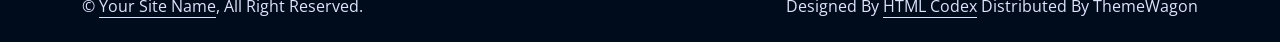
<file: feature.html>
<!DOCTYPE html>
<html lang="en">

<head>
    <meta charset="utf-8">
    <title>Finanza - Financial Services Website Template</title>
    <meta content="width=device-width, initial-scale=1.0" name="viewport">
    <meta content="" name="keywords">
    <meta content="" name="description">

    <!-- Favicon -->
    <link href="img/favicon.ico" rel="icon">

    <!-- Google Web Fonts -->
    <link rel="preconnect" href="https://fonts.googleapis.com">
    <link rel="preconnect" href="https://fonts.gstatic.com" crossorigin>
    <link
        href="https://fonts.googleapis.com/css2?family=Jost:wght@500;600;700&family=Open+Sans:wght@400;500&display=swap"
        rel="stylesheet">

    <!-- Icon Font Stylesheet -->
    <link href="https://cdnjs.cloudflare.com/ajax/libs/font-awesome/5.10.0/css/all.min.css" rel="stylesheet">
    <link href="https://cdn.jsdelivr.net/npm/bootstrap-icons@1.4.1/font/bootstrap-icons.css" rel="stylesheet">

    <!-- Libraries Stylesheet -->
    <link href="lib/animate/animate.min.css" rel="stylesheet">
    <link href="lib/owlcarousel/assets/owl.carousel.min.css" rel="stylesheet">

    <!-- Customized Bootstrap Stylesheet -->
    <link href="css/bootstrap.min.css" rel="stylesheet">

    <!-- Template Stylesheet -->
    <link href="css/style.css" rel="stylesheet">
</head>

<body>
    <!-- Spinner Start -->
    <div id="spinner"
        class="show bg-white position-fixed translate-middle w-100 vh-100 top-50 start-50 d-flex align-items-center justify-content-center">
        <div class="spinner-border text-primary" role="status" style="width: 3rem; height: 3rem;"></div>
    </div>
    <!-- Spinner End -->


    <!-- Navbar Start -->
    <div class="container-fluid fixed-top px-0 wow fadeIn" data-wow-delay="0.1s">
        <div class="top-bar row gx-0 align-items-center d-none d-lg-flex">
            <div class="col-lg-6 px-5 text-start">
                <small><i class="fa fa-map-marker-alt text-primary me-2"></i>123 Street, New York, USA</small>
                <small class="ms-4"><i class="fa fa-clock text-primary me-2"></i>9.00 am - 9.00 pm</small>
            </div>
            <div class="col-lg-6 px-5 text-end">
                <small><i class="fa fa-envelope text-primary me-2"></i>info@example.com</small>
                <small class="ms-4"><i class="fa fa-phone-alt text-primary me-2"></i>+012 345 6789</small>
            </div>
        </div>

        <nav class="navbar navbar-expand-lg navbar-light py-lg-0 px-lg-5 wow fadeIn" data-wow-delay="0.1s">
            <a href="index.html" class="navbar-brand ms-4 ms-lg-0">
                <h1 class="display-5 text-primary m-0">Finanza</h1>
            </a>
            <button type="button" class="navbar-toggler me-4" data-bs-toggle="collapse"
                data-bs-target="#navbarCollapse">
                <span class="navbar-toggler-icon"></span>
            </button>
            <div class="collapse navbar-collapse" id="navbarCollapse">
                <div class="navbar-nav ms-auto p-4 p-lg-0">
                    <a href="index.html" class="nav-item nav-link">Home</a>
                    <a href="about.html" class="nav-item nav-link">About</a>
                    <a href="service.html" class="nav-item nav-link">Services</a>
                    <div class="nav-item dropdown">
                        <a href="#" class="nav-link dropdown-toggle active" data-bs-toggle="dropdown">Pages</a>
                        <div class="dropdown-menu border-light m-0">
                            <a href="project.html" class="dropdown-item">Projects</a>
                            <a href="feature.html" class="dropdown-item active">Features</a>
                            <a href="team.html" class="dropdown-item">Team Member</a>
                            <a href="testimonial.html" class="dropdown-item">Testimonial</a>
                            <a href="404.html" class="dropdown-item">404 Page</a>
                        </div>
                    </div>
                    <a href="contact.html" class="nav-item nav-link">Contact</a>
                </div>
                <div class="d-none d-lg-flex ms-2">
                    <a class="btn btn-light btn-sm-square rounded-circle ms-3" href="">
                        <small class="fab fa-facebook-f text-primary"></small>
                    </a>
                    <a class="btn btn-light btn-sm-square rounded-circle ms-3" href="">
                        <small class="fab fa-twitter text-primary"></small>
                    </a>
                    <a class="btn btn-light btn-sm-square rounded-circle ms-3" href="">
                        <small class="fab fa-linkedin-in text-primary"></small>
                    </a>
                </div>
            </div>
        </nav>
    </div>
    <!-- Navbar End -->


    <!-- Page Header Start -->
    <div class="container-fluid page-header mb-5 wow fadeIn" data-wow-delay="0.1s">
        <div class="container">
            <h1 class="display-3 mb-4 animated slideInDown">Features</h1>
            <nav aria-label="breadcrumb animated slideInDown">
                <ol class="breadcrumb mb-0">
                    <li class="breadcrumb-item"><a href="#">Home</a></li>
                    <li class="breadcrumb-item"><a href="#">Pages</a></li>
                    <li class="breadcrumb-item active" aria-current="page">Features</li>
                </ol>
            </nav>
        </div>
    </div>
    <!-- Page Header End -->


    <!-- Features Start -->
    <div class="container-xxl feature py-5">
        <div class="container">
            <div class="row g-5 align-items-center">
                <div class="col-lg-6 wow fadeInUp" data-wow-delay="0.1s">
                    <p class="d-inline-block border rounded text-primary fw-semi-bold py-1 px-3">Why Choosing Us!</p>
                    <h1 class="display-5 mb-4">Few Reasons Why People Choosing Us!</h1>
                    <p class="mb-4">Tempor erat elitr rebum at clita. Diam dolor diam ipsum sit. Aliqu diam amet diam et
                        eos. Clita erat ipsum et lorem et sit, sed stet lorem sit clita duo justo magna dolore erat amet
                    </p>
                    <a class="btn btn-primary py-3 px-5" href="">Explore More</a>
                </div>
                <div class="col-lg-6">
                    <div class="row g-4 align-items-center">
                        <div class="col-md-6">
                            <div class="row g-4">
                                <div class="col-12 wow fadeIn" data-wow-delay="0.3s">
                                    <div class="feature-box border rounded p-4">
                                        <i class="fa fa-check fa-3x text-primary mb-3"></i>
                                        <h4 class="mb-3">Fast Executions</h4>
                                        <p class="mb-3">Clita erat ipsum et lorem et sit, sed stet lorem sit clita duo
                                            justo erat amet</p>
                                        <a class="fw-semi-bold" href="">Read More <i
                                                class="fa fa-arrow-right ms-1"></i></a>
                                    </div>
                                </div>
                                <div class="col-12 wow fadeIn" data-wow-delay="0.5s">
                                    <div class="feature-box border rounded p-4">
                                        <i class="fa fa-check fa-3x text-primary mb-3"></i>
                                        <h4 class="mb-3">Guide & Support</h4>
                                        <p class="mb-3">Clita erat ipsum et lorem et sit, sed stet lorem sit clita duo
                                            justo erat amet</p>
                                        <a class="fw-semi-bold" href="">Read More <i
                                                class="fa fa-arrow-right ms-1"></i></a>
                                    </div>
                                </div>
                            </div>
                        </div>
                        <div class="col-md-6 wow fadeIn" data-wow-delay="0.7s">
                            <div class="feature-box border rounded p-4">
                                <i class="fa fa-check fa-3x text-primary mb-3"></i>
                                <h4 class="mb-3">Financial Secure</h4>
                                <p class="mb-3">Clita erat ipsum et lorem et sit, sed stet lorem sit clita duo justo
                                    erat amet</p>
                                <a class="fw-semi-bold" href="">Read More <i class="fa fa-arrow-right ms-1"></i></a>
                            </div>
                        </div>
                    </div>
                </div>
            </div>
        </div>
    </div>
    <!-- Features End -->


    <!-- Footer Start -->
    <div class="container-fluid bg-dark text-light footer mt-5 py-5 wow fadeIn" data-wow-delay="0.1s">
        <div class="container py-5">
            <div class="row g-5">
                <div class="col-lg-3 col-md-6">
                    <h4 class="text-white mb-4">Our Office</h4>
                    <p class="mb-2"><i class="fa fa-map-marker-alt me-3"></i>123 Street, New York, USA</p>
                    <p class="mb-2"><i class="fa fa-phone-alt me-3"></i>+012 345 67890</p>
                    <p class="mb-2"><i class="fa fa-envelope me-3"></i>info@example.com</p>
                    <div class="d-flex pt-2">
                        <a class="btn btn-square btn-outline-light rounded-circle me-2" href=""><i
                                class="fab fa-twitter"></i></a>
                        <a class="btn btn-square btn-outline-light rounded-circle me-2" href=""><i
                                class="fab fa-facebook-f"></i></a>
                        <a class="btn btn-square btn-outline-light rounded-circle me-2" href=""><i
                                class="fab fa-youtube"></i></a>
                        <a class="btn btn-square btn-outline-light rounded-circle me-2" href=""><i
                                class="fab fa-linkedin-in"></i></a>
                    </div>
                </div>
                <div class="col-lg-3 col-md-6">
                    <h4 class="text-white mb-4">Services</h4>
                    <a class="btn btn-link" href="">Financial Planning</a>
                    <a class="btn btn-link" href="">Cash Investment</a>
                    <a class="btn btn-link" href="">Financial Consultancy</a>
                    <a class="btn btn-link" href="">Business Loans</a>
                    <a class="btn btn-link" href="">Business Analysis</a>
                </div>
                <div class="col-lg-3 col-md-6">
                    <h4 class="text-white mb-4">Quick Links</h4>
                    <a class="btn btn-link" href="">About Us</a>
                    <a class="btn btn-link" href="">Contact Us</a>
                    <a class="btn btn-link" href="">Our Services</a>
                    <a class="btn btn-link" href="">Terms & Condition</a>
                    <a class="btn btn-link" href="">Support</a>
                </div>
                <div class="col-lg-3 col-md-6">
                    <h4 class="text-white mb-4">Newsletter</h4>
                    <p>Dolor amet sit justo amet elitr clita ipsum elitr est.</p>
                    <div class="position-relative w-100">
                        <input class="form-control bg-white border-0 w-100 py-3 ps-4 pe-5" type="text"
                            placeholder="Your email">
                        <button type="button"
                            class="btn btn-primary py-2 position-absolute top-0 end-0 mt-2 me-2">SignUp</button>
                    </div>
                </div>
            </div>
        </div>
    </div>
    <!-- Footer End -->


    <!-- Copyright Start -->
    <div class="container-fluid copyright py-4">
        <div class="container">
            <div class="row">
                <div class="col-md-6 text-center text-md-start mb-3 mb-md-0">
                    &copy; <a class="border-bottom" href="#">Your Site Name</a>, All Right Reserved.
                </div>
                <div class="col-md-6 text-center text-md-end">
                    <!--/*** This template is free as long as you keep the footer author’s credit link/attribution link/backlink. If you'd like to use the template without the footer author’s credit link/attribution link/backlink, you can purchase the Credit Removal License from "https://htmlcodex.com/credit-removal". Thank you for your support. ***/-->
                    Designed By <a class="border-bottom" href="https://htmlcodex.com">HTML Codex</a> Distributed By <a
                        href="https://themewagon.com">ThemeWagon</a>
                </div>
            </div>
        </div>
    </div>
    <!-- Copyright End -->


    <!-- Back to Top -->
    <a href="#" class="btn btn-lg btn-primary btn-lg-square rounded-circle back-to-top"><i
            class="bi bi-arrow-up"></i></a>


    <!-- JavaScript Libraries -->
    <script src="https://code.jquery.com/jquery-3.4.1.min.js"></script>
    <script src="https://cdn.jsdelivr.net/npm/bootstrap@5.0.0/dist/js/bootstrap.bundle.min.js"></script>
    <script src="lib/wow/wow.min.js"></script>
    <script src="lib/easing/easing.min.js"></script>
    <script src="lib/waypoints/waypoints.min.js"></script>
    <script src="lib/owlcarousel/owl.carousel.min.js"></script>
    <script src="lib/counterup/counterup.min.js"></script>

    <!-- Template Javascript -->
    <script src="js/main.js"></script>
</body>

</html>
</file>
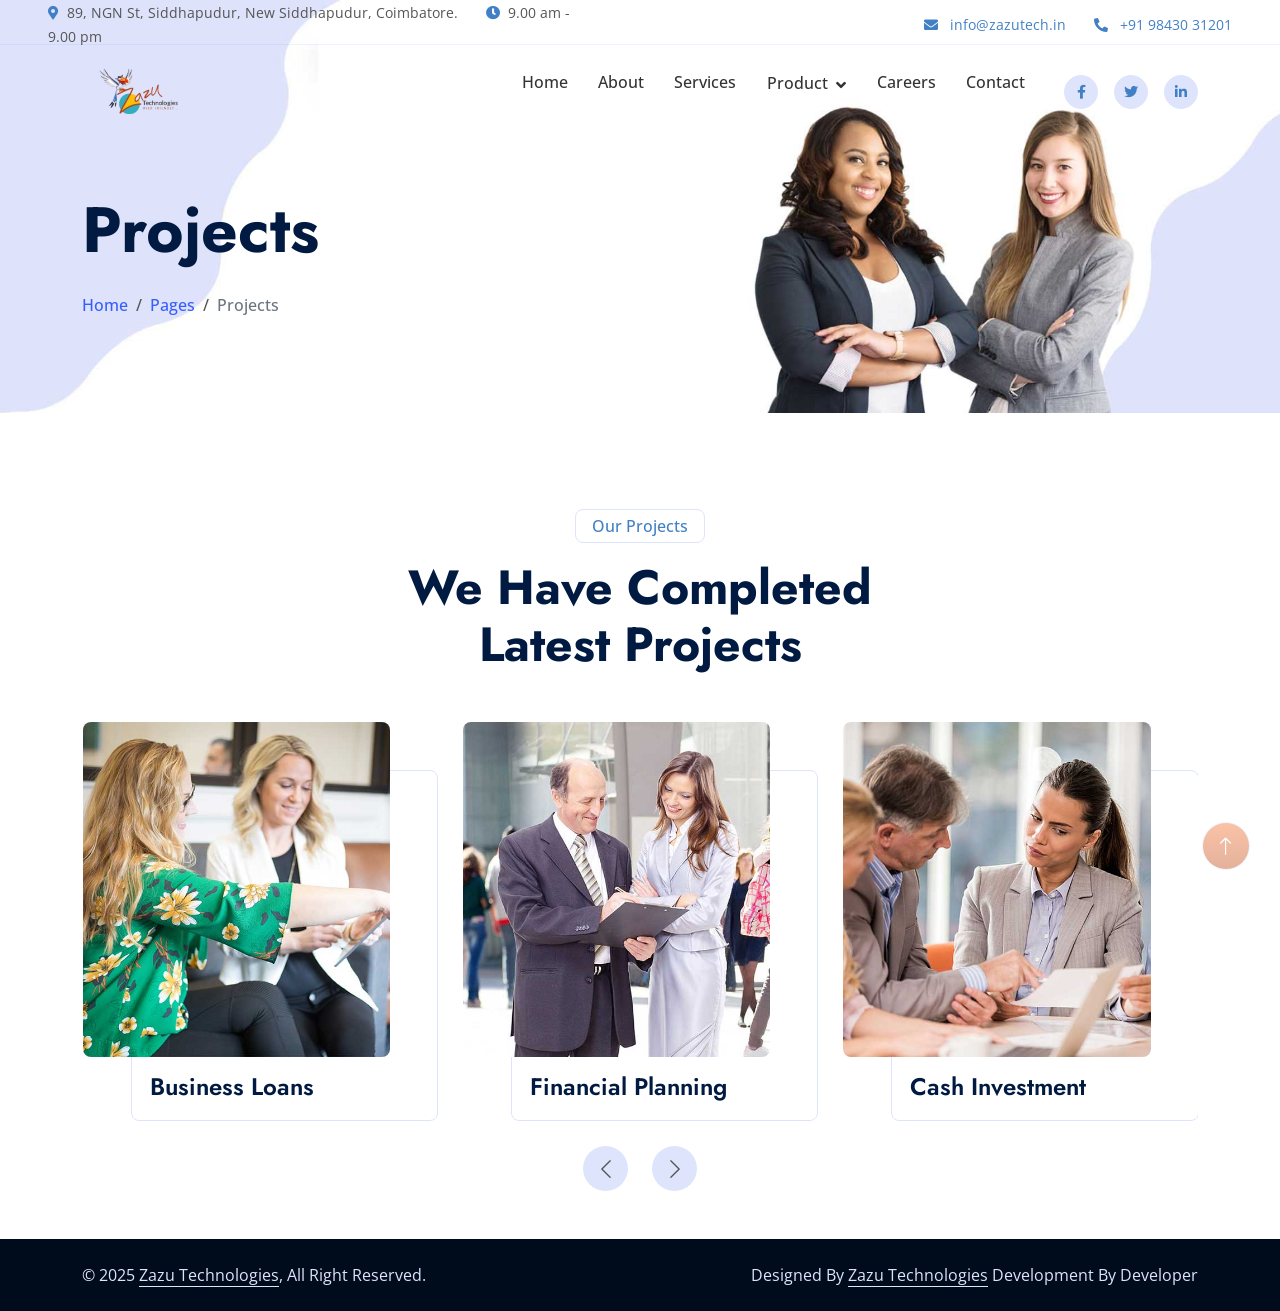
<file: project.html>
<!DOCTYPE html>
<html lang="en">

<head>
    <meta charset="utf-8">
    <title>Finanza - Financial Services Website Template</title>
    <meta content="width=device-width, initial-scale=1.0" name="viewport">
    <meta content="" name="keywords">
    <meta content="" name="description">

    <!-- Favicon -->
    <link href="img/favicon.ico" rel="icon">

    <!-- Google Web Fonts -->
    <link rel="preconnect" href="https://fonts.googleapis.com">
    <link rel="preconnect" href="https://fonts.gstatic.com" crossorigin>
    <link
        href="https://fonts.googleapis.com/css2?family=Jost:wght@500;600;700&family=Open+Sans:wght@400;500&display=swap"
        rel="stylesheet">

    <!-- Icon Font Stylesheet -->
    <link href="https://cdnjs.cloudflare.com/ajax/libs/font-awesome/5.10.0/css/all.min.css" rel="stylesheet">
    <link href="https://cdn.jsdelivr.net/npm/bootstrap-icons@1.4.1/font/bootstrap-icons.css" rel="stylesheet">

    <!-- Libraries Stylesheet -->
    <link href="lib/animate/animate.min.css" rel="stylesheet">
    <link href="lib/owlcarousel/assets/owl.carousel.min.css" rel="stylesheet">

    <!-- Customized Bootstrap Stylesheet -->
    <link href="css/bootstrap.min.css" rel="stylesheet">

    <!-- Template Stylesheet -->
    <link href="css/style.css" rel="stylesheet">
</head>

<body>
    <!-- Spinner Start -->
    <div id="spinner"
        class="show bg-white position-fixed translate-middle w-100 vh-100 top-50 start-50 d-flex align-items-center justify-content-center">
        <div class="spinner-border text-primary" role="status" style="width: 3rem; height: 3rem;"></div>
    </div>
    <!-- Spinner End -->


    <div class="container-fluid fixed-top px-0">

        <!-- Top Bar -->
        <div class="top-bar row gx-0 align-items-center d-none d-lg-flex">
            <div class="col-lg-6 px-5 text-start">
                <small><i class="fa fa-map-marker-alt text-primary me-2"></i>89, NGN St, Siddhapudur, New Siddhapudur,
                    Coimbatore.</small>
                <small class="ms-4"><i class="fa fa-clock text-primary me-2"></i>9.00 am - 9.00 pm</small>
            </div>
            <div class="col-lg-6 px-5 text-end">
                <small><i class="fa fa-envelope text-primary me-2"></i>
                    <a href="mailto:info@zazutech.in" class="text-primary text-decoration-none">info@zazutech.in</a>
                </small>
                <small class="ms-4"><i class="fa fa-phone-alt text-primary me-2"></i>
                    <a href="tel:+919843031201" class="text-primary text-decoration-none">+91 98430 31201</a>
                </small>
            </div>
        </div>

        <!-- Navbar -->
        <div class="container">
            <nav class="navbar navbar-expand-lg navbar-light py-lg-0">
                <a href="index.html" class="navbar-brand ms-4 ms-lg-0">
                    <img src="img/logo.png" alt="logo" class="img-fluid" style="height:45px;">
                </a>
                <button type="button" class="navbar-toggler me-4" data-bs-toggle="collapse"
                    data-bs-target="#navbarCollapse">
                    <span class="navbar-toggler-icon"></span>
                </button>

                <div class="collapse navbar-collapse" id="navbarCollapse">
                    <div class="navbar-nav ms-auto p-4 p-lg-0">
                        <a href="index.html" class="nav-item nav-link">Home</a>
                        <a href="about.html" class="nav-item nav-link">About</a>
                        <a href="service.html" class="nav-item nav-link ">Services</a>

                        <!-- Mega Menu Start -->
                        <div class="nav-item dropdown position-static">
                            <a href="#" class="nav-link dropdown-toggle alert" data-bs-toggle="dropdown">Product</a>
                            <div class="dropdown-menu w-100 mt-0 border-0 rounded-0 shadow p-4 mega-menu">
                                <div class="row g-4">
                                    <!-- Column 1 -->
                                    <h3 class="mb-0 text-center">Our Products</h3>
                                    <div class="col-md-4">
                                        <h6 class="mb-3">ERP</h6>
                                        <a href="school_managment.html" class="dropdown-item">School Management</a>
                                        <a href="#" class="dropdown-item">Payroll Management</a>
                                    </div>
                                    <!--  Column 2  -->
                                    <div class="col-md-4">
                                        <h6 class="mb-3">CRM</h6>
                                        <a href="#" class="dropdown-item">Courier Management</a>
                                        <a href="#" class="dropdown-item">Proman ERP</a>

                                    </div>
                                    <!--  Column 4  -->
                                    <div class="col-md-4">
                                        <h6 class="mb-3">Other</h6>
                                        <a href="#" class="dropdown-item">Property Management</a>
                                        <a href="#" class="dropdown-item">Production Management</a>
                                    </div>
                                </div>
                            </div>
                        </div>
                        <!-- Mega Menu End -->
                        <a href="careers.html" class="nav-item nav-link">Careers</a>
                        <a href="contact.html" class="nav-item nav-link">Contact</a>
                    </div>

                    <!-- Social Icons -->
                    <div class="d-none d-lg-flex ms-2">
                        <a class="btn btn-light btn-sm-square rounded-circle ms-3" href="#">
                            <small class="fab fa-facebook-f text-primary"></small>
                        </a>
                        <a class="btn btn-light btn-sm-square rounded-circle ms-3" href="#">
                            <small class="fab fa-twitter text-primary"></small>
                        </a>
                        <a class="btn btn-light btn-sm-square rounded-circle ms-3" href="#">
                            <small class="fab fa-linkedin-in text-primary"></small>
                        </a>
                    </div>
                </div>
            </nav>
        </div>
    </div>
    <!-- Navbar End -->

    <!-- Page Header Start -->
    <div class="container-fluid page-header mb-5 wow fadeIn" data-wow-delay="0.1s">
        <div class="container">
            <h1 class="display-3 mb-4 animated slideInDown">Projects</h1>
            <nav aria-label="breadcrumb animated slideInDown">
                <ol class="breadcrumb mb-0">
                    <li class="breadcrumb-item"><a href="#">Home</a></li>
                    <li class="breadcrumb-item"><a href="#">Pages</a></li>
                    <li class="breadcrumb-item active" aria-current="page">Projects</li>
                </ol>
            </nav>
        </div>
    </div>
    <!-- Page Header End -->


    <!-- Projects Start -->
    <div class="container-xxl py-5">
        <div class="container">
            <div class="text-center mx-auto wow fadeInUp" data-wow-delay="0.1s" style="max-width: 600px;">
                <p class="d-inline-block border rounded text-primary fw-semi-bold py-1 px-3">Our Projects</p>
                <h1 class="display-5 mb-5">We Have Completed Latest Projects</h1>
            </div>
            <div class="owl-carousel project-carousel wow fadeInUp" data-wow-delay="0.3s">
                <div class="project-item pe-5 pb-5">
                    <div class="project-img mb-3">
                        <img class="img-fluid rounded" src="img/service-1.jpg" alt="">
                        <a href=""><i class="fa fa-link fa-3x text-primary"></i></a>
                    </div>
                    <div class="project-title">
                        <h4 class="mb-0">Financial Planning</h4>
                    </div>
                </div>
                <div class="project-item pe-5 pb-5">
                    <div class="project-img mb-3">
                        <img class="img-fluid rounded" src="img/service-2.jpg" alt="">
                        <a href=""><i class="fa fa-link fa-3x text-primary"></i></a>
                    </div>
                    <div class="project-title">
                        <h4 class="mb-0">Cash Investment</h4>
                    </div>
                </div>
                <div class="project-item pe-5 pb-5">
                    <div class="project-img mb-3">
                        <img class="img-fluid rounded" src="img/service-3.jpg" alt="">
                        <a href=""><i class="fa fa-link fa-3x text-primary"></i></a>
                    </div>
                    <div class="project-title">
                        <h4 class="mb-0">Financial Consultancy</h4>
                    </div>
                </div>
                <div class="project-item pe-5 pb-5">
                    <div class="project-img mb-3">
                        <img class="img-fluid rounded" src="img/service-4.jpg" alt="">
                        <a href=""><i class="fa fa-link fa-3x text-primary"></i></a>
                    </div>
                    <div class="project-title">
                        <h4 class="mb-0">Business Loans</h4>
                    </div>
                </div>
            </div>
        </div>
    </div>
    <!-- Projects End -->


    <!-- Copyright Start -->
    <div class="container-fluid copyright py-4">
        <div class="container">
            <div class="row">
                <div class="col-md-6 text-center text-md-start mb-3 mb-md-0">
                    &copy; 2025 <a class="border-bottom" href="#">Zazu Technologies</a>, All Right Reserved.
                </div>
                <div class="col-md-6 text-center text-md-end">
                    Designed By <a class="border-bottom" href="https://zazutech.in/">Zazu Technologies</a> Development
                    By
                    <a href="https://zazutech.in/">Developer</a>
                </div>
            </div>
        </div>
    </div>
    <!-- Copyright End -->

    <!-- Back to Top -->
    <a href="#" class="btn btn-lg btn-primary btn-lg-square rounded-circle back-to-top"><i
            class="bi bi-arrow-up"></i></a>


    <!-- JavaScript Libraries -->
    <script src="https://code.jquery.com/jquery-3.4.1.min.js"></script>
    <script src="https://cdn.jsdelivr.net/npm/bootstrap@5.0.0/dist/js/bootstrap.bundle.min.js"></script>
    <script src="lib/wow/wow.min.js"></script>
    <script src="lib/easing/easing.min.js"></script>
    <script src="lib/waypoints/waypoints.min.js"></script>
    <script src="lib/owlcarousel/owl.carousel.min.js"></script>
    <script src="lib/counterup/counterup.min.js"></script>

    <!-- Template Javascript -->
    <script src="js/main.js"></script>
</body>

</html>
</file>
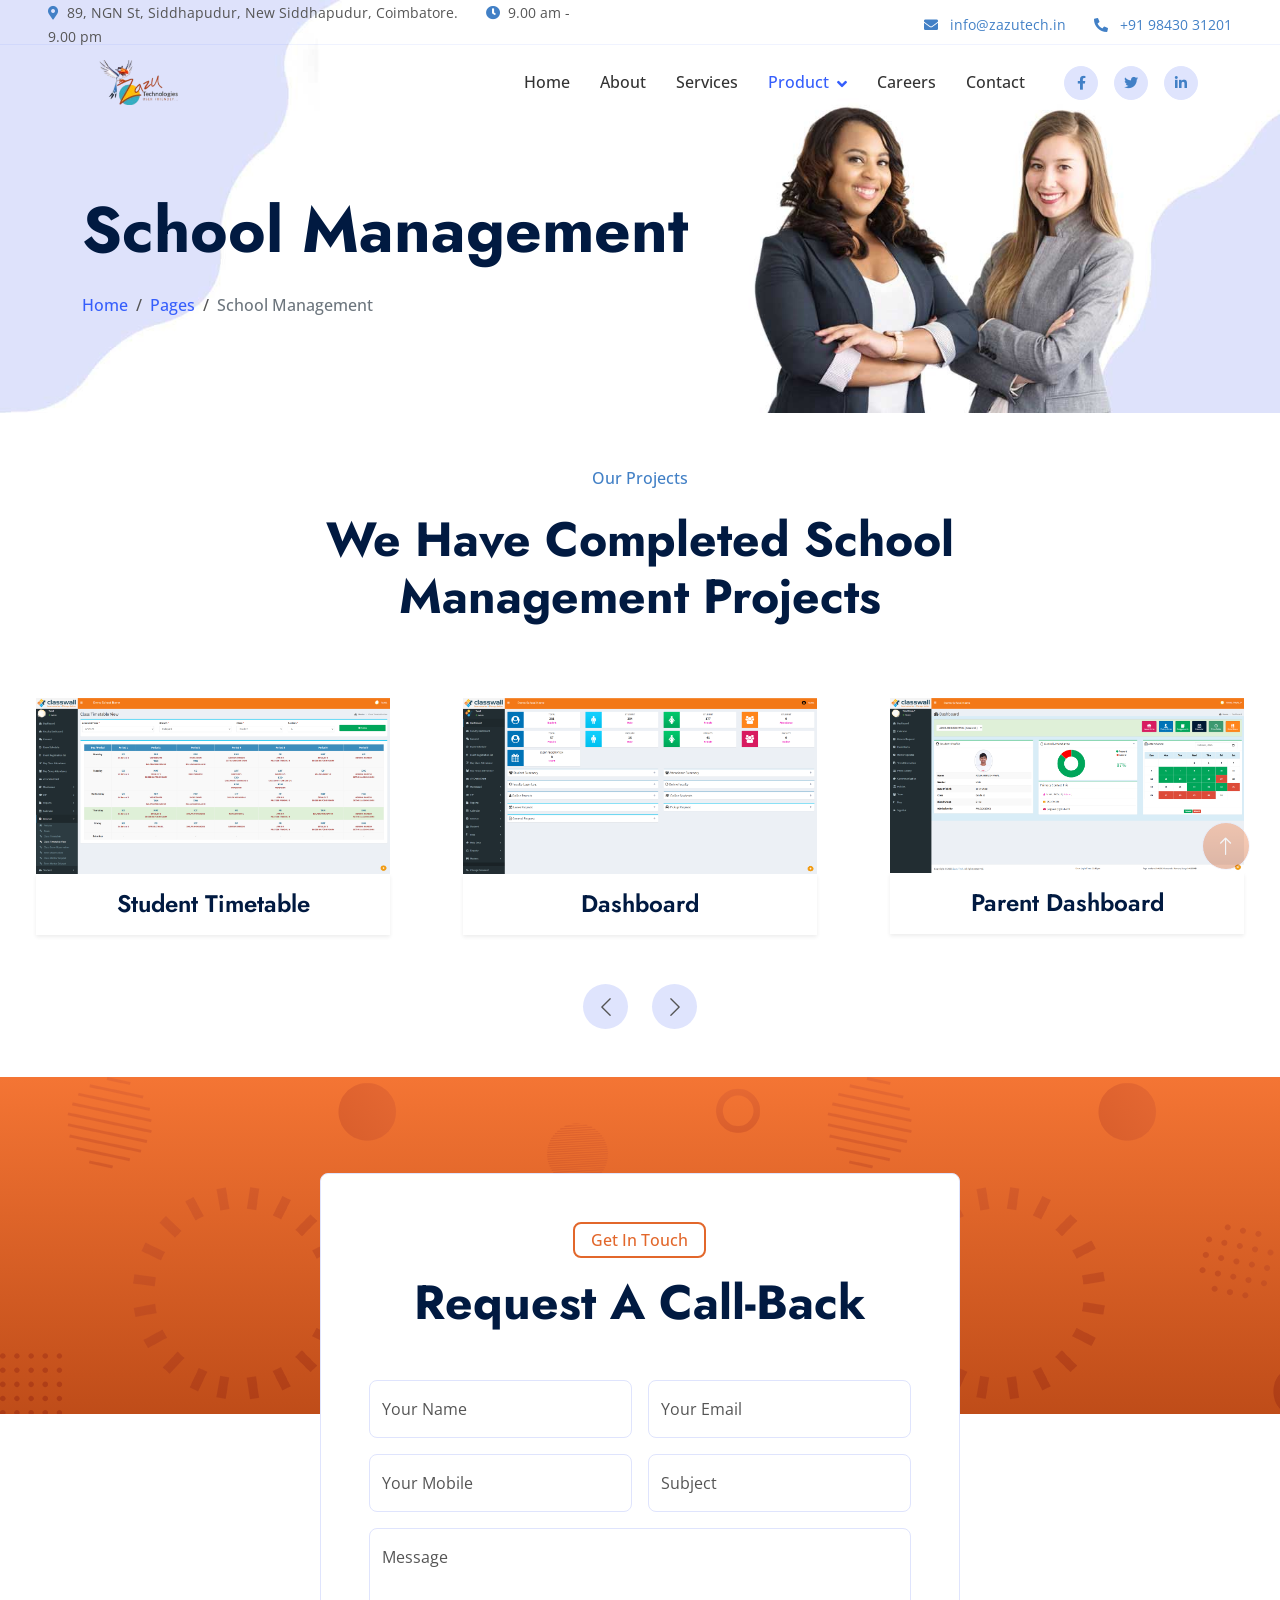
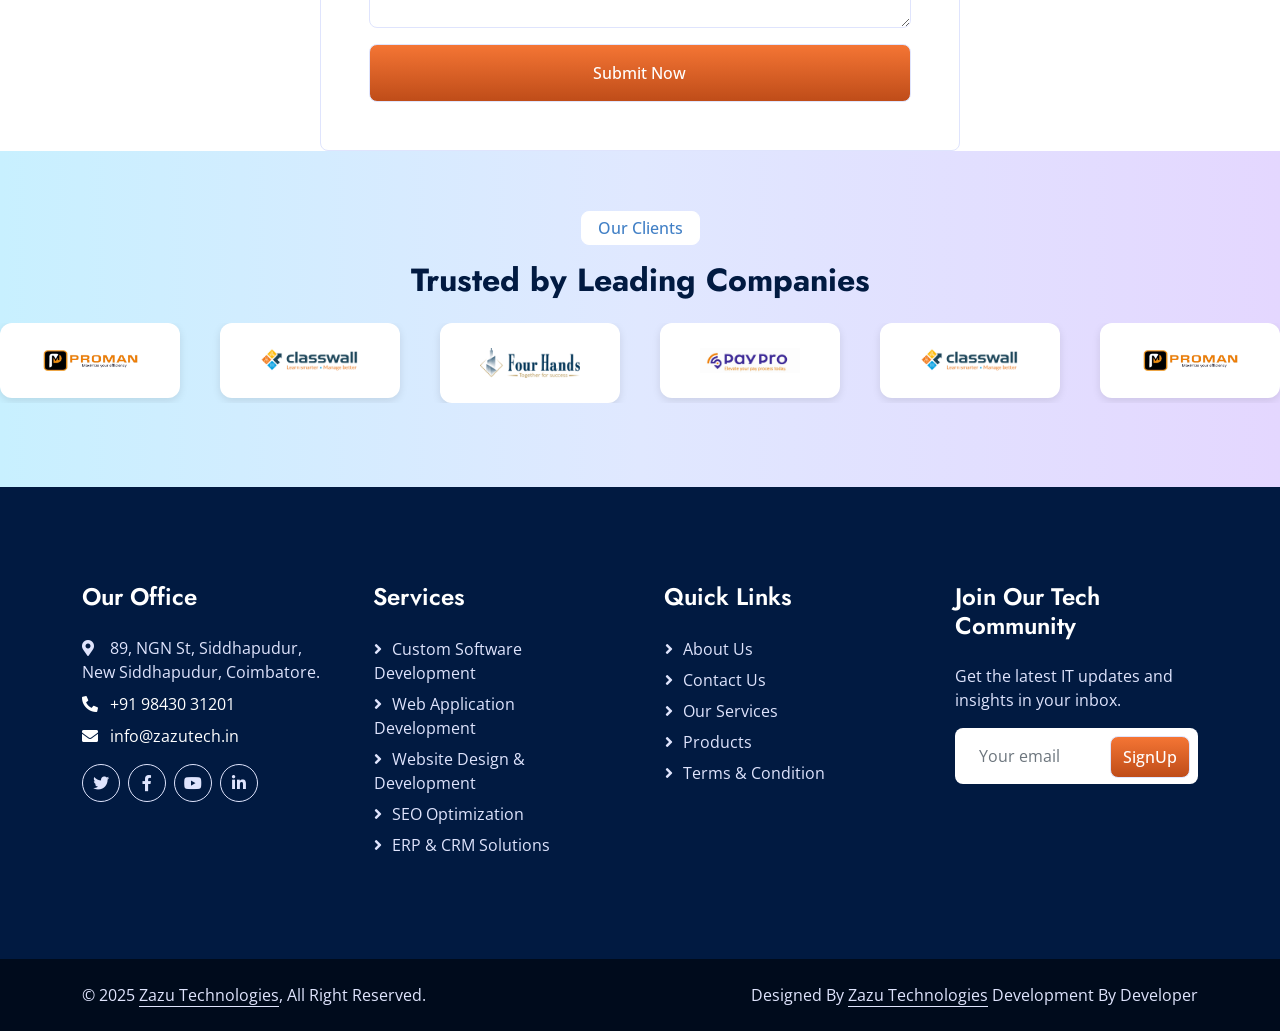
<file: school_managment.html>
<!DOCTYPE html>
<html lang="en">

<head>
    <meta charset="utf-8">
    <title>Welcome to Zazu Technologies</title>
    <meta content="width=device-width, initial-scale=1.0" name="viewport">
    <meta content="" name="keywords">
    <meta content="" name="description">

    <!-- Favicon -->
    <link href="img/LOGO (2) - Copy.png" rel="icon">

    <!-- Google Web Fonts -->
    <link rel="preconnect" href="https://fonts.googleapis.com">
    <link rel="preconnect" href="https://fonts.gstatic.com" crossorigin>
    <link
        href="https://fonts.googleapis.com/css2?family=Jost:wght@500;600;700&family=Open+Sans:wght@400;500&display=swap"
        rel="stylesheet">

    <!-- Icon Font Stylesheet -->
    <link href="https://cdnjs.cloudflare.com/ajax/libs/font-awesome/5.10.0/css/all.min.css" rel="stylesheet">
    <link href="https://cdn.jsdelivr.net/npm/bootstrap-icons@1.4.1/font/bootstrap-icons.css" rel="stylesheet">

    <!-- Libraries Stylesheet -->
    <link href="lib/animate/animate.min.css" rel="stylesheet">
    <link href="lib/owlcarousel/assets/owl.carousel.min.css" rel="stylesheet">

    <!-- Customized Bootstrap Stylesheet -->
    <link href="css/bootstrap.min.css" rel="stylesheet">

    <!-- Template Stylesheet -->
    <link href="css/style.css" rel="stylesheet">

    <style>
        /* ==============================
       Shared Section Styling
    ============================== */
        .slider-section {
            background: linear-gradient(90deg, #c8f0ff 0%, #e0e8ff 50%, #e4d7ff 100%);
            padding: 60px 0;
        }

        .slider-title p {
            border: 1px solid #ffffff !important;
            background-color: #ffffff;
        }

        /* ==============================
       Logo Card Styling
    ============================== */
        .logo-card {
            background: #fff;
            border-radius: 12px;
            box-shadow: 0 3px 8px rgba(0, 0, 0, 0.1);
            padding: 25px 40px;
            display: flex;
            justify-content: center;
            align-items: center;
            transition: transform 0.4s ease, box-shadow 0.4s ease;
        }

        .logo-card img {
            max-height: 60px;
            width: auto;
            transition: transform 0.3s ease;
        }

        /* Hover Effects */
        .logo-card:hover {
            transform: translateY(-5px);
            box-shadow: 0 6px 15px rgba(0, 0, 0, 0.15);
        }

        .logo-card:hover img {
            transform: scale(1.05);
        }

        /* ==============================
       Responsive Adjustments
    ============================== */
        @media (max-width: 991.98px) {
            .slider-section {
                padding: 50px 20px;
            }

            .logo-card {
                padding: 20px 30px;
            }

            .logo-card img {
                max-height: 70px;
            }
        }

        @media (max-width: 767.98px) {
            .slider-section {
                padding: 40px 10px;
            }

            .logo-card {
                padding: 18px 25px;
                margin: 0 10px;
            }

            .logo-card img {
                max-height: 80px;
            }
        }

        @media (max-width: 480px) {
            .logo-card {
                padding: 15px 20px;
                border-radius: 10px;
            }

            .logo-card img {
                max-height: 85px;
            }
        }
    </style>
    <style>
        .project-item {
            position: relative;
            overflow: hidden;
            border-radius: 10px;
        }

        .project-item img {
            transition: transform 0.5s ease;
        }

        .project-item:hover img {
            transform: scale(1.05);
        }

        .project-overlay {
            position: absolute;
            top: 0;
            left: 0;
            width: 100%;
            height: 100%;
            background: rgba(53, 94, 252, 0.6);
            opacity: 0;
            transition: 0.5s;
        }

        .project-item:hover .project-overlay {
            opacity: 1;
        }
    </style>
    <!-- ✅ Custom CSS -->


    <!-- Highlight Section -->
    <style>
        /* ==========================
                Highlight Box Styling
                ========================== */
        .highlight-box {
            background: #fff;
            border-radius: 15px;
            padding: 40px 30px;
            box-shadow: 0 3px 15px rgba(0, 0, 0, 0.08);
            transition: all 0.4s ease;
            position: relative;
            overflow: hidden;
        }

        /* Hover glow */
        .highlight-box:hover {
            transform: translateY(-8px);
            box-shadow: 0 8px 25px rgba(53, 94, 252, 0.2);
            border: 1px solid rgba(53, 94, 252, 0.3);
        }

        /* Background glow effect */
        .highlight-box::before {
            content: "";
            position: absolute;
            top: -50%;
            left: -50%;
            width: 200%;
            height: 200%;
            background: radial-gradient(circle at center, rgba(53, 94, 252, 0.08), transparent 60%);
            opacity: 0;
            transition: opacity 0.4s ease;
            z-index: 0;
        }

        .highlight-box:hover::before {
            opacity: 1;
        }

        .highlight-box .d-flex {
            position: relative;
            z-index: 1;
        }

        /* Icon Circle */
        .highlight-box .btn-lg-square {
            width: 60px;
            height: 60px;
            background: linear-gradient(135deg, #355efc, #1d3ddb);
            color: #fff;
            font-size: 22px;
            display: flex;
            align-items: center;
            justify-content: center;
            border-radius: 50%;
            box-shadow: 0 4px 12px rgba(53, 94, 252, 0.4);
            transition: transform 0.4s ease;
            position: relative;
            overflow: hidden;
        }

        /* Auto icon animation */
        .highlight-box .btn-lg-square i {
            animation: pulseRotate 2.5s infinite ease-in-out;
        }

        /* Rotate + Pulse animation */
        @keyframes pulseRotate {
            0% {
                transform: scale(1) rotate(0deg);
                color: #f2ff00;
                opacity: 1;
            }

            25% {
                transform: scale(1.15) rotate(5deg);
                color: #ffffff;
                opacity: 0.9;
            }

            50% {
                transform: scale(1) rotate(0deg);
                color: #f2ff00;
                opacity: 1;
            }

            75% {
                transform: scale(1.15) rotate(-5deg);
                color: #ffffff;
                opacity: 0.9;
            }

            100% {
                transform: scale(1) rotate(0deg);
                color: #f2ff00;
                opacity: 1;
            }
        }

        /* Enhance effect on hover */
        .highlight-box:hover .btn-lg-square {
            transform: scale(1.15);
        }

        /* Text Styling */
        .highlight-box h4 {
            font-weight: 700;
            color: #222;
            margin-bottom: 5px;
        }

        .highlight-box span {
            font-size: 15px;
            color: #555;
        }

        /* Responsive */
        @media (max-width: 991.98px) {
            .highlight-box {
                padding: 30px 20px;
            }

            .highlight-box .btn-lg-square {
                width: 50px;
                height: 50px;
                font-size: 20px;
            }

            .highlight-box h4 {
                font-size: 18px;
            }

            .highlight-box span {
                font-size: 14px;
            }
        }

        @media (max-width: 575.98px) {
            .highlight-box {
                padding: 25px 15px;
            }

            .highlight-box .btn-lg-square {
                width: 45px;
                height: 45px;
            }

            .highlight-box h4 {
                font-size: 16px;
            }
        }
    </style>
</head>

<body>
    <!-- Spinner Start -->
    <div id="spinner"
        class="show bg-white position-fixed translate-middle w-100 vh-100 top-50 start-50 d-flex align-items-center justify-content-center">
        <div class="spinner-border text-primary" role="status" style="width: 3rem; height: 3rem;"></div>
    </div>
    <!-- Spinner End -->

    <div class="container-fluid fixed-top px-0">

        <!-- Top Bar -->
        <div class="top-bar row gx-0 align-items-center d-none d-lg-flex">
            <div class="col-lg-6 px-5 text-start">
                <small><i class="fa fa-map-marker-alt text-primary me-2"></i>89, NGN St, Siddhapudur, New Siddhapudur,
                    Coimbatore.</small>
                <small class="ms-4"><i class="fa fa-clock text-primary me-2"></i>9.00 am - 9.00 pm</small>
            </div>
            <div class="col-lg-6 px-5 text-end">
                <small><i class="fa fa-envelope text-primary me-2"></i>
                    <a href="mailto:info@zazutech.in" class="text-primary text-decoration-none">info@zazutech.in</a>
                </small>
                <small class="ms-4"><i class="fa fa-phone-alt text-primary me-2"></i>
                    <a href="tel:+919843031201" class="text-primary text-decoration-none">+91 98430 31201</a>
                </small>
            </div>
        </div>

        <!-- Navbar -->
        <div class="container">
            <nav class="navbar navbar-expand-lg navbar-light py-lg-0">
                <a href="index.html" class="navbar-brand ms-4 ms-lg-0">
                    <img src="img/logo.png" alt="logo" class="img-fluid" style="height:45px;">
                </a>
                <button type="button" class="navbar-toggler me-4" data-bs-toggle="collapse"
                    data-bs-target="#navbarCollapse">
                    <span class="navbar-toggler-icon"></span>
                </button>

                <div class="collapse navbar-collapse" id="navbarCollapse">
                    <div class="navbar-nav ms-auto p-4 p-lg-0">
                        <a href="index.html" class="nav-item nav-link">Home</a>
                        <a href="about.html" class="nav-item nav-link">About</a>
                        <a href="service.html" class="nav-item nav-link ">Services</a>

                        <!-- Mega Menu Start -->
                        <div class="nav-item dropdown position-static">
                            <a href="#" class="nav-link dropdown-toggle active" data-bs-toggle="dropdown">Product</a>
                            <div class="dropdown-menu w-100 mt-0 border-0 rounded-0 shadow p-4 mega-menu">
                                <div class="row g-4">
                                    <!-- Column 1 -->
                                    <h3 class="mb-0 text-center">Our Products</h3>
                                    <div class="col-md-4">
                                        <h6 class="mb-3">ERP</h6>
                                        <a href="school_managment.html" class="dropdown-item">School Management</a>
                                        <a href="#" class="dropdown-item">Payroll Management</a>
                                    </div>
                                    <!--  Column 2  -->
                                    <div class="col-md-4">
                                        <h6 class="mb-3">CRM</h6>
                                        <a href="#" class="dropdown-item">Courier Management</a>
                                        <a href="#" class="dropdown-item">Proman ERP</a>

                                    </div>
                                    <!--  Column 4  -->
                                    <div class="col-md-4">
                                        <h6 class="mb-3">Other</h6>
                                        <a href="#" class="dropdown-item">Property Management</a>
                                        <a href="#" class="dropdown-item">Production Management</a>
                                    </div>
                                </div>
                            </div>
                        </div>
                        <!-- Mega Menu End -->
                        <a href="careers.html" class="nav-item nav-link">Careers</a>
                        <a href="contact.html" class="nav-item nav-link">Contact</a>
                    </div>

                    <!-- Social Icons -->
                    <div class="d-none d-lg-flex ms-2">
                        <a class="btn btn-light btn-sm-square rounded-circle ms-3" href="#">
                            <small class="fab fa-facebook-f text-primary"></small>
                        </a>
                        <a class="btn btn-light btn-sm-square rounded-circle ms-3" href="#">
                            <small class="fab fa-twitter text-primary"></small>
                        </a>
                        <a class="btn btn-light btn-sm-square rounded-circle ms-3" href="#">
                            <small class="fab fa-linkedin-in text-primary"></small>
                        </a>
                    </div>
                </div>
            </nav>
        </div>
    </div>
    <!-- Navbar End -->

    <!-- Page Header Start -->
    <div class="container-fluid page-header   wow fadeIn" data-wow-delay="0.1s">
        <div class="container">
            <h1 class="display-3 mb-4 animated slideInDown">School Management</h1>
            <nav aria-label="breadcrumb animated slideInDown">
                <ol class="breadcrumb mb-0">
                    <li class="breadcrumb-item"><a href="index.html">Home</a></li>
                    <li class="breadcrumb-item"><a href="#">Pages</a></li>
                    <li class="breadcrumb-item active" aria-current="page">School Management</li>
                </ol>
            </nav>
        </div>
    </div>
    <!-- Page Header End -->


    <!-- Projects Start -->
    <div class="container-fluid py-5 bg-white">
        <div class="text-center mx-auto wow fadeInUp" data-wow-delay="0.1s" style="max-width: 700px;">
            <p class="d-inline-block border rounded text-primary fw-semi-bold py-1 px-3"
                style="border: 1px solid #ffffff !important; background-color: #ffffff;">Our Projects</p>
            <h1 class="display-5 mb-5">We Have Completed School Management Projects</h1>
        </div>

        <div class="owl-carousel project-carousel wow fadeInUp " data-wow-delay="0.3s">
            <div class="project-item position-relative p-4">
                <img class="img-fluid w-100" src="img/classwall_screen.png" alt="">
                <div class="project-overlay d-flex align-items-center justify-content-center">
                    <a href="img/classwall_screen.png" target="_blank"><i class="fa fa-link fa-3x text-white"></i></a>
                </div>
                <div class="text-center bg-white py-3 shadow-sm">
                    <h4 class="mb-0">Dashboard</h4>
                </div>
            </div>

            <div class="project-item position-relative p-4">
                <img class="img-fluid w-100" src="img/project/classwall/parent_Dash.png" alt="">
                <div class="project-overlay d-flex align-items-center justify-content-center">
                    <a href="img/project/classwall/parent_Dash.png" target="_blank"><i class="fa fa-link fa-3x text-white"></i></a>
                </div>
                <div class="text-center bg-white py-3 shadow-sm">
                    <h4 class="mb-0">Parent Dashboard</h4>
                </div>
            </div>

            <div class="project-item position-relative p-4">
                <img class="img-fluid w-100" src="img/project/classwall/student_dash.png" alt="">
                <div class="project-overlay d-flex align-items-center justify-content-center">
                    <a href="img/project/classwall/student_dash.png" target="_blank"><i class="fa fa-link fa-3x text-white"></i></a>
                </div>
                <div class="text-center bg-white py-3 shadow-sm">
                    <h4 class="mb-0">Student Dashboard</h4>
                </div>
            </div>
            <div class="project-item position-relative p-4">
                <img class="img-fluid w-100" src="img/project/classwall/event_management.png" alt="">
                <div class="project-overlay d-flex align-items-center justify-content-center">
                    <a href="img/project/classwall/event_management.png" target="_blank"><i class="fa fa-link fa-3x text-white"></i></a>
                </div>
                <div class="text-center bg-white py-3 shadow-sm">
                    <h4 class="mb-0">Event Management</h4>
                </div>
            </div>
            <div class="project-item position-relative p-4">
                <img class="img-fluid w-100" src="img/project/classwall/student_timetable.png" alt="">
                <div class="project-overlay d-flex align-items-center justify-content-center">
                    <a href="img/project/classwall/student_timetable.png" target="_blank"><i class="fa fa-link fa-3x text-white"></i></a>
                </div>
                <div class="text-center bg-white py-3 shadow-sm">
                    <h4 class="mb-0">Student Timetable</h4>
                </div>
            </div>
        </div>
    </div>
    <!-- Projects End -->

    <!-- Callback Start -->
    <div class="container-fluid callback  pt-5">
        <div class="container pt-5">
            <div class="row justify-content-center">
                <div class="col-lg-7">
                    <div class="bg-white border rounded p-4 p-sm-5 wow fadeInUp" data-wow-delay="0.5s">
                        <div class="text-center mx-auto wow fadeInUp" data-wow-delay="0.1s" style="max-width: 600px;">
                            <p class="d-inline-block border rounded text-primary fw-semi-bold py-1 px-3"
                                style="color: #e2672b !important; border: 2px solid #e2672b !important; background-color: #ffffff;">
                                Get In Touch
                            </p>
                            <h1 class="display-5 mb-5">Request A Call-Back</h1>
                        </div>
                        <div class="row g-3">
                            <div class="col-sm-6">
                                <div class="form-floating">
                                    <input type="text" class="form-control" id="name" placeholder="Your Name">
                                    <label for="name">Your Name</label>
                                </div>
                            </div>
                            <div class="col-sm-6">
                                <div class="form-floating">
                                    <input type="email" class="form-control" id="mail" placeholder="Your Email">
                                    <label for="mail">Your Email</label>
                                </div>
                            </div>
                            <div class="col-sm-6">
                                <div class="form-floating">
                                    <input type="text" class="form-control" id="mobile" placeholder="Your Mobile">
                                    <label for="mobile">Your Mobile</label>
                                </div>
                            </div>
                            <div class="col-sm-6">
                                <div class="form-floating">
                                    <input type="text" class="form-control" id="subject" placeholder="Subject">
                                    <label for="subject">Subject</label>
                                </div>
                            </div>
                            <div class="col-12">
                                <div class="form-floating">
                                    <textarea class="form-control" placeholder="Leave a message here" id="message"
                                        style="height: 100px"></textarea>
                                    <label for="message">Message</label>
                                </div>
                            </div>
                            <div class="col-12 text-center">
                                <button class="btn btn-primary w-100 py-3" type="submit">Submit Now</button>
                            </div>
                        </div>
                    </div>
                </div>
            </div>
        </div>
    </div>
    <!-- Callback End -->




    <!-- ==============================
     Clients Section
============================== -->
    <div class="container-fluid slider-section">
        <div class="text-center mb-4 slider-title">
            <p class="d-inline-block border rounded text-primary fw-semi-bold py-1 px-3">Our Clients</p>
            <h2 class="fw-bold">Trusted by Leading Companies</h2>
        </div>

        <div class="owl-carousel logo-carousel pb-4">
            <div class="logo-card"><img src="img/logo - Copy.png" alt="Client 1"></div>
            <div class="logo-card"><img src="img/Classwall-VS.png" alt="Client 2"></div>
            <div class="logo-card"><img src="img/fourhands.png" alt="Client 3"></div>
            <div class="logo-card"><img src="img/paypro.png" alt="Client 4"></div>
            <div class="logo-card"><img src="img/Classwall-VS.png" alt="Client 5"></div>
        </div>
    </div>


    <!-- Footer Start -->
    <div class="container-fluid bg-dark text-light footer py-5 wow fadeIn" data-wow-delay="0.1s">
        <div class="container py-5">
            <div class="row g-5">
                <div class="col-lg-3 col-md-6">
                    <h4 class="text-white mb-4">Our Office</h4>
                    <p class="mb-2"><i class="fa fa-map-marker-alt me-3"></i>89, NGN St, Siddhapudur, New
                        Siddhapudur,
                        Coimbatore.</p>
                    <p class="mb-2">
                        <i class="fa fa-phone-alt me-2 text-white"></i>
                        <a href="tel:+919843031201" class="text-white text-decoration-none">+91 98430 31201</a>
                    </p>
                    <p class="mb-2">
                        <i class="fa fa-envelope me-2 text-white"></i>
                        <a href="mailto:info@zazutech.in" class="text-white text-decoration-none">info@zazutech.in</a>
                    </p>

                    <div class="d-flex pt-2">
                        <a class="btn btn-square btn-outline-light rounded-circle me-2" href=""><i
                                class="fab fa-twitter"></i></a>
                        <a class="btn btn-square btn-outline-light rounded-circle me-2" href=""><i
                                class="fab fa-facebook-f"></i></a>
                        <a class="btn btn-square btn-outline-light rounded-circle me-2" href=""><i
                                class="fab fa-youtube"></i></a>
                        <a class="btn btn-square btn-outline-light rounded-circle me-2" href=""><i
                                class="fab fa-linkedin-in"></i></a>
                    </div>
                </div>
                <div class="col-lg-3 col-md-6">
                    <h4 class="text-white mb-4">Services</h4>
                    <a class="btn btn-link" href="">Custom Software Development</a>
                    <a class="btn btn-link" href="">Web Application Development</a>
                    <a class="btn btn-link" href="">Website Design & Development</a>
                    <a class="btn btn-link" href="">SEO Optimization</a>
                    <a class="btn btn-link" href="">ERP & CRM Solutions</a>
                </div>
                <div class="col-lg-3 col-md-6">
                    <h4 class="text-white mb-4">Quick Links</h4>
                    <a class="btn btn-link" href="">About Us</a>
                    <a class="btn btn-link" href="">Contact Us</a>
                    <a class="btn btn-link" href="">Our Services</a>
                    <a class="btn btn-link" href="">Products</a>
                    <a class="btn btn-link" href="">Terms & Condition</a>
                </div>
                <div class="col-lg-3 col-md-6">
                    <h4 class="text-white mb-4">Join Our Tech Community</h4>
                    <p>Get the latest IT updates and insights in your inbox.</p>


                    <div class="position-relative w-100">
                        <form action="" method="post">
                            <input class="form-control bg-white border-0 w-100 py-3 ps-4 pe-5" type="email"
                                placeholder="Your email">
                            <button type="submit"
                                class="btn btn-primary py-2 position-absolute top-0 end-0 mt-2 me-2">SignUp</button>
                        </form>
                    </div>
                </div>
            </div>
        </div>
    </div>
    <!-- Footer End -->



    <!-- Copyright Start -->
    <div class="container-fluid copyright py-4">
        <div class="container">
            <div class="row">
                <div class="col-md-6 text-center text-md-start mb-3 mb-md-0">
                    &copy; 2025 <a class="border-bottom" href="#">Zazu Technologies</a>, All Right Reserved.
                </div>
                <div class="col-md-6 text-center text-md-end">
                    Designed By <a class="border-bottom" href="https://zazutech.in/">Zazu Technologies</a> Development
                    By
                    <a href="https://zazutech.in/">Developer</a>
                </div>
            </div>
        </div>
    </div>
    <!-- Copyright End -->

    <!-- Back to Top -->
    <a href="#" class="btn btn-lg btn-primary btn-lg-square rounded-circle back-to-top"><i
            class="bi bi-arrow-up"></i></a>


    <!-- JavaScript Libraries -->
    <script src="https://code.jquery.com/jquery-3.4.1.min.js"></script>
    <script src="https://cdn.jsdelivr.net/npm/bootstrap@5.0.0/dist/js/bootstrap.bundle.min.js"></script>
    <script src="lib/wow/wow.min.js"></script>
    <script src="lib/easing/easing.min.js"></script>
    <script src="lib/waypoints/waypoints.min.js"></script>
    <script src="lib/owlcarousel/owl.carousel.min.js"></script>
    <script src="lib/counterup/counterup.min.js"></script>

    <!-- Template Javascript -->
    <script src="js/main.js"></script>
    <!-- Owl Carousel JS Initialization -->


    <script>
        $(document).ready(function () {
            $(".logo-carousel").owlCarousel({
                loop: true,
                margin: 40,
                autoplay: true,
                autoplayTimeout: 2000,
                autoplaySpeed: 1200,
                autoplayHoverPause: false,
                smartSpeed: 800,
                dots: false,
                nav: false,
                responsive: {
                    0: { items: 2 },
                    576: { items: 3 },
                    768: { items: 4 },
                    992: { items: 5 },
                    1200: { items: 6 }
                }
            });
        });
    </script>
</body>

</html>
</file>
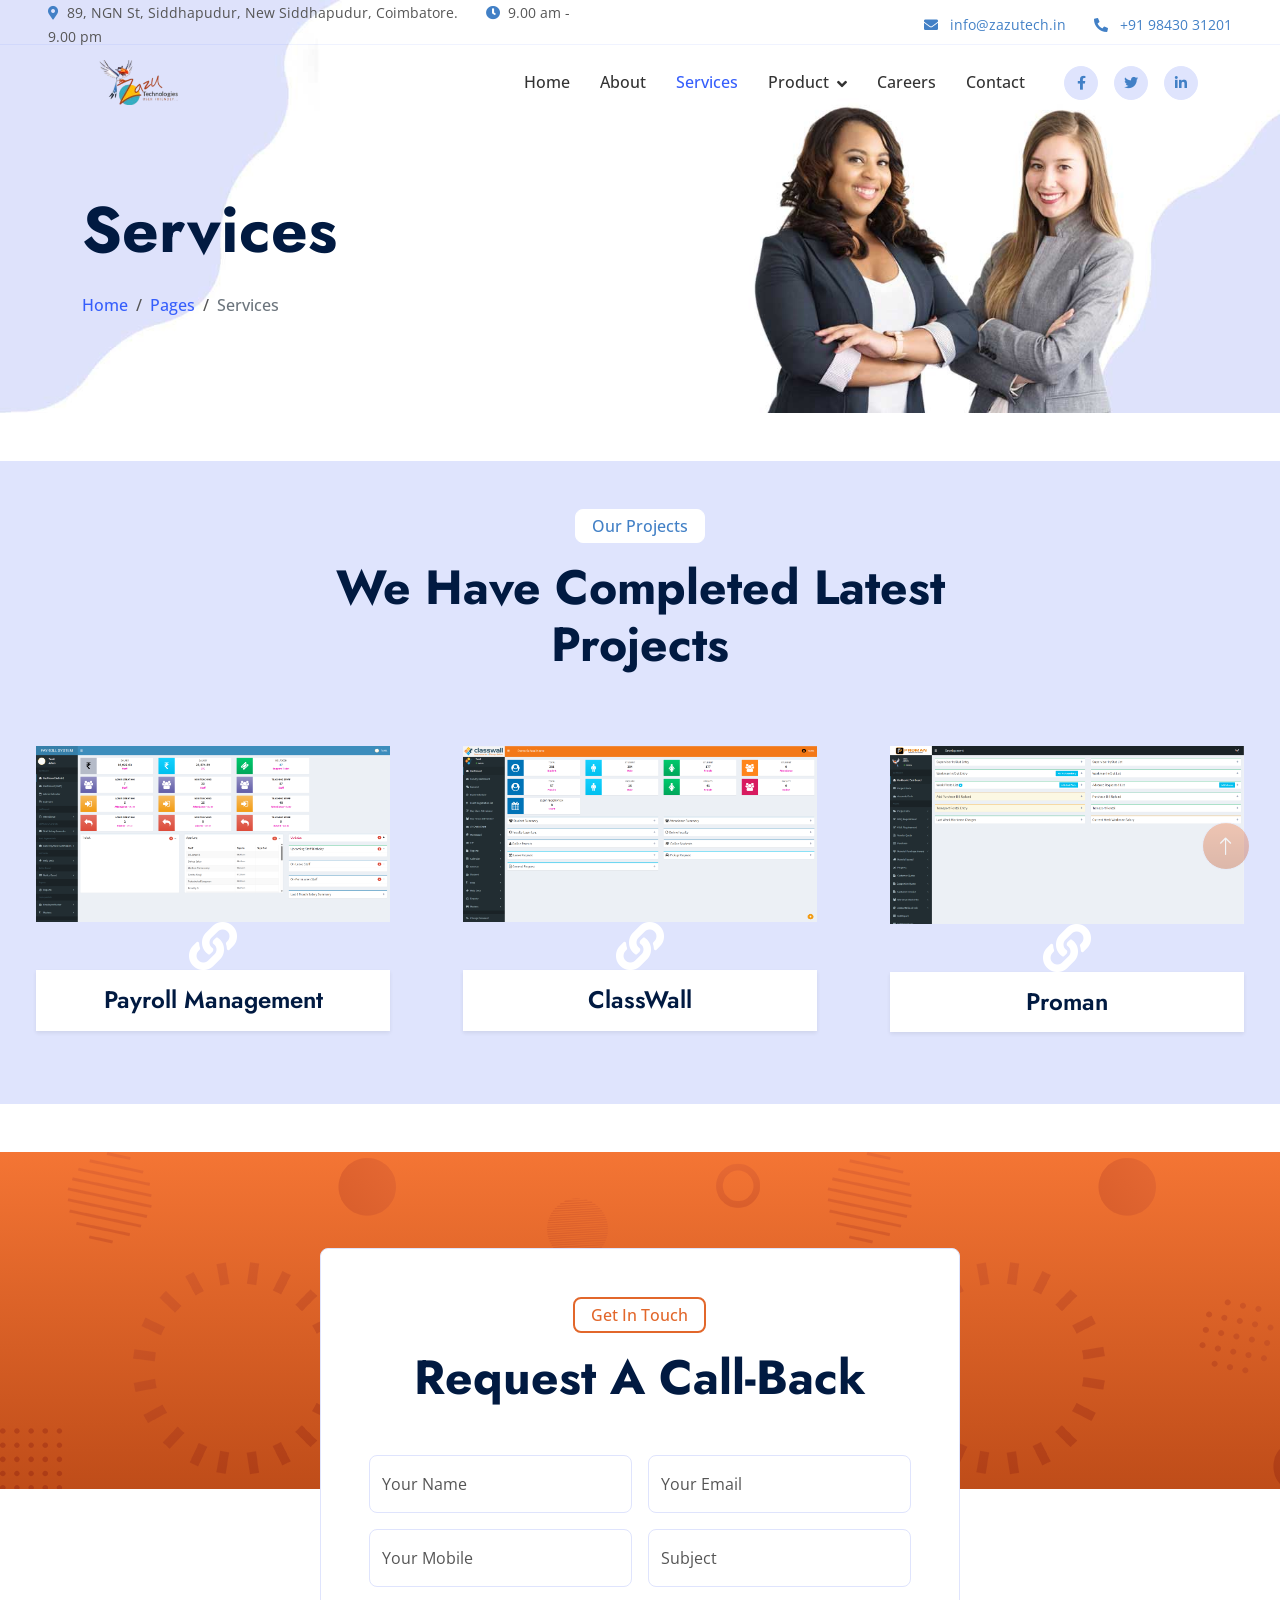
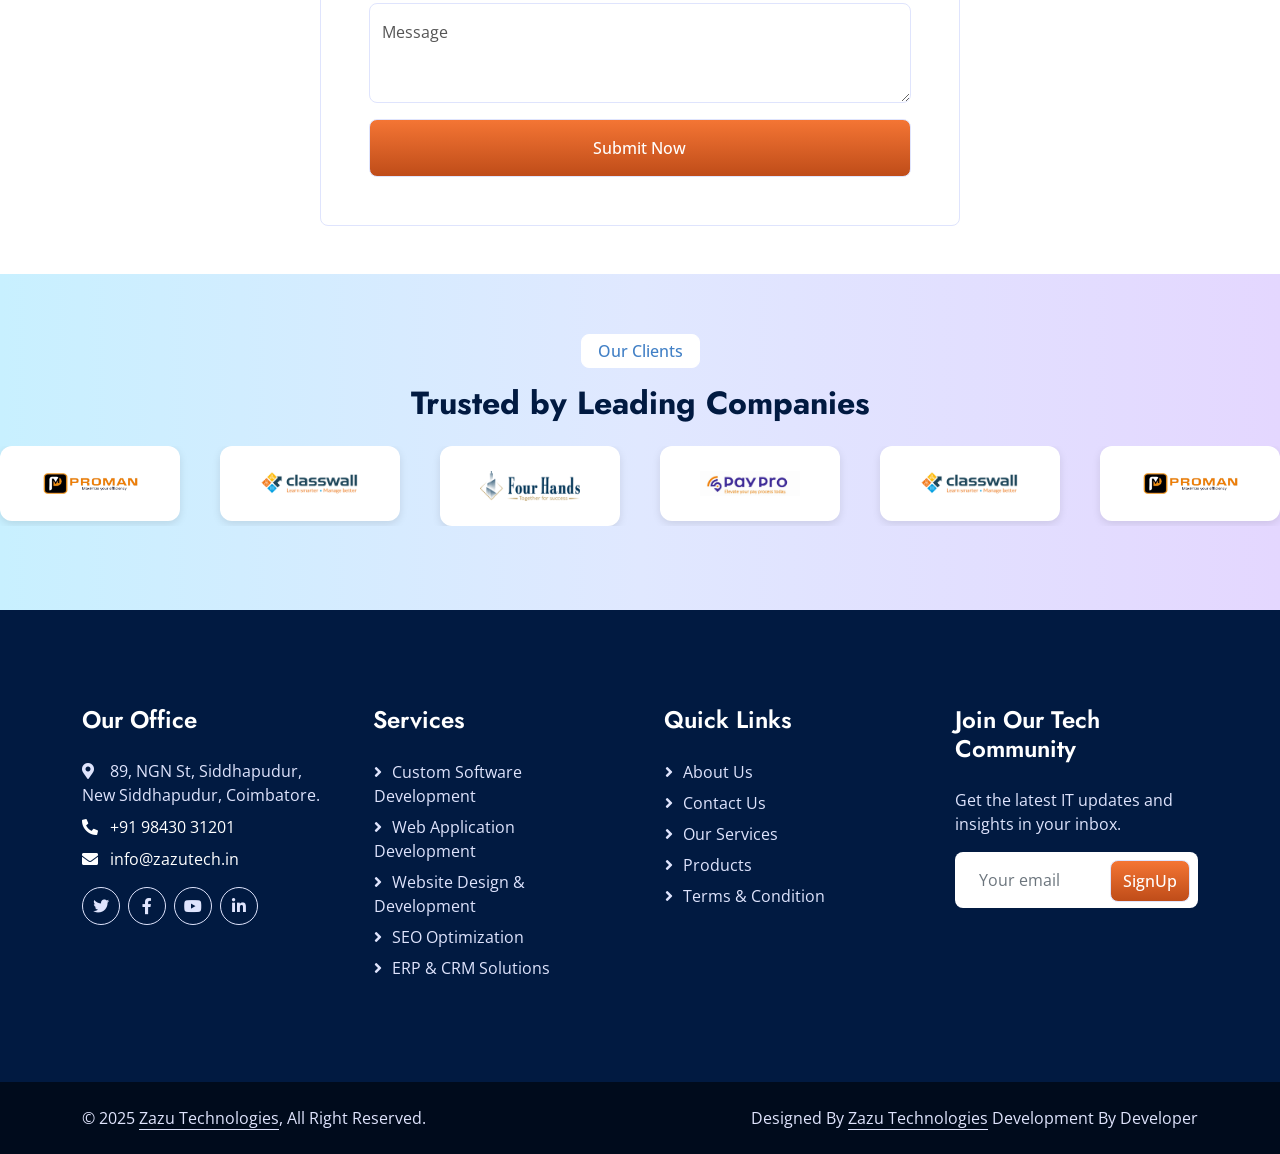
<file: service.html>
<!DOCTYPE html>
<html lang="en">

<head>
    <meta charset="utf-8">
    <title>Welcome to Zazu Technologies</title>
    <meta content="width=device-width, initial-scale=1.0" name="viewport">
    <meta content="" name="keywords">
    <meta content="" name="description">

    <!-- Favicon -->
    <link href="img/LOGO (2) - Copy.png" rel="icon">

    <!-- Google Web Fonts -->
    <link rel="preconnect" href="https://fonts.googleapis.com">
    <link rel="preconnect" href="https://fonts.gstatic.com" crossorigin>
    <link
        href="https://fonts.googleapis.com/css2?family=Jost:wght@500;600;700&family=Open+Sans:wght@400;500&display=swap"
        rel="stylesheet">

    <!-- Icon Font Stylesheet -->
    <link href="https://cdnjs.cloudflare.com/ajax/libs/font-awesome/5.10.0/css/all.min.css" rel="stylesheet">
    <link href="https://cdn.jsdelivr.net/npm/bootstrap-icons@1.4.1/font/bootstrap-icons.css" rel="stylesheet">

    <!-- Libraries Stylesheet -->
    <link href="lib/animate/animate.min.css" rel="stylesheet">
    <link href="lib/owlcarousel/assets/owl.carousel.min.css" rel="stylesheet">

    <!-- Customized Bootstrap Stylesheet -->
    <link href="css/bootstrap.min.css" rel="stylesheet">

    <!-- Template Stylesheet -->
    <link href="css/style.css" rel="stylesheet">

    <style>
        /* ==============================
       Shared Section Styling
    ============================== */
        .slider-section {
            background: linear-gradient(90deg, #c8f0ff 0%, #e0e8ff 50%, #e4d7ff 100%);
            padding: 60px 0;
        }

        .slider-title p {
            border: 1px solid #ffffff !important;
            background-color: #ffffff;
        }

        /* ==============================
       Logo Card Styling
    ============================== */
        .logo-card {
            background: #fff;
            border-radius: 12px;
            box-shadow: 0 3px 8px rgba(0, 0, 0, 0.1);
            padding: 25px 40px;
            display: flex;
            justify-content: center;
            align-items: center;
            transition: transform 0.4s ease, box-shadow 0.4s ease;
        }

        .logo-card img {
            max-height: 60px;
            width: auto;
            transition: transform 0.3s ease;
        }

        /* Hover Effects */
        .logo-card:hover {
            transform: translateY(-5px);
            box-shadow: 0 6px 15px rgba(0, 0, 0, 0.15);
        }

        .logo-card:hover img {
            transform: scale(1.05);
        }

        /* ==============================
       Responsive Adjustments
    ============================== */
        @media (max-width: 991.98px) {
            .slider-section {
                padding: 50px 20px;
            }

            .logo-card {
                padding: 20px 30px;
            }

            .logo-card img {
                max-height: 70px;
            }
        }

        @media (max-width: 767.98px) {
            .slider-section {
                padding: 40px 10px;
            }

            .logo-card {
                padding: 18px 25px;
                margin: 0 10px;
            }

            .logo-card img {
                max-height: 80px;
            }
        }

        @media (max-width: 480px) {
            .logo-card {
                padding: 15px 20px;
                border-radius: 10px;
            }

            .logo-card img {
                max-height: 85px;
            }
        }
    </style>
</head>

<body>
    <!-- Spinner Start -->
    <div id="spinner"
        class="show bg-white position-fixed translate-middle w-100 vh-100 top-50 start-50 d-flex align-items-center justify-content-center">
        <div class="spinner-border text-primary" role="status" style="width: 3rem; height: 3rem;"></div>
    </div>
    <!-- Spinner End -->

    <div class="container-fluid fixed-top px-0">

        <!-- Top Bar -->
        <div class="top-bar row gx-0 align-items-center d-none d-lg-flex">
            <div class="col-lg-6 px-5 text-start">
                <small><i class="fa fa-map-marker-alt text-primary me-2"></i>89, NGN St, Siddhapudur, New Siddhapudur,
                    Coimbatore.</small>
                <small class="ms-4"><i class="fa fa-clock text-primary me-2"></i>9.00 am - 9.00 pm</small>
            </div>
            <div class="col-lg-6 px-5 text-end">
                <small><i class="fa fa-envelope text-primary me-2"></i>
                    <a href="mailto:info@zazutech.in" class="text-primary text-decoration-none">info@zazutech.in</a>
                </small>
                <small class="ms-4"><i class="fa fa-phone-alt text-primary me-2"></i>
                    <a href="tel:+919843031201" class="text-primary text-decoration-none">+91 98430 31201</a>
                </small>
            </div>
        </div>

        <!-- Navbar -->
        <div class="container">
            <nav class="navbar navbar-expand-lg navbar-light py-lg-0">
                <a href="index.html" class="navbar-brand ms-4 ms-lg-0">
                    <img src="img/logo.png" alt="logo" class="img-fluid" style="height:45px;">
                </a>
                <button type="button" class="navbar-toggler me-4" data-bs-toggle="collapse"
                    data-bs-target="#navbarCollapse">
                    <span class="navbar-toggler-icon"></span>
                </button>

                <div class="collapse navbar-collapse" id="navbarCollapse">
                    <div class="navbar-nav ms-auto p-4 p-lg-0">
                        <a href="index.html" class="nav-item nav-link">Home</a>
                        <a href="about.html" class="nav-item nav-link">About</a>
                        <a href="service.html" class="nav-item nav-link active">Services</a>

                        <!-- Mega Menu Start -->
                        <div class="nav-item dropdown position-static">
                            <a href="#" class="nav-link dropdown-toggle" data-bs-toggle="dropdown">Product</a>
                            <div class="dropdown-menu w-100 mt-0 border-0 rounded-0 shadow p-4 mega-menu">
                                <div class="row g-4">
                                    <!-- Column 1 -->
                                    <h3 class="mb-0 text-center">Our Products</h3>
                                    <div class="col-md-4">
                                        <h6 class="mb-3">ERP</h6>
                                        <a href="school_managment.html" class="dropdown-item">School Management</a>
                                        <a href="#" class="dropdown-item">Payroll Management</a>
                                    </div>
                                    <!--  Column 2  -->
                                    <div class="col-md-4">
                                        <h6 class="mb-3">CRM</h6>
                                        <a href="#" class="dropdown-item">Courier Management</a>
                                        <a href="#" class="dropdown-item">Proman ERP</a>

                                    </div>
                                    <!--  Column 4  -->
                                    <div class="col-md-4">
                                        <h6 class="mb-3">Other</h6>
                                        <a href="#" class="dropdown-item">Property Management</a>
                                        <a href="#" class="dropdown-item">Production Management</a>
                                    </div>
                                </div>
                            </div>
                        </div>
                        <!-- Mega Menu End -->
                        <a href="careers.html" class="nav-item nav-link">Careers</a>
                        <a href="contact.html" class="nav-item nav-link">Contact</a>
                    </div>

                    <!-- Social Icons -->
                    <div class="d-none d-lg-flex ms-2">
                        <a class="btn btn-light btn-sm-square rounded-circle ms-3" href="#">
                            <small class="fab fa-facebook-f text-primary"></small>
                        </a>
                        <a class="btn btn-light btn-sm-square rounded-circle ms-3" href="#">
                            <small class="fab fa-twitter text-primary"></small>
                        </a>
                        <a class="btn btn-light btn-sm-square rounded-circle ms-3" href="#">
                            <small class="fab fa-linkedin-in text-primary"></small>
                        </a>
                    </div>
                </div>
            </nav>
        </div>
    </div>
    <!-- Navbar End -->

    <!-- Page Header Start -->
    <div class="container-fluid page-header mb-5 wow fadeIn" data-wow-delay="0.1s">
        <div class="container">
            <h1 class="display-3 mb-4 animated slideInDown">Services</h1>
            <nav aria-label="breadcrumb animated slideInDown">
                <ol class="breadcrumb mb-0">
                    <li class="breadcrumb-item"><a href="index.html">Home</a></li>
                    <li class="breadcrumb-item"><a href="#">Pages</a></li>
                    <li class="breadcrumb-item active" aria-current="page">Services</li>
                </ol>
            </nav>
        </div>
    </div>
    <!-- Page Header End -->
     
    <!-- Projects Start -->
    <div class="container-fluid py-5 bg-light">
        <div class="text-center mx-auto wow fadeInUp" data-wow-delay="0.1s" style="max-width: 700px;">
            <p class="d-inline-block border rounded text-primary fw-semi-bold py-1 px-3"
                style="border: 1px solid #ffffff !important; background-color: #ffffff;">Our Projects</p>
            <h1 class="display-5 mb-5">We Have Completed Latest Projects</h1>
        </div>

        <div class="owl-carousel project-carousel wow fadeInUp " data-wow-delay="0.3s">
            <div class="project-item position-relative p-4">
                <img class="img-fluid w-100" src="img/classwall_screen.png" alt="">
                <div class="project-overlay d-flex align-items-center justify-content-center">
                    <a href="#"><i class="fa fa-link fa-3x text-white"></i></a>
                </div>
                <div class="text-center bg-white py-3 shadow-sm">
                    <h4 class="mb-0">ClassWall</h4>
                </div>
            </div>

            <div class="project-item position-relative p-4">
                <img class="img-fluid w-100" src="img/proman_screen.png" alt="">
                <div class="project-overlay d-flex align-items-center justify-content-center">
                    <a href="#"><i class="fa fa-link fa-3x text-white"></i></a>
                </div>
                <div class="text-center bg-white py-3 shadow-sm">
                    <h4 class="mb-0">Proman</h4>
                </div>
            </div>

            <div class="project-item position-relative p-4">
                <img class="img-fluid w-100" src="img/payroll_Screen.png" alt="">
                <div class="project-overlay d-flex align-items-center justify-content-center">
                    <a href="#"><i class="fa fa-link fa-3x text-white"></i></a>
                </div>
                <div class="text-center bg-white py-3 shadow-sm">
                    <h4 class="mb-0">Payroll Management</h4>
                </div>
            </div>
        </div>
    </div>
    <!-- Projects End -->





    <!-- Callback Start -->
    <div class="container-fluid callback my-5 pt-5">
        <div class="container pt-5">
            <div class="row justify-content-center">
                <div class="col-lg-7">
                    <div class="bg-white border rounded p-4 p-sm-5 wow fadeInUp" data-wow-delay="0.5s">
                        <div class="text-center mx-auto wow fadeInUp" data-wow-delay="0.1s" style="max-width: 600px;">
                            <p class="d-inline-block border rounded text-primary fw-semi-bold py-1 px-3"
                                style="color: #e2672b !important; border: 2px solid #e2672b !important; background-color: #ffffff;">
                                Get In Touch
                            </p>
                            <h1 class="display-5 mb-5">Request A Call-Back</h1>
                        </div>
                        <div class="row g-3">
                            <div class="col-sm-6">
                                <div class="form-floating">
                                    <input type="text" class="form-control" id="name" placeholder="Your Name">
                                    <label for="name">Your Name</label>
                                </div>
                            </div>
                            <div class="col-sm-6">
                                <div class="form-floating">
                                    <input type="email" class="form-control" id="mail" placeholder="Your Email">
                                    <label for="mail">Your Email</label>
                                </div>
                            </div>
                            <div class="col-sm-6">
                                <div class="form-floating">
                                    <input type="text" class="form-control" id="mobile" placeholder="Your Mobile">
                                    <label for="mobile">Your Mobile</label>
                                </div>
                            </div>
                            <div class="col-sm-6">
                                <div class="form-floating">
                                    <input type="text" class="form-control" id="subject" placeholder="Subject">
                                    <label for="subject">Subject</label>
                                </div>
                            </div>
                            <div class="col-12">
                                <div class="form-floating">
                                    <textarea class="form-control" placeholder="Leave a message here" id="message"
                                        style="height: 100px"></textarea>
                                    <label for="message">Message</label>
                                </div>
                            </div>
                            <div class="col-12 text-center">
                                <button class="btn btn-primary w-100 py-3" type="submit">Submit Now</button>
                            </div>
                        </div>
                    </div>
                </div>
            </div>
        </div>
    </div>
    <!-- Callback End -->




    <!-- ==============================
     Clients Section
============================== -->
    <div class="container-fluid slider-section">
        <div class="text-center mb-4 slider-title">
            <p class="d-inline-block border rounded text-primary fw-semi-bold py-1 px-3">Our Clients</p>
            <h2 class="fw-bold">Trusted by Leading Companies</h2>
        </div>

        <div class="owl-carousel logo-carousel pb-4">
            <div class="logo-card"><img src="img/logo - Copy.png" alt="Client 1"></div>
            <div class="logo-card"><img src="img/Classwall-VS.png" alt="Client 2"></div>
            <div class="logo-card"><img src="img/fourhands.png" alt="Client 3"></div>
            <div class="logo-card"><img src="img/paypro.png" alt="Client 4"></div>
            <div class="logo-card"><img src="img/Classwall-VS.png" alt="Client 5"></div>
        </div>
    </div>


    <!-- Footer Start -->
    <div class="container-fluid bg-dark text-light footer py-5 wow fadeIn" data-wow-delay="0.1s">
        <div class="container py-5">
            <div class="row g-5">
                <div class="col-lg-3 col-md-6">
                    <h4 class="text-white mb-4">Our Office</h4>
                    <p class="mb-2"><i class="fa fa-map-marker-alt me-3"></i>89, NGN St, Siddhapudur, New
                        Siddhapudur,
                        Coimbatore.</p>
                    <p class="mb-2">
                        <i class="fa fa-phone-alt me-2 text-white"></i>
                        <a href="tel:+919843031201" class="text-white text-decoration-none">+91 98430 31201</a>
                    </p>
                    <p class="mb-2">
                        <i class="fa fa-envelope me-2 text-white"></i>
                        <a href="mailto:info@zazutech.in" class="text-white text-decoration-none">info@zazutech.in</a>
                    </p>

                    <div class="d-flex pt-2">
                        <a class="btn btn-square btn-outline-light rounded-circle me-2" href=""><i
                                class="fab fa-twitter"></i></a>
                        <a class="btn btn-square btn-outline-light rounded-circle me-2" href=""><i
                                class="fab fa-facebook-f"></i></a>
                        <a class="btn btn-square btn-outline-light rounded-circle me-2" href=""><i
                                class="fab fa-youtube"></i></a>
                        <a class="btn btn-square btn-outline-light rounded-circle me-2" href=""><i
                                class="fab fa-linkedin-in"></i></a>
                    </div>
                </div>
                <div class="col-lg-3 col-md-6">
                    <h4 class="text-white mb-4">Services</h4>
                    <a class="btn btn-link" href="">Custom Software Development</a>
                    <a class="btn btn-link" href="">Web Application Development</a>
                    <a class="btn btn-link" href="">Website Design & Development</a>
                    <a class="btn btn-link" href="">SEO Optimization</a>
                    <a class="btn btn-link" href="">ERP & CRM Solutions</a>
                </div>
                <div class="col-lg-3 col-md-6">
                    <h4 class="text-white mb-4">Quick Links</h4>
                    <a class="btn btn-link" href="">About Us</a>
                    <a class="btn btn-link" href="">Contact Us</a>
                    <a class="btn btn-link" href="">Our Services</a>
                    <a class="btn btn-link" href="">Products</a>
                    <a class="btn btn-link" href="">Terms & Condition</a>
                </div>
                <div class="col-lg-3 col-md-6">
                    <h4 class="text-white mb-4">Join Our Tech Community</h4>
                    <p>Get the latest IT updates and insights in your inbox.</p>


                    <div class="position-relative w-100">
                        <form action="" method="post">
                            <input class="form-control bg-white border-0 w-100 py-3 ps-4 pe-5" type="email"
                                placeholder="Your email">
                            <button type="submit"
                                class="btn btn-primary py-2 position-absolute top-0 end-0 mt-2 me-2">SignUp</button>
                        </form>
                    </div>
                </div>
            </div>
        </div>
    </div>
    <!-- Footer End -->



    <!-- Copyright Start -->
    <div class="container-fluid copyright py-4">
        <div class="container">
            <div class="row">
                <div class="col-md-6 text-center text-md-start mb-3 mb-md-0">
                    &copy; 2025 <a class="border-bottom" href="#">Zazu Technologies</a>, All Right Reserved.
                </div>
                <div class="col-md-6 text-center text-md-end">
                    Designed By <a class="border-bottom" href="https://zazutech.in/">Zazu Technologies</a> Development
                    By
                    <a href="https://zazutech.in/">Developer</a>
                </div>
            </div>
        </div>
    </div>
    <!-- Copyright End -->

    <!-- Back to Top -->
    <a href="#" class="btn btn-lg btn-primary btn-lg-square rounded-circle back-to-top"><i
            class="bi bi-arrow-up"></i></a>


    <!-- JavaScript Libraries -->
    <script src="https://code.jquery.com/jquery-3.4.1.min.js"></script>
    <script src="https://cdn.jsdelivr.net/npm/bootstrap@5.0.0/dist/js/bootstrap.bundle.min.js"></script>
    <script src="lib/wow/wow.min.js"></script>
    <script src="lib/easing/easing.min.js"></script>
    <script src="lib/waypoints/waypoints.min.js"></script>
    <script src="lib/owlcarousel/owl.carousel.min.js"></script>
    <script src="lib/counterup/counterup.min.js"></script>

    <!-- Template Javascript -->
    <script src="js/main.js"></script>
    <!-- Owl Carousel JS Initialization -->


    <script>
        $(document).ready(function () {
            $(".logo-carousel").owlCarousel({
                loop: true,
                margin: 40,
                autoplay: true,
                autoplayTimeout: 2000,
                autoplaySpeed: 1200,
                autoplayHoverPause: false,
                smartSpeed: 800,
                dots: false,
                nav: false,
                responsive: {
                    0: { items: 2 },
                    576: { items: 3 },
                    768: { items: 4 },
                    992: { items: 5 },
                    1200: { items: 6 }
                }
            });
        });
    </script>
</body>

</html>
</file>
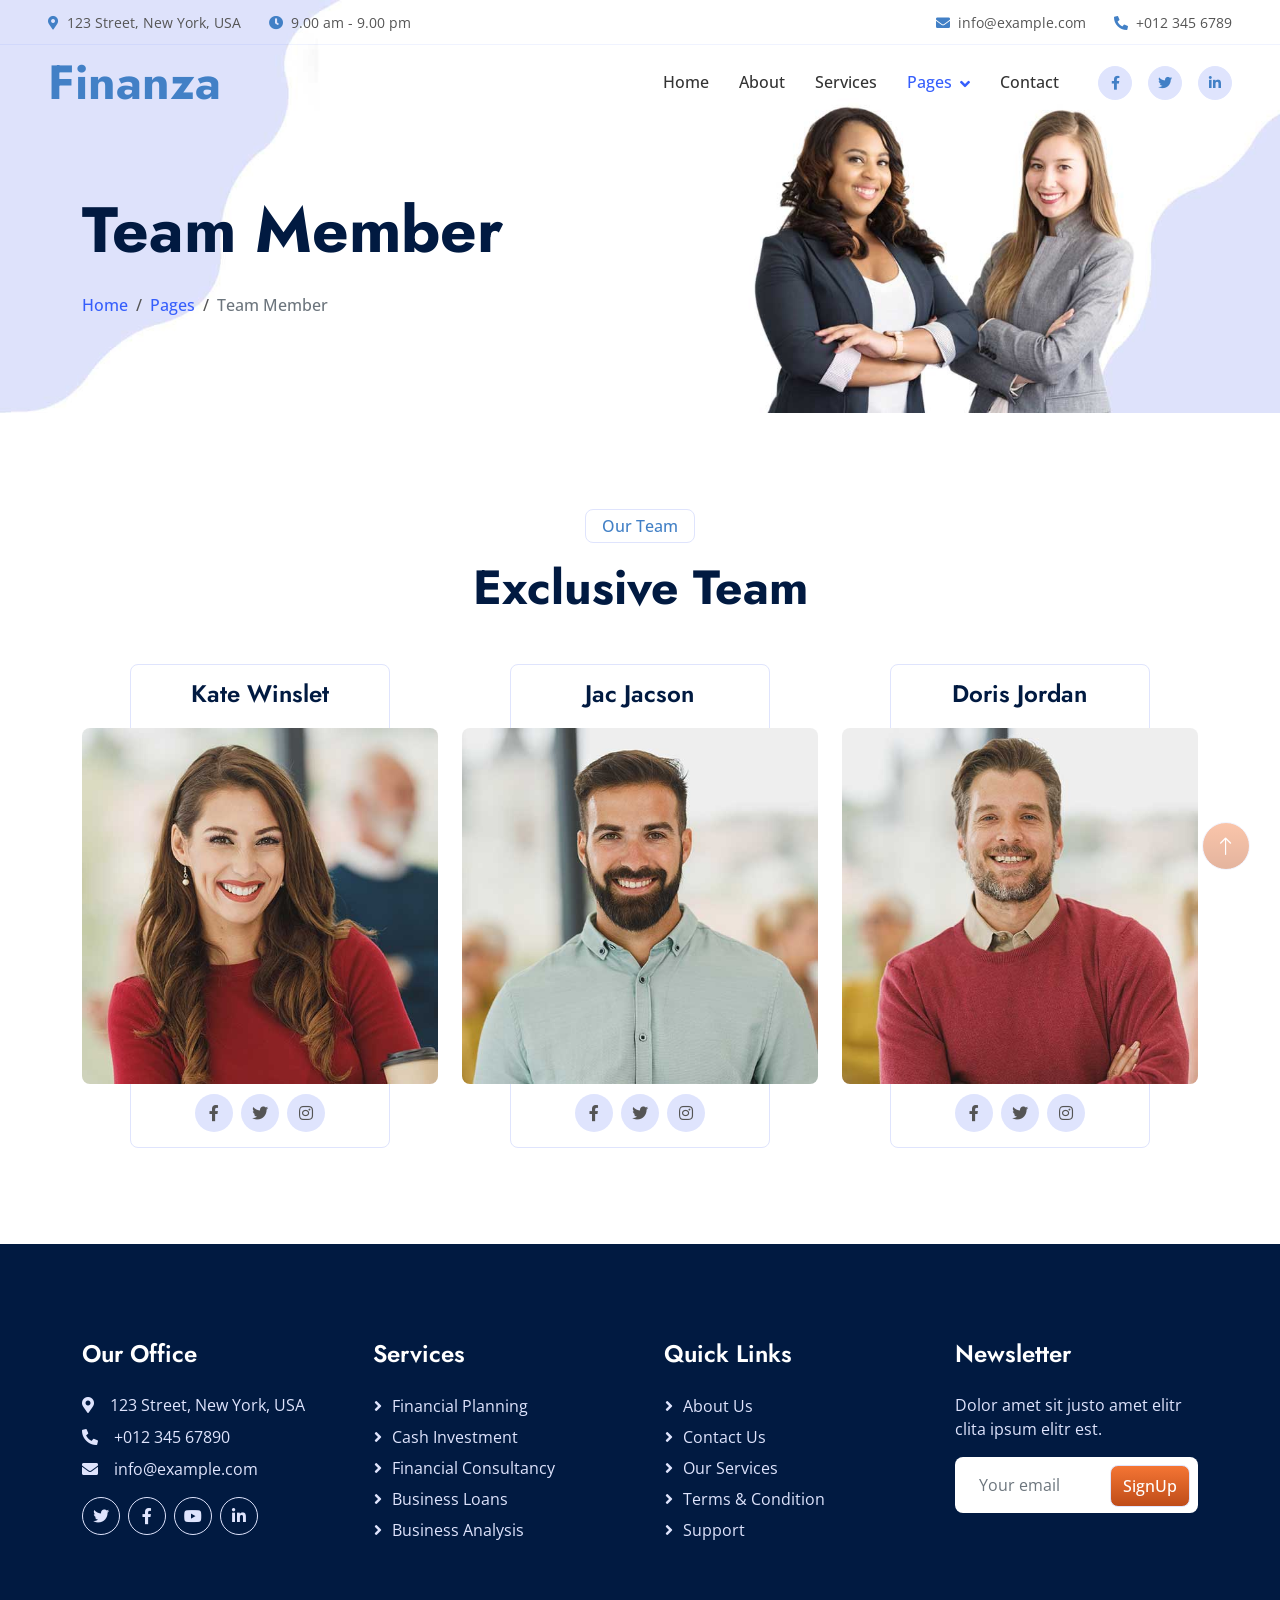
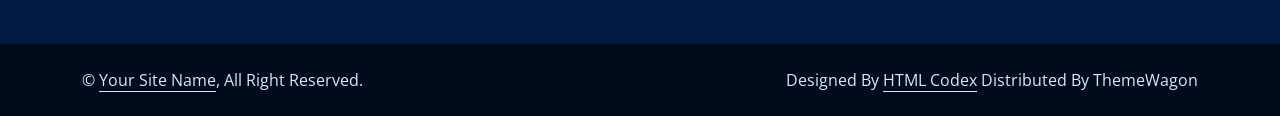
<file: team.html>
<!DOCTYPE html>
<html lang="en">

<head>
    <meta charset="utf-8">
    <title>Finanza - Financial Services Website Template</title>
    <meta content="width=device-width, initial-scale=1.0" name="viewport">
    <meta content="" name="keywords">
    <meta content="" name="description">

    <!-- Favicon -->
    <link href="img/favicon.ico" rel="icon">

    <!-- Google Web Fonts -->
    <link rel="preconnect" href="https://fonts.googleapis.com">
    <link rel="preconnect" href="https://fonts.gstatic.com" crossorigin>
    <link
        href="https://fonts.googleapis.com/css2?family=Jost:wght@500;600;700&family=Open+Sans:wght@400;500&display=swap"
        rel="stylesheet">

    <!-- Icon Font Stylesheet -->
    <link href="https://cdnjs.cloudflare.com/ajax/libs/font-awesome/5.10.0/css/all.min.css" rel="stylesheet">
    <link href="https://cdn.jsdelivr.net/npm/bootstrap-icons@1.4.1/font/bootstrap-icons.css" rel="stylesheet">

    <!-- Libraries Stylesheet -->
    <link href="lib/animate/animate.min.css" rel="stylesheet">
    <link href="lib/owlcarousel/assets/owl.carousel.min.css" rel="stylesheet">

    <!-- Customized Bootstrap Stylesheet -->
    <link href="css/bootstrap.min.css" rel="stylesheet">

    <!-- Template Stylesheet -->
    <link href="css/style.css" rel="stylesheet">
</head>

<body>
    <!-- Spinner Start -->
    <div id="spinner"
        class="show bg-white position-fixed translate-middle w-100 vh-100 top-50 start-50 d-flex align-items-center justify-content-center">
        <div class="spinner-border text-primary" role="status" style="width: 3rem; height: 3rem;"></div>
    </div>
    <!-- Spinner End -->


    <!-- Navbar Start -->
    <div class="container-fluid fixed-top px-0 wow fadeIn" data-wow-delay="0.1s">
        <div class="top-bar row gx-0 align-items-center d-none d-lg-flex">
            <div class="col-lg-6 px-5 text-start">
                <small><i class="fa fa-map-marker-alt text-primary me-2"></i>123 Street, New York, USA</small>
                <small class="ms-4"><i class="fa fa-clock text-primary me-2"></i>9.00 am - 9.00 pm</small>
            </div>
            <div class="col-lg-6 px-5 text-end">
                <small><i class="fa fa-envelope text-primary me-2"></i>info@example.com</small>
                <small class="ms-4"><i class="fa fa-phone-alt text-primary me-2"></i>+012 345 6789</small>
            </div>
        </div>

        <nav class="navbar navbar-expand-lg navbar-light py-lg-0 px-lg-5 wow fadeIn" data-wow-delay="0.1s">
            <a href="index.html" class="navbar-brand ms-4 ms-lg-0">
                <h1 class="display-5 text-primary m-0">Finanza</h1>
            </a>
            <button type="button" class="navbar-toggler me-4" data-bs-toggle="collapse"
                data-bs-target="#navbarCollapse">
                <span class="navbar-toggler-icon"></span>
            </button>
            <div class="collapse navbar-collapse" id="navbarCollapse">
                <div class="navbar-nav ms-auto p-4 p-lg-0">
                    <a href="index.html" class="nav-item nav-link">Home</a>
                    <a href="about.html" class="nav-item nav-link">About</a>
                    <a href="service.html" class="nav-item nav-link">Services</a>
                    <div class="nav-item dropdown">
                        <a href="#" class="nav-link dropdown-toggle active" data-bs-toggle="dropdown">Pages</a>
                        <div class="dropdown-menu border-light m-0">
                            <a href="project.html" class="dropdown-item">Projects</a>
                            <a href="feature.html" class="dropdown-item">Features</a>
                            <a href="team.html" class="dropdown-item active">Team Member</a>
                            <a href="testimonial.html" class="dropdown-item">Testimonial</a>
                            <a href="404.html" class="dropdown-item">404 Page</a>
                        </div>
                    </div>
                    <a href="contact.html" class="nav-item nav-link">Contact</a>
                </div>
                <div class="d-none d-lg-flex ms-2">
                    <a class="btn btn-light btn-sm-square rounded-circle ms-3" href="">
                        <small class="fab fa-facebook-f text-primary"></small>
                    </a>
                    <a class="btn btn-light btn-sm-square rounded-circle ms-3" href="">
                        <small class="fab fa-twitter text-primary"></small>
                    </a>
                    <a class="btn btn-light btn-sm-square rounded-circle ms-3" href="">
                        <small class="fab fa-linkedin-in text-primary"></small>
                    </a>
                </div>
            </div>
        </nav>
    </div>
    <!-- Navbar End -->


    <!-- Page Header Start -->
    <div class="container-fluid page-header mb-5 wow fadeIn" data-wow-delay="0.1s">
        <div class="container">
            <h1 class="display-3 mb-4 animated slideInDown">Team Member</h1>
            <nav aria-label="breadcrumb animated slideInDown">
                <ol class="breadcrumb mb-0">
                    <li class="breadcrumb-item"><a href="#">Home</a></li>
                    <li class="breadcrumb-item"><a href="#">Pages</a></li>
                    <li class="breadcrumb-item active" aria-current="page">Team Member</li>
                </ol>
            </nav>
        </div>
    </div>
    <!-- Page Header End -->


    <!-- Team Start -->
    <div class="container-xxl py-5">
        <div class="container">
            <div class="text-center mx-auto wow fadeInUp" data-wow-delay="0.1s" style="max-width: 600px;">
                <p class="d-inline-block border rounded text-primary fw-semi-bold py-1 px-3">Our Team</p>
                <h1 class="display-5 mb-5">Exclusive Team</h1>
            </div>
            <div class="row g-4">
                <div class="col-lg-4 col-md-6 wow fadeInUp" data-wow-delay="0.1s">
                    <div class="team-item">
                        <img class="img-fluid rounded" src="img/team-1.jpg" alt="">
                        <div class="team-text">
                            <h4 class="mb-0">Kate Winslet</h4>
                            <div class="team-social d-flex">
                                <a class="btn btn-square rounded-circle mx-1" href=""><i
                                        class="fab fa-facebook-f"></i></a>
                                <a class="btn btn-square rounded-circle mx-1" href=""><i class="fab fa-twitter"></i></a>
                                <a class="btn btn-square rounded-circle mx-1" href=""><i
                                        class="fab fa-instagram"></i></a>
                            </div>
                        </div>
                    </div>
                </div>
                <div class="col-lg-4 col-md-6 wow fadeInUp" data-wow-delay="0.3s">
                    <div class="team-item">
                        <img class="img-fluid rounded" src="img/team-2.jpg" alt="">
                        <div class="team-text">
                            <h4 class="mb-0">Jac Jacson</h4>
                            <div class="team-social d-flex">
                                <a class="btn btn-square rounded-circle mx-1" href=""><i
                                        class="fab fa-facebook-f"></i></a>
                                <a class="btn btn-square rounded-circle mx-1" href=""><i class="fab fa-twitter"></i></a>
                                <a class="btn btn-square rounded-circle mx-1" href=""><i
                                        class="fab fa-instagram"></i></a>
                            </div>
                        </div>
                    </div>
                </div>
                <div class="col-lg-4 col-md-6 wow fadeInUp" data-wow-delay="0.5s">
                    <div class="team-item">
                        <img class="img-fluid rounded" src="img/team-3.jpg" alt="">
                        <div class="team-text">
                            <h4 class="mb-0">Doris Jordan</h4>
                            <div class="team-social d-flex">
                                <a class="btn btn-square rounded-circle mx-1" href=""><i
                                        class="fab fa-facebook-f"></i></a>
                                <a class="btn btn-square rounded-circle mx-1" href=""><i class="fab fa-twitter"></i></a>
                                <a class="btn btn-square rounded-circle mx-1" href=""><i
                                        class="fab fa-instagram"></i></a>
                            </div>
                        </div>
                    </div>
                </div>
            </div>
        </div>
    </div>
    <!-- Team End -->


    <!-- Footer Start -->
    <div class="container-fluid bg-dark text-light footer mt-5 py-5 wow fadeIn" data-wow-delay="0.1s">
        <div class="container py-5">
            <div class="row g-5">
                <div class="col-lg-3 col-md-6">
                    <h4 class="text-white mb-4">Our Office</h4>
                    <p class="mb-2"><i class="fa fa-map-marker-alt me-3"></i>123 Street, New York, USA</p>
                    <p class="mb-2"><i class="fa fa-phone-alt me-3"></i>+012 345 67890</p>
                    <p class="mb-2"><i class="fa fa-envelope me-3"></i>info@example.com</p>
                    <div class="d-flex pt-2">
                        <a class="btn btn-square btn-outline-light rounded-circle me-2" href=""><i
                                class="fab fa-twitter"></i></a>
                        <a class="btn btn-square btn-outline-light rounded-circle me-2" href=""><i
                                class="fab fa-facebook-f"></i></a>
                        <a class="btn btn-square btn-outline-light rounded-circle me-2" href=""><i
                                class="fab fa-youtube"></i></a>
                        <a class="btn btn-square btn-outline-light rounded-circle me-2" href=""><i
                                class="fab fa-linkedin-in"></i></a>
                    </div>
                </div>
                <div class="col-lg-3 col-md-6">
                    <h4 class="text-white mb-4">Services</h4>
                    <a class="btn btn-link" href="">Financial Planning</a>
                    <a class="btn btn-link" href="">Cash Investment</a>
                    <a class="btn btn-link" href="">Financial Consultancy</a>
                    <a class="btn btn-link" href="">Business Loans</a>
                    <a class="btn btn-link" href="">Business Analysis</a>
                </div>
                <div class="col-lg-3 col-md-6">
                    <h4 class="text-white mb-4">Quick Links</h4>
                    <a class="btn btn-link" href="">About Us</a>
                    <a class="btn btn-link" href="">Contact Us</a>
                    <a class="btn btn-link" href="">Our Services</a>
                    <a class="btn btn-link" href="">Terms & Condition</a>
                    <a class="btn btn-link" href="">Support</a>
                </div>
                <div class="col-lg-3 col-md-6">
                    <h4 class="text-white mb-4">Newsletter</h4>
                    <p>Dolor amet sit justo amet elitr clita ipsum elitr est.</p>
                    <div class="position-relative w-100">
                        <input class="form-control bg-white border-0 w-100 py-3 ps-4 pe-5" type="text"
                            placeholder="Your email">
                        <button type="button"
                            class="btn btn-primary py-2 position-absolute top-0 end-0 mt-2 me-2">SignUp</button>
                    </div>
                </div>
            </div>
        </div>
    </div>
    <!-- Footer End -->


    <!-- Copyright Start -->
    <div class="container-fluid copyright py-4">
        <div class="container">
            <div class="row">
                <div class="col-md-6 text-center text-md-start mb-3 mb-md-0">
                    &copy; <a class="border-bottom" href="#">Your Site Name</a>, All Right Reserved.
                </div>
                <div class="col-md-6 text-center text-md-end">
                    <!--/*** This template is free as long as you keep the footer author’s credit link/attribution link/backlink. If you'd like to use the template without the footer author’s credit link/attribution link/backlink, you can purchase the Credit Removal License from "https://htmlcodex.com/credit-removal". Thank you for your support. ***/-->
                    Designed By <a class="border-bottom" href="https://htmlcodex.com">HTML Codex</a>  Distributed By <a
                    href="https://themewagon.com">ThemeWagon</a>
                </div>
            </div>
        </div>
    </div>
    <!-- Copyright End -->


    <!-- Back to Top -->
    <a href="#" class="btn btn-lg btn-primary btn-lg-square rounded-circle back-to-top"><i
            class="bi bi-arrow-up"></i></a>


    <!-- JavaScript Libraries -->
    <script src="https://code.jquery.com/jquery-3.4.1.min.js"></script>
    <script src="https://cdn.jsdelivr.net/npm/bootstrap@5.0.0/dist/js/bootstrap.bundle.min.js"></script>
    <script src="lib/wow/wow.min.js"></script>
    <script src="lib/easing/easing.min.js"></script>
    <script src="lib/waypoints/waypoints.min.js"></script>
    <script src="lib/owlcarousel/owl.carousel.min.js"></script>
    <script src="lib/counterup/counterup.min.js"></script>

    <!-- Template Javascript -->
    <script src="js/main.js"></script>
</body>

</html>
</file>
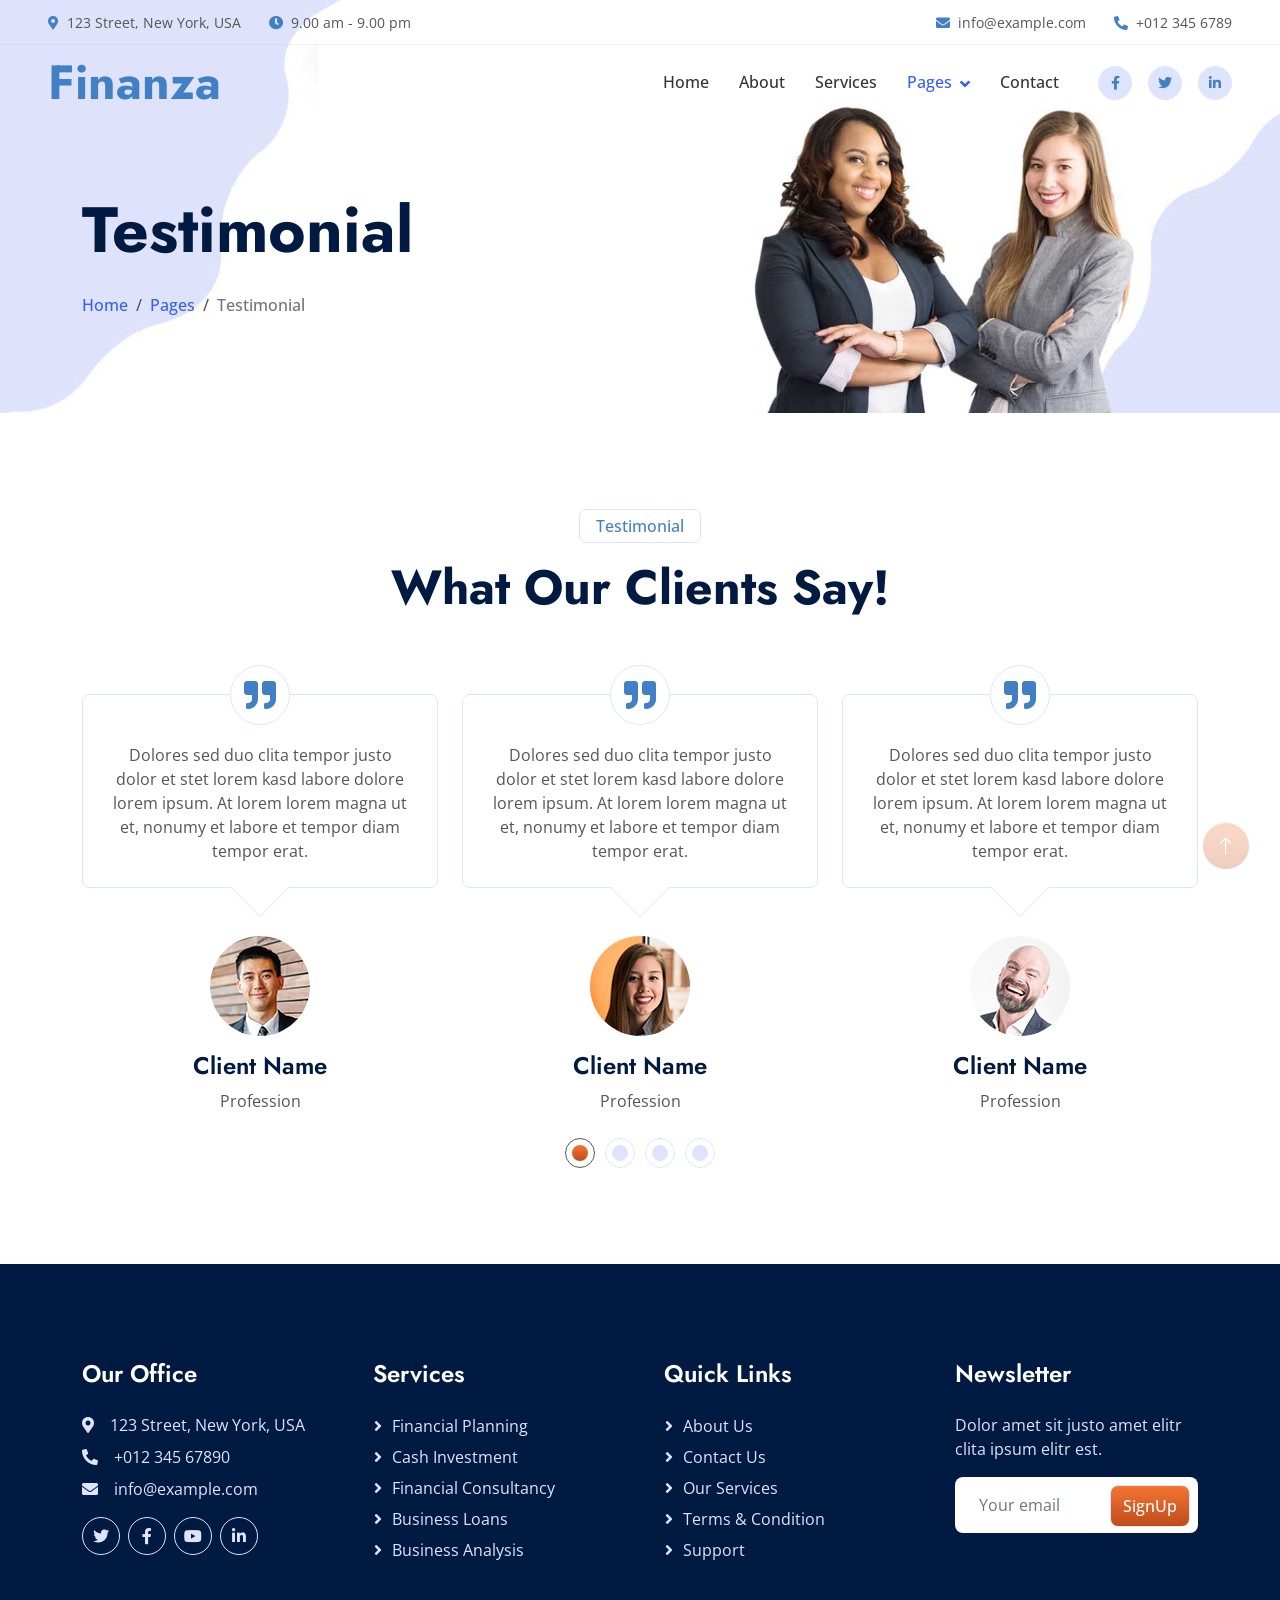
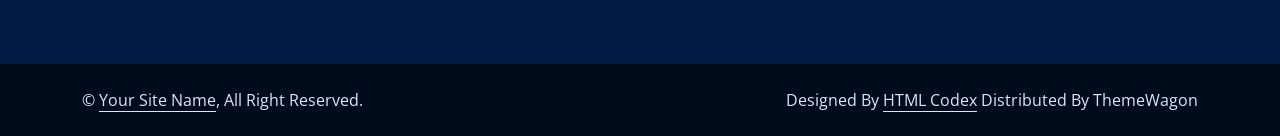
<file: testimonial.html>
<!DOCTYPE html>
<html lang="en">

<head>
    <meta charset="utf-8">
    <title>Finanza - Financial Services Website Template</title>
    <meta content="width=device-width, initial-scale=1.0" name="viewport">
    <meta content="" name="keywords">
    <meta content="" name="description">

    <!-- Favicon -->
    <link href="img/favicon.ico" rel="icon">

    <!-- Google Web Fonts -->
    <link rel="preconnect" href="https://fonts.googleapis.com">
    <link rel="preconnect" href="https://fonts.gstatic.com" crossorigin>
    <link
        href="https://fonts.googleapis.com/css2?family=Jost:wght@500;600;700&family=Open+Sans:wght@400;500&display=swap"
        rel="stylesheet">

    <!-- Icon Font Stylesheet -->
    <link href="https://cdnjs.cloudflare.com/ajax/libs/font-awesome/5.10.0/css/all.min.css" rel="stylesheet">
    <link href="https://cdn.jsdelivr.net/npm/bootstrap-icons@1.4.1/font/bootstrap-icons.css" rel="stylesheet">

    <!-- Libraries Stylesheet -->
    <link href="lib/animate/animate.min.css" rel="stylesheet">
    <link href="lib/owlcarousel/assets/owl.carousel.min.css" rel="stylesheet">

    <!-- Customized Bootstrap Stylesheet -->
    <link href="css/bootstrap.min.css" rel="stylesheet">

    <!-- Template Stylesheet -->
    <link href="css/style.css" rel="stylesheet">
</head>

<body>
    <!-- Spinner Start -->
    <div id="spinner"
        class="show bg-white position-fixed translate-middle w-100 vh-100 top-50 start-50 d-flex align-items-center justify-content-center">
        <div class="spinner-border text-primary" role="status" style="width: 3rem; height: 3rem;"></div>
    </div>
    <!-- Spinner End -->


    <!-- Navbar Start -->
    <div class="container-fluid fixed-top px-0 wow fadeIn" data-wow-delay="0.1s">
        <div class="top-bar row gx-0 align-items-center d-none d-lg-flex">
            <div class="col-lg-6 px-5 text-start">
                <small><i class="fa fa-map-marker-alt text-primary me-2"></i>123 Street, New York, USA</small>
                <small class="ms-4"><i class="fa fa-clock text-primary me-2"></i>9.00 am - 9.00 pm</small>
            </div>
            <div class="col-lg-6 px-5 text-end">
                <small><i class="fa fa-envelope text-primary me-2"></i>info@example.com</small>
                <small class="ms-4"><i class="fa fa-phone-alt text-primary me-2"></i>+012 345 6789</small>
            </div>
        </div>

        <nav class="navbar navbar-expand-lg navbar-light py-lg-0 px-lg-5 wow fadeIn" data-wow-delay="0.1s">
            <a href="index.html" class="navbar-brand ms-4 ms-lg-0">
                <h1 class="display-5 text-primary m-0">Finanza</h1>
            </a>
            <button type="button" class="navbar-toggler me-4" data-bs-toggle="collapse"
                data-bs-target="#navbarCollapse">
                <span class="navbar-toggler-icon"></span>
            </button>
            <div class="collapse navbar-collapse" id="navbarCollapse">
                <div class="navbar-nav ms-auto p-4 p-lg-0">
                    <a href="index.html" class="nav-item nav-link">Home</a>
                    <a href="about.html" class="nav-item nav-link">About</a>
                    <a href="service.html" class="nav-item nav-link">Services</a>
                    <div class="nav-item dropdown">
                        <a href="#" class="nav-link dropdown-toggle active" data-bs-toggle="dropdown">Pages</a>
                        <div class="dropdown-menu border-light m-0">
                            <a href="project.html" class="dropdown-item">Projects</a>
                            <a href="feature.html" class="dropdown-item">Features</a>
                            <a href="team.html" class="dropdown-item">Team Member</a>
                            <a href="testimonial.html" class="dropdown-item active">Testimonial</a>
                            <a href="404.html" class="dropdown-item">404 Page</a>
                        </div>
                    </div>
                    <a href="contact.html" class="nav-item nav-link">Contact</a>
                </div>
                <div class="d-none d-lg-flex ms-2">
                    <a class="btn btn-light btn-sm-square rounded-circle ms-3" href="">
                        <small class="fab fa-facebook-f text-primary"></small>
                    </a>
                    <a class="btn btn-light btn-sm-square rounded-circle ms-3" href="">
                        <small class="fab fa-twitter text-primary"></small>
                    </a>
                    <a class="btn btn-light btn-sm-square rounded-circle ms-3" href="">
                        <small class="fab fa-linkedin-in text-primary"></small>
                    </a>
                </div>
            </div>
        </nav>
    </div>
    <!-- Navbar End -->


    <!-- Page Header Start -->
    <div class="container-fluid page-header mb-5 wow fadeIn" data-wow-delay="0.1s">
        <div class="container">
            <h1 class="display-3 mb-4 animated slideInDown">Testimonial</h1>
            <nav aria-label="breadcrumb animated slideInDown">
                <ol class="breadcrumb mb-0">
                    <li class="breadcrumb-item"><a href="#">Home</a></li>
                    <li class="breadcrumb-item"><a href="#">Pages</a></li>
                    <li class="breadcrumb-item active" aria-current="page">Testimonial</li>
                </ol>
            </nav>
        </div>
    </div>
    <!-- Page Header End -->


    <!-- Testimonial Start -->
    <div class="container-xxl py-5">
        <div class="container">
            <div class="text-center mx-auto wow fadeInUp" data-wow-delay="0.1s" style="max-width: 600px;">
                <p class="d-inline-block border rounded text-primary fw-semi-bold py-1 px-3">Testimonial</p>
                <h1 class="display-5 mb-5">What Our Clients Say!</h1>
            </div>
            <div class="owl-carousel testimonial-carousel wow fadeInUp" data-wow-delay="0.3s">
                <div class="testimonial-item">
                    <div class="testimonial-text border rounded p-4 pt-5 mb-5">
                        <div class="btn-square bg-white border rounded-circle">
                            <i class="fa fa-quote-right fa-2x text-primary"></i>
                        </div>
                        Dolores sed duo clita tempor justo dolor et stet lorem kasd labore dolore lorem ipsum. At lorem
                        lorem magna ut et, nonumy et labore et tempor diam tempor erat.
                    </div>
                    <img class="rounded-circle mb-3" src="img/testimonial-1.jpg" alt="">
                    <h4>Client Name</h4>
                    <span>Profession</span>
                </div>
                <div class="testimonial-item">
                    <div class="testimonial-text border rounded p-4 pt-5 mb-5">
                        <div class="btn-square bg-white border rounded-circle">
                            <i class="fa fa-quote-right fa-2x text-primary"></i>
                        </div>
                        Dolores sed duo clita tempor justo dolor et stet lorem kasd labore dolore lorem ipsum. At lorem
                        lorem magna ut et, nonumy et labore et tempor diam tempor erat.
                    </div>
                    <img class="rounded-circle mb-3" src="img/testimonial-2.jpg" alt="">
                    <h4>Client Name</h4>
                    <span>Profession</span>
                </div>
                <div class="testimonial-item">
                    <div class="testimonial-text border rounded p-4 pt-5 mb-5">
                        <div class="btn-square bg-white border rounded-circle">
                            <i class="fa fa-quote-right fa-2x text-primary"></i>
                        </div>
                        Dolores sed duo clita tempor justo dolor et stet lorem kasd labore dolore lorem ipsum. At lorem
                        lorem magna ut et, nonumy et labore et tempor diam tempor erat.
                    </div>
                    <img class="rounded-circle mb-3" src="img/testimonial-3.jpg" alt="">
                    <h4>Client Name</h4>
                    <span>Profession</span>
                </div>
                <div class="testimonial-item">
                    <div class="testimonial-text border rounded p-4 pt-5 mb-5">
                        <div class="btn-square bg-white border rounded-circle">
                            <i class="fa fa-quote-right fa-2x text-primary"></i>
                        </div>
                        Dolores sed duo clita tempor justo dolor et stet lorem kasd labore dolore lorem ipsum. At lorem
                        lorem magna ut et, nonumy et labore et tempor diam tempor erat.
                    </div>
                    <img class="rounded-circle mb-3" src="img/testimonial-4.jpg" alt="">
                    <h4>Client Name</h4>
                    <span>Profession</span>
                </div>
            </div>
        </div>
    </div>
    <!-- Testimonial End -->


    <!-- Footer Start -->
    <div class="container-fluid bg-dark text-light footer mt-5 py-5 wow fadeIn" data-wow-delay="0.1s">
        <div class="container py-5">
            <div class="row g-5">
                <div class="col-lg-3 col-md-6">
                    <h4 class="text-white mb-4">Our Office</h4>
                    <p class="mb-2"><i class="fa fa-map-marker-alt me-3"></i>123 Street, New York, USA</p>
                    <p class="mb-2"><i class="fa fa-phone-alt me-3"></i>+012 345 67890</p>
                    <p class="mb-2"><i class="fa fa-envelope me-3"></i>info@example.com</p>
                    <div class="d-flex pt-2">
                        <a class="btn btn-square btn-outline-light rounded-circle me-2" href=""><i
                                class="fab fa-twitter"></i></a>
                        <a class="btn btn-square btn-outline-light rounded-circle me-2" href=""><i
                                class="fab fa-facebook-f"></i></a>
                        <a class="btn btn-square btn-outline-light rounded-circle me-2" href=""><i
                                class="fab fa-youtube"></i></a>
                        <a class="btn btn-square btn-outline-light rounded-circle me-2" href=""><i
                                class="fab fa-linkedin-in"></i></a>
                    </div>
                </div>
                <div class="col-lg-3 col-md-6">
                    <h4 class="text-white mb-4">Services</h4>
                    <a class="btn btn-link" href="">Financial Planning</a>
                    <a class="btn btn-link" href="">Cash Investment</a>
                    <a class="btn btn-link" href="">Financial Consultancy</a>
                    <a class="btn btn-link" href="">Business Loans</a>
                    <a class="btn btn-link" href="">Business Analysis</a>
                </div>
                <div class="col-lg-3 col-md-6">
                    <h4 class="text-white mb-4">Quick Links</h4>
                    <a class="btn btn-link" href="">About Us</a>
                    <a class="btn btn-link" href="">Contact Us</a>
                    <a class="btn btn-link" href="">Our Services</a>
                    <a class="btn btn-link" href="">Terms & Condition</a>
                    <a class="btn btn-link" href="">Support</a>
                </div>
                <div class="col-lg-3 col-md-6">
                    <h4 class="text-white mb-4">Newsletter</h4>
                    <p>Dolor amet sit justo amet elitr clita ipsum elitr est.</p>
                    <div class="position-relative w-100">
                        <input class="form-control bg-white border-0 w-100 py-3 ps-4 pe-5" type="text"
                            placeholder="Your email">
                        <button type="button"
                            class="btn btn-primary py-2 position-absolute top-0 end-0 mt-2 me-2">SignUp</button>
                    </div>
                </div>
            </div>
        </div>
    </div>
    <!-- Footer End -->


    <!-- Copyright Start -->
    <div class="container-fluid copyright py-4">
        <div class="container">
            <div class="row">
                <div class="col-md-6 text-center text-md-start mb-3 mb-md-0">
                    &copy; <a class="border-bottom" href="#">Your Site Name</a>, All Right Reserved.
                </div>
                <div class="col-md-6 text-center text-md-end">
                    <!--/*** This template is free as long as you keep the footer author’s credit link/attribution link/backlink. If you'd like to use the template without the footer author’s credit link/attribution link/backlink, you can purchase the Credit Removal License from "https://htmlcodex.com/credit-removal". Thank you for your support. ***/-->
                    Designed By <a class="border-bottom" href="https://htmlcodex.com">HTML Codex</a> Distributed By <a
                        href="https://themewagon.com">ThemeWagon</a>
                </div>
            </div>
        </div>
    </div>
    <!-- Copyright End -->


    <!-- Back to Top -->
    <a href="#" class="btn btn-lg btn-primary btn-lg-square rounded-circle back-to-top"><i
            class="bi bi-arrow-up"></i></a>


    <!-- JavaScript Libraries -->
    <script src="https://code.jquery.com/jquery-3.4.1.min.js"></script>
    <script src="https://cdn.jsdelivr.net/npm/bootstrap@5.0.0/dist/js/bootstrap.bundle.min.js"></script>
    <script src="lib/wow/wow.min.js"></script>
    <script src="lib/easing/easing.min.js"></script>
    <script src="lib/waypoints/waypoints.min.js"></script>
    <script src="lib/owlcarousel/owl.carousel.min.js"></script>
    <script src="lib/counterup/counterup.min.js"></script>

    <!-- Template Javascript -->
    <script src="js/main.js"></script>
</body>

</html>
</file>
<file: css/style.css>
/********** Template CSS **********/
:root {
    --primary: linear-gradient(rgba(243, 102, 30, 0.9), rgba(184, 57, 0, 0.9));
    --secondary: #E93C05;
    --tertiary: #555555;
    --light: #DFE4FD;
    --dark: #011A41;
}

.back-to-top {
    position: fixed;
    display: none;
    right: 30px;
    bottom: 30px;
    z-index: 99;
}

h1,
.h1,
h2,
.h2,
.fw-bold {
    font-weight: 700 !important;
}
.bg-primary {
    background-color: #4280c6 !important;
}
.text-primary {
    color: #4280c6 !important;
}
h3,
.h3,
h4,
.h4,
.fw-medium {
    font-weight: 600 !important;
}

h5,
.h5,
h6,
.h6,
.fw-semi-bold {
    font-weight: 500 !important;
}


/*** Spinner ***/
#spinner {
    opacity: 0;
    visibility: hidden;
    transition: opacity .5s ease-out, visibility 0s linear .5s;
    z-index: 99999;
}

#spinner.show {
    transition: opacity .5s ease-out, visibility 0s linear 0s;
    visibility: visible;
    opacity: 1;
}


/*** Button ***/
.btn {
    transition: .5s;
    font-weight: 500;
}

.btn-primary,
.btn-outline-primary:hover {
    color: var(--light);
}

.btn-square {
    width: 38px;
    height: 38px;
}

.btn-sm-square {
    width: 32px;
    height: 32px;
}

.btn-lg-square {
    width: 48px;
    height: 48px;
}

.btn-square,
.btn-sm-square,
.btn-lg-square {
    padding: 0;
    display: flex;
    align-items: center;
    justify-content: center;
    font-weight: normal;
}
.btn-primary {
    color: #fff;
    background: linear-gradient(rgba(243, 102, 30, 0.9), rgba(184, 57, 0, 0.9)) !important;
    border-color: var(--light) !important;
}

 /*** Navbar ***/
.fixed-top {
    transition: .5s;
}

.top-bar {
    height: 45px;
    border-bottom: 1px solid rgba(53, 94, 252, .07);
}

/* Navbar links */
.navbar .dropdown-toggle::after {
    border: none;
    content: "\f107";
    font-family: "Font Awesome 5 Free";
    font-weight: 900;
    vertical-align: middle;
    margin-left: 8px;
}

.navbar .navbar-nav .nav-link {
    padding: 25px 15px;
    color: #333;
    font-weight: 500;
    outline: none;
}

.navbar .navbar-nav .nav-link:hover,
.navbar .navbar-nav .nav-link.active {
    color: #355efc;
}

/* Mega Menu Base */
.mega-menu {
    left: 0;
    right: 0;
    background: #fff;
    border-top: 3px solid #355efc;
    padding: 20px 25px;
    transition: all 0.3s ease;
    display: inline-block;
}

.mega-menu .dropdown-item {
    padding: 5px 0;
    color: #333;
    font-size: 15px;
}

.mega-menu .dropdown-item:hover {
    color: #355efc;
    background: transparent;
}

.mega-menu h6 {
    font-weight: 600;
    color: #355efc;
}

/* ======================
   Desktop (≥992px)
====================== */
@media (min-width: 992px) {
    .navbar .nav-item .dropdown-menu {
        display: block;
        visibility: hidden;
        top: 100%;
        transform: rotateX(-75deg);
        transform-origin: 0% 0%;
        transition: .5s;
        opacity: 0;
    }

    .navbar .nav-item:hover .dropdown-menu {
        transform: rotateX(0deg);
        visibility: visible;
        opacity: 1;
    }

    .mega-menu {
        position: absolute;
        width: 100%;
        left: 0;
        right: 0;
    }
}

/* ======================
   Tablet & Mobile (≤991px)
====================== */
@media (max-width: 991.98px) {
    .top-bar {
        display: none !important;
    }

    .navbar {
        background: #fff;
        padding: 10px 15px;
    }

    .navbar .navbar-nav {
        background: #fff;
        border-top: 1px solid rgba(0, 0, 0, .07);
        margin-top: 10px;

        /* 🔥 Enable scroll for mobile view */
        max-height: calc(100vh - 80px);
        overflow-y: auto;
        overflow-x: hidden;
        scrollbar-width: thin;
        scrollbar-color: #ccc transparent;
    }

    /* Optional scrollbar styling for WebKit browsers */
    .navbar .navbar-nav::-webkit-scrollbar {
        width: 6px;
    }
    .navbar .navbar-nav::-webkit-scrollbar-thumb {
        background: #ccc;
        border-radius: 3px;
    }

    .navbar .navbar-nav .nav-link {
        padding: 10px 0;
        color: #333;
    }

    /* Make dropdown full width inside collapse */
    .navbar .dropdown-menu {
        position: static;
        float: none;
        width: 100%;
        margin: 0;
        border: none;
        box-shadow: none;
        background: #f9f9f9;
        padding: 10px 15px;
    }

    .mega-menu {
        border-top: none;
        background: #f9f9f9;
        padding: 10px;
    }

    .mega-menu .col-lg-3 {
        width: 100%;
        margin-bottom: 15px;
    }

    .mega-menu h6 {
        font-size: 16px;
        margin-bottom: 5px;
    }

    .mega-menu .dropdown-item {
        font-size: 14px;
        padding: 5px 0;
        display: block;
    }

    /* Ensure dropdown opens properly on mobile click */
    .navbar .dropdown-toggle::after {
        float: right;
        margin-top: 6px;
    }

    .navbar .dropdown-menu.show {
        display: block !important;
    }
}

/* Small tweaks for icons */
.btn-sm-square {
    width: 34px;
    height: 34px;
    display: inline-flex;
    align-items: center;
    justify-content: center;
    border-radius: 50%;
}

 

/*** Header ***/
.carousel-caption {
    top: 0;
    left: 0;
    right: 0;
    bottom: 0;
    display: flex;
    align-items: center;
    justify-content: center;
    text-align: start;
    z-index: 1;
}

.carousel-control-prev,
.carousel-control-next {
    width: 3rem;
}

.carousel-control-prev-icon,
.carousel-control-next-icon {
    width: 3rem;
    height: 3rem;
    background-color: var(--primary);
    border: 10px solid var(--primary);
}

.carousel-control-prev-icon {
    border-radius: 0 3rem 3rem 0;
}

.carousel-control-next-icon {
    border-radius: 3rem 0 0 3rem;
}

@media (max-width: 768px) {
    #header-carousel .carousel-item {
        position: relative;
        min-height: 450px;
    }
    
    #header-carousel .carousel-item img {
        position: absolute;
        width: 100%;
        height: 100%;
        object-fit: cover;
    }
}

.page-header {
    padding-top: 12rem;
    padding-bottom: 6rem;
    background: url(../img/header.jpg) top left no-repeat;
    background-size: cover;
}

.page-header .breadcrumb-item,
.page-header .breadcrumb-item a {
    font-weight: 500;
}

.page-header .breadcrumb-item+.breadcrumb-item::before {
    color: var(--tertiary);
}


/*** Facts ***/
.facts {
background: linear-gradient(rgba(243, 102, 30, 0.9), rgba(184, 57, 0, 0.9)), url(../img/bg.png);
}


/*** Callback ***/
.callback {
    position: relative;
}

.callback::before {
    position: absolute;
    content: "";
    width: 100%;
    height: 50%;
    top: 0;
    left: 0;
    background: linear-gradient(rgba(243, 102, 30, 0.9), rgba(184, 57, 0, 0.9)), url(../img/bg.png);
    z-index: -1;
}


/*** Feature ***/
.feature .feature-box,
.feature .feature-box * {
    transition: .5s;
}

.feature .feature-box:hover {
    background: var(--primary);
    border-color: var(--primary) !important;
}

.feature .feature-box:hover * {
    color: #FFFFFF !important;
}


/*** Service ***/
.service .nav .nav-link {
    transition: .5s;
}

.service .nav .nav-link.active {
    border-color: var(--primary) !important;
    background: var(--primary);
}

.service .nav .nav-link.active h5 {
    color: #FFFFFF !important;
}

.service .nav .nav-link.active h5 i {
    color: #FFFFFF !important;
}


/*** Project ***/
.project-item,
.project-item .project-img {
    position: relative;
}

.project-item .project-img a {
    position: absolute;
    width: 100%;
    height: 100%;
    top: 0;
    left: 0;
    background: rgba(255, 255, 255, .5);
    display: flex;
    align-items: center;
    justify-content: center;
    border-radius: 8px;
    opacity: 0;
    transition: .5s;
}

.project-item:hover .project-img a {
    opacity: 1;
}

.project-item .project-title {
    position: absolute;
    top: 3rem;
    right: 0;
    bottom: 0;
    left: 3rem;
    border: 1px solid var(--light);
    border-radius: 8px;
    display: flex;
    align-items: flex-end;
    padding: 18px;
    z-index: -1;
    transition: .5s;
}

.project-item:hover .project-title {
    background: var(--primary);
    border-color: var(--primary);
}

.project-item .project-title h4 {
    transition: .5s;
}

.project-item:hover .project-title h4 {
    color: #FFFFFF;
}

.project-carousel .owl-nav {
    margin-top: 25px;
    display: flex;
    justify-content: center;
}

.project-carousel .owl-nav .owl-prev,
.project-carousel .owl-nav .owl-next {
    margin: 0 12px;
    width: 45px;
    height: 45px;
    display: flex;
    align-items: center;
    justify-content: center;
    color: var(--primary);
    background: var(--light);
    border-radius: 45px;
    font-size: 22px;
    transition: .5s;
}

.project-carousel .owl-nav .owl-prev:hover,
.project-carousel .owl-nav .owl-next:hover {
    background: var(--primary);
    color: var(--light);
}


/*** Team ***/
.team-item {
    position: relative;
    padding: 4rem 0;
}

.team-item img {
    position: relative;
    z-index: 2;
}

.team-item .team-text {
    position: absolute;
    top: 0;
    right: 3rem;
    bottom: 0;
    left: 3rem;
    padding: 15px;
    border: 1px solid var(--light);
    border-radius: 8px;
    display: flex;
    flex-direction: column;
    align-items: center;
    justify-content: space-between;
    transition: .5s;
    z-index: 1;
}

.team-item:hover .team-text {
    background: var(--primary);
    border-color: var(--primary);
}

.team-item .team-text h4 {
    transition: .5s;
}

.team-item:hover .team-text h4 {
    color: #FFFFFF;
}

.team-item .team-social .btn {
    background: var(--light);
    color: var(--primary);
}

.team-item:hover .team-social .btn {
    background: #FFFFFF;
}

.team-item .team-social .btn:hover {
    background: var(--primary);
    color: var(--light);
}


/*** Testimonial ***/
.testimonial-item {
    position: relative;
    text-align: center;
    padding-top: 30px;
}

.testimonial-item .testimonial-text {
    position: relative;
    text-align: center;
}

.testimonial-item .testimonial-text .btn-square {
    position: absolute;
    width: 60px;
    height: 60px;
    top: -30px;
    left: 50%;
    transform: translateX(-50%);
}

.testimonial-item .testimonial-text::before {
    position: absolute;
    content: "";
    bottom: -60px;
    left: 50%;
    transform: translateX(-50%);
    border: 30px solid;
    border-color: var(--light) transparent transparent transparent;
}

.testimonial-item .testimonial-text::after {
    position: absolute;
    content: "";
    bottom: -59px;
    left: 50%;
    transform: translateX(-50%);
    border: 30px solid;
    border-color: #FFFFFF transparent transparent transparent;
}

.testimonial-carousel .owl-item img {
    margin: 0 auto;
    width: 100px;
    height: 100px;
}

.testimonial-carousel .owl-dots {
    margin-top: 25px;
    display: flex;
    align-items: flex-end;
    justify-content: center;
}

.testimonial-carousel .owl-dot {
    position: relative;
    display: inline-block;
    margin: 0 5px;
    width: 30px;
    height: 30px;
    border: 1px solid var(--light);
    border-radius: 30px;
    transition: .5s;
}

.testimonial-carousel .owl-dot::after {
    position: absolute;
    content: "";
    width: 16px;
    height: 16px;
    top: 6px;
    left: 6px;
    border-radius: 16px;
    background: var(--light);
    transition: .5s;
}

.testimonial-carousel .owl-dot.active {
    border-color: var(--primary);
}

.testimonial-carousel .owl-dot.active::after {
    background: var(--primary);
}


/*** Footer ***/
.footer .btn.btn-link {
    display: block;
    margin-bottom: 5px;
    padding: 0;
    text-align: left;
    color: var(--light);
    font-weight: normal;
    text-transform: capitalize;
    transition: .3s;
}

.footer .btn.btn-link::before {
    position: relative;
    content: "\f105";
    font-family: "Font Awesome 5 Free";
    font-weight: 900;
    margin-right: 10px;
}

.footer .btn.btn-link:hover {
    color: var(--primary);
    letter-spacing: 1px;
    box-shadow: none;
}

.copyright {
    color: var(--light);
    background: #000B1C;
}

.copyright a {
    color: var(--light);
}

.copyright a:hover {
    color: var(--primary);
}
</file>
